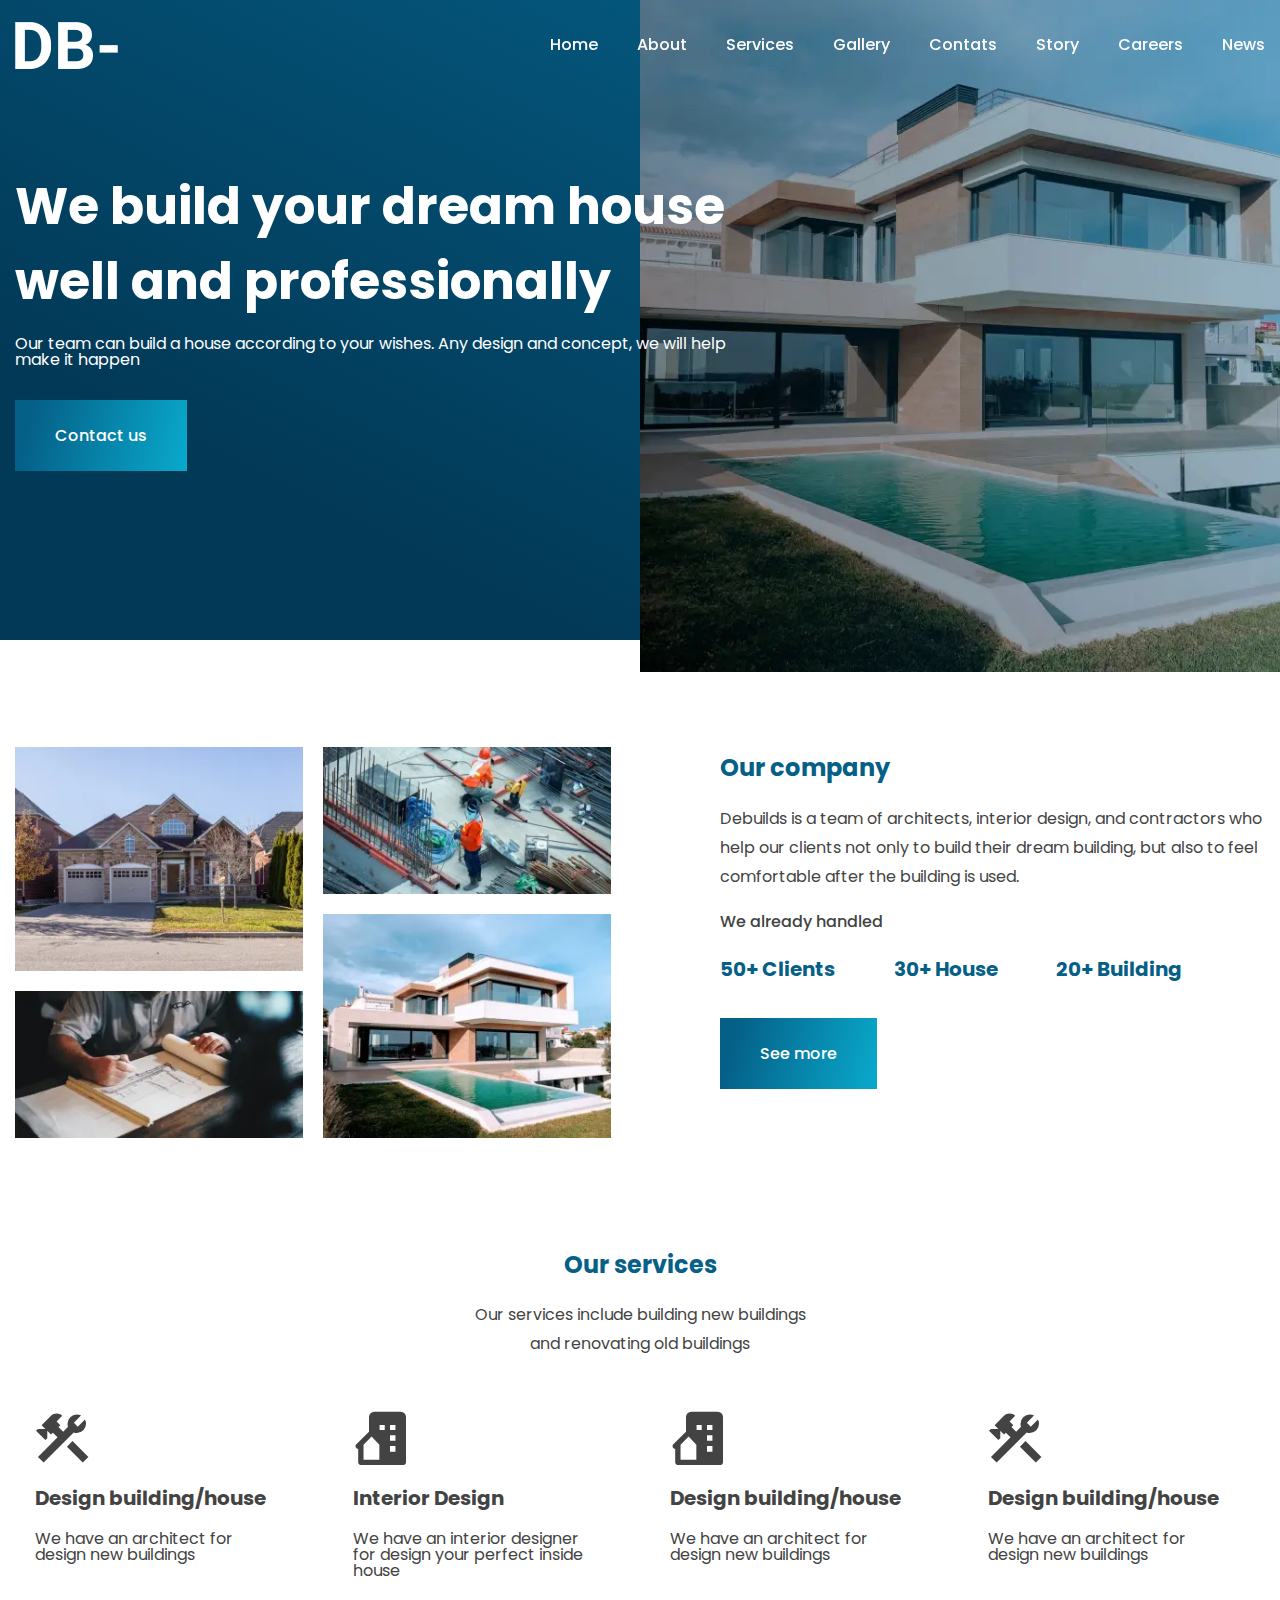
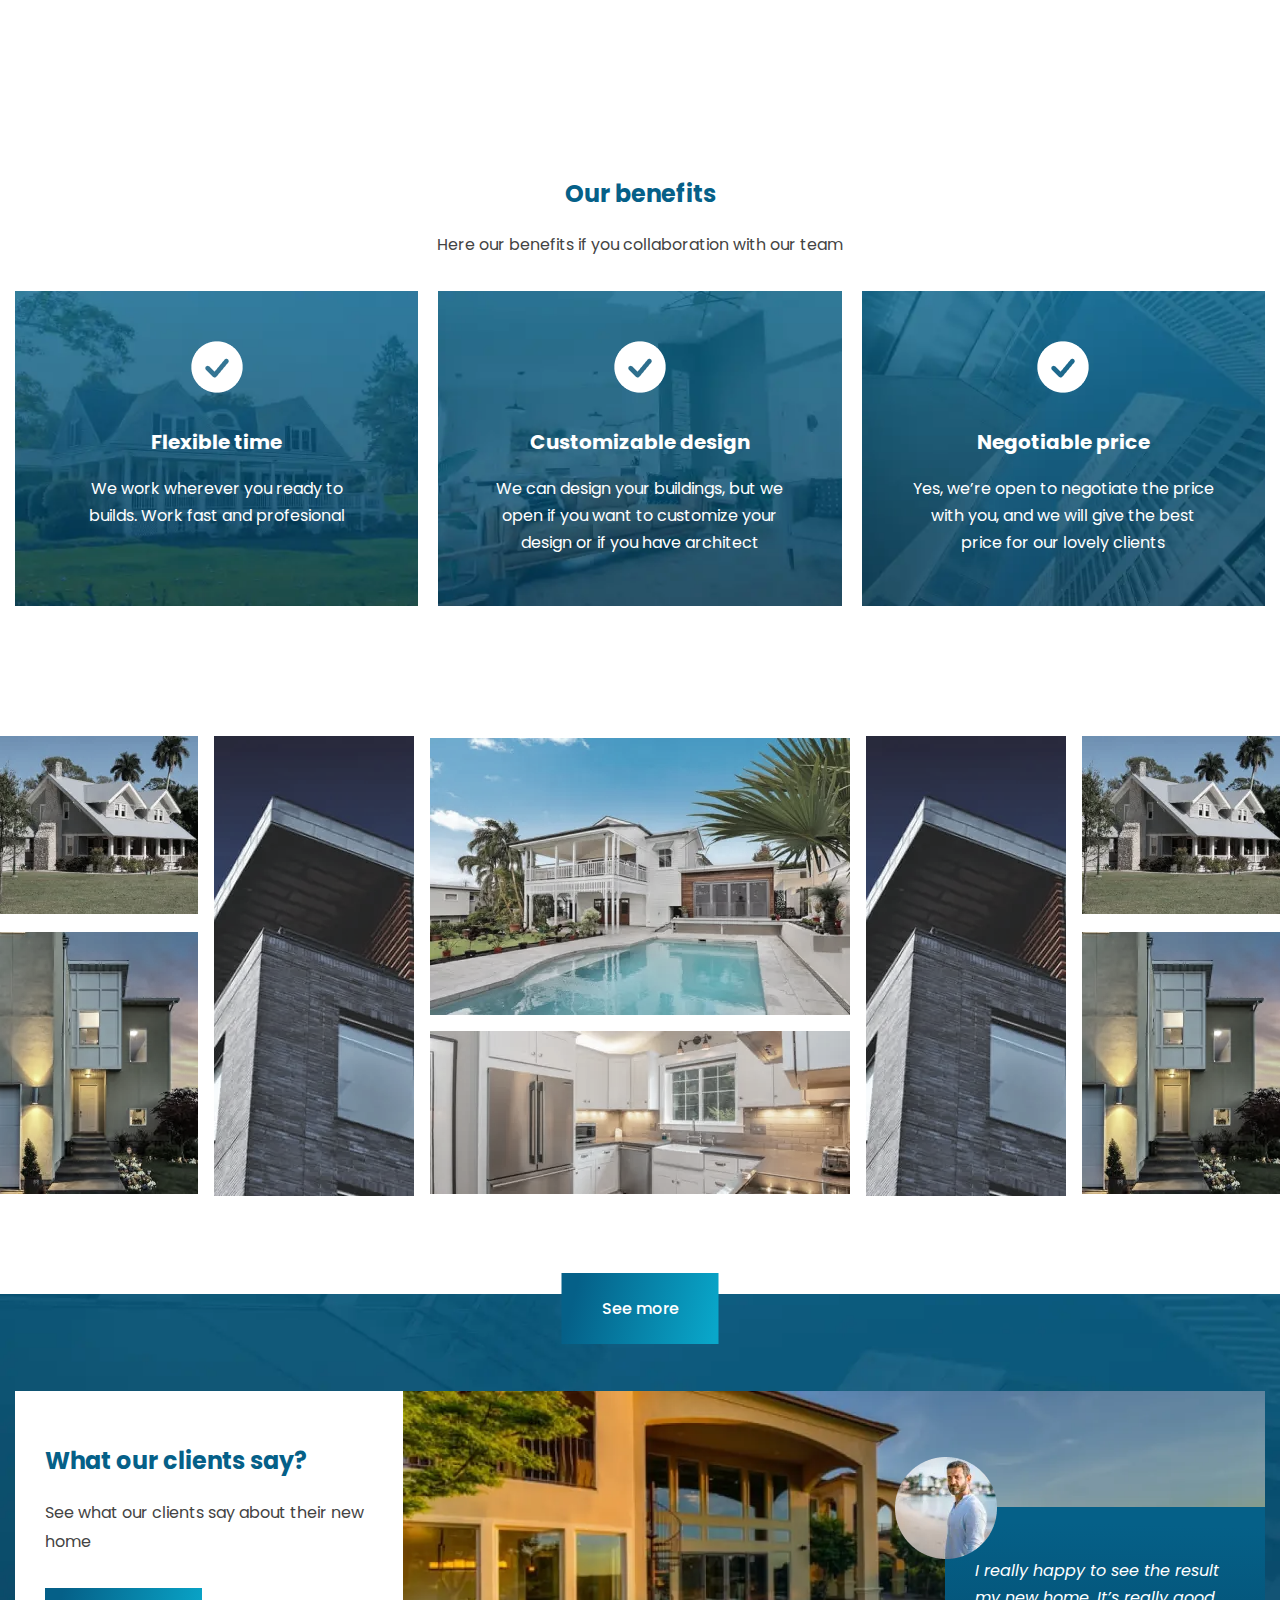
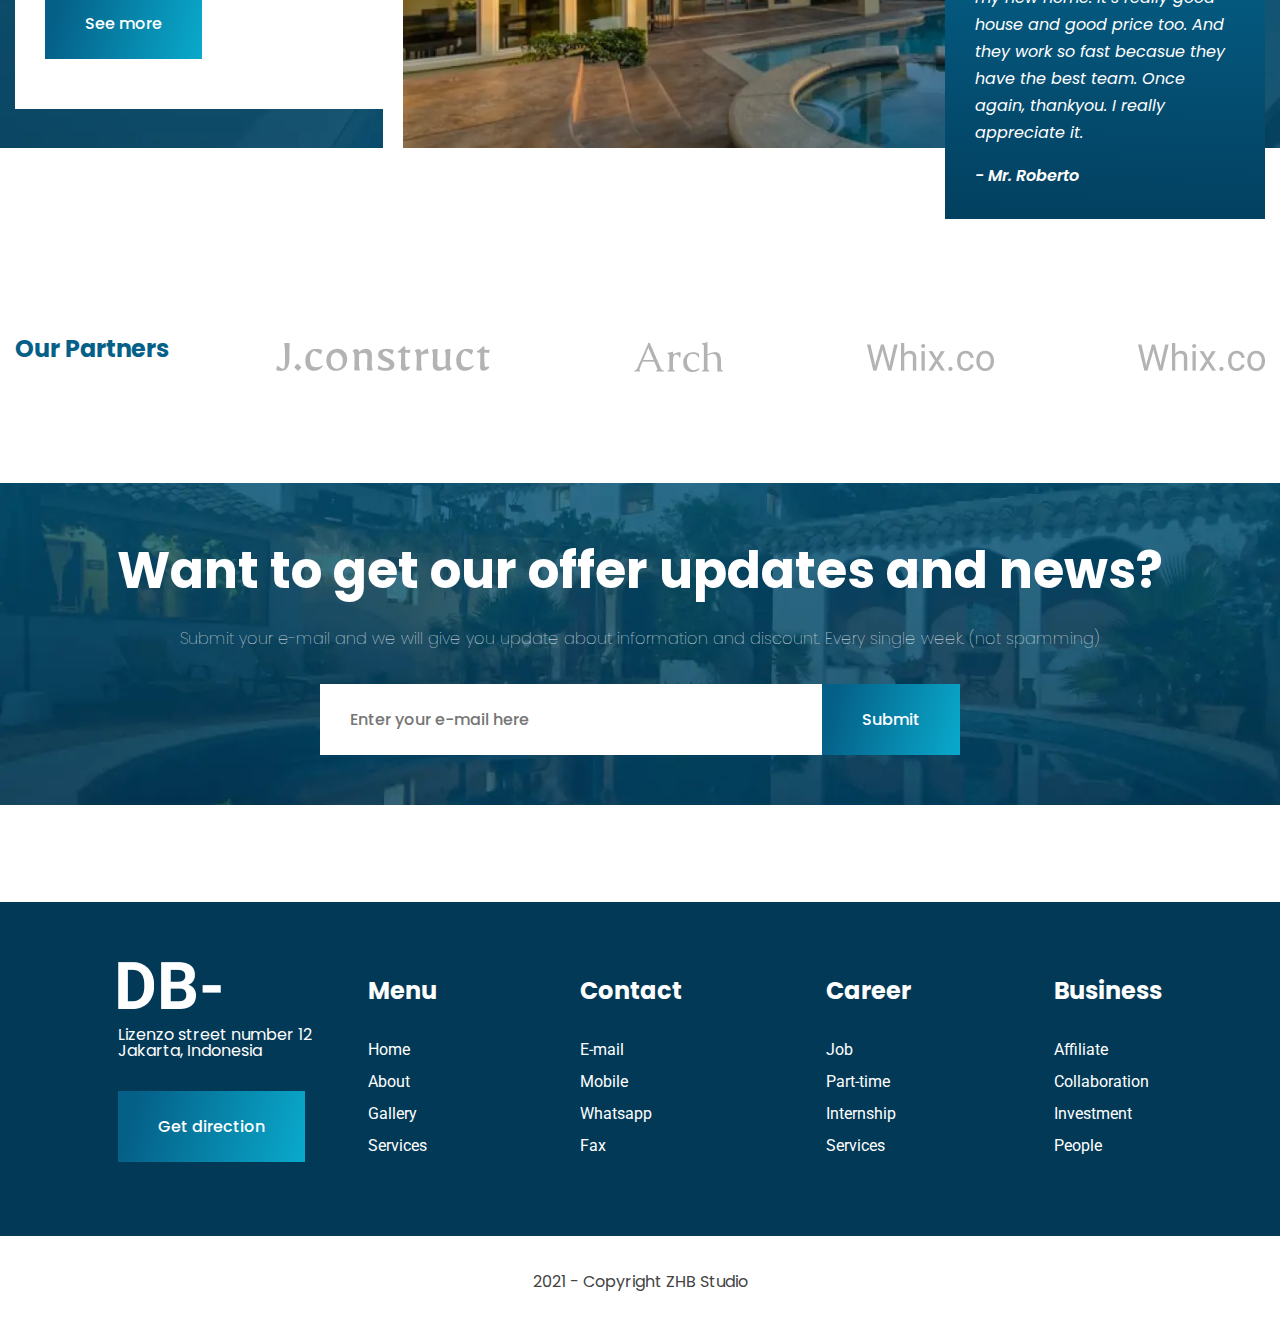
<file: index.html>
<!DOCTYPE html>
<html lang="en">

<head>
	<title>Home</title>
	<meta charset="UTF-8">
	<meta name="format-detection" content="telephone=no">
	<!-- <style>body{opacity: 0;}</style> -->
	<link rel="stylesheet" href="css/style.min.css?_v=20220711215304">
	<link rel="shortcut icon" href="favicon.ico">
	<!-- <meta name="robots" content="noindex, nofollow"> -->
	<meta name="viewport" content="width=device-width, initial-scale=1.0">
</head>

<body>
	<div class="wrapper">
		<header class="header">
			<div class="header__container">
				<div class="header__body">
					<div class="header__logo">
						<a href="" class="header__logo"><picture><source srcset="img/logo.webp" type="image/webp"><img src="img/logo.png" alt="logo"></picture></a>
					</div>
					<div class="header__menu menu">
						<nav class="menu__body">
							<ul class="menu__list">
								<li class="menu__item"><a target="_blank" href="home.html">Home</a></li>
								<li class="menu__item"><a target="_blank" href="about.html">About</a></li>
								<li class="menu__item"><a target="_blank" href="services.html">Services</a></li>
								<li class="menu__item"><a target="_blank" href="gallery.html">Gallery</a></li>
								<li class="menu__item"><a target="_blank" href="contacts.html">Contats</a></li>
								<li class="menu__item"><a target="_blank" href="story.html">Story</a></li>
								<li class="menu__item"><a target="_blank" href="career.html">Careers</a></li>
								<li class="menu__item"><a target="_blank" href="news.html">News</a></li>
							</ul>
						</nav>
						<button type="button" class="menu__icon icon-menu"><span></span></button>
					</div>
				</div>
			</div>
		</header>
		<main class="page">
			<section class="page__main-screen main-screen">
				<div class="main-screen__container">
					<div class="main-screen__body">
						<h1 class="main-screen__title title-main">We build your dream house well and professionally</h1>
						<div class="main-screen__subtitle">Our team can build a house according to your wishes. Any design and concept, we will help make it happen
						</div>
						<a href="" class="main-screen__button button"><span class="button-hover-gradient"></span>Contact us</a>
					</div>
				</div>
				<div class="main-screen__bg -ibg">
					<picture><source srcset="img/bg-02.webp" type="image/webp"><img src="img/bg-02.jpg" alt="Background"></picture>
				</div>
			</section>
			<section class="page__company company">
				<div class="company__container">
					<div class="company__body">
						<div class="company__images images-company">
							<div class="images-company__rows">
								<div class="images-company__row">
									<div class="images-company__image">
										<picture><source srcset="img/home/company/01.webp" type="image/webp"><img src="img/home/company/01.png" alt="image"></picture>
									</div>
									<div class="images-company__image">
										<picture><source srcset="img/home/company/03.webp" type="image/webp"><img src="img/home/company/03.png" alt="image"></picture>
									</div>
								</div>
								<div class="images-company__row">
									<div class="images-company__image">
										<picture><source srcset="img/home/company/02.webp" type="image/webp"><img src="img/home/company/02.png" alt="image"></picture>
									</div>
									<div class="images-company__image">
										<picture><source srcset="img/home/company/04.webp" type="image/webp"><img src="img/home/company/04.png" alt="image"></picture>
									</div>
								</div>
								<div class="images-company__decor">Pro licensed</div>
							</div>
						</div>
						<div class="company__content">
							<div class="company__content-top company-content-top">
								<h3 class="company-content-top__title title-blue">Our company</h3>
								<div class="company-content-top__text">Debuilds is a team of architects, interior design, and contractors who help our clients not only
									to build their dream building, but also to feel comfortable after the building is used.</div>
							</div>
							<div class="company__content-clients company-content-clients">
								<div class="company-content-clients__title">We already handled</div>
								<div class="company-content-clients__items">
									<div class="company-content-clients__item">50+ Clients</div>
									<div class="company-content-clients__item">30+ House</div>
									<div class="company-content-clients__item">20+ Building</div>
								</div>
							</div>
							<a href="" class="company__content-button button"><span class="button-hover-gradient"></span> See more</a>
						</div>
					</div>
				</div>
			</section>
			<section class="page__services services">
				<div class="services__container">
					<div class="services__body">
						<h3 class="services__title title-blue">Our services</h3>
						<div class="services__subtitle subtitle">Our services include building new buildings
							<br> and renovating old buildings
						</div>
						<div class="services__cards cards-services">
							<div class="cards-services__card">
								<div class="cards-services__content">
									<div class="cards-services__icon _icon-renovation"></div>
									<div class="cards-services__title">Design building/house</div>
									<div class="cards-services__text">We have an architect for design new buildings</div>
								</div>
								<div class="cards-services__image">
									<picture><source srcset="img/home/services/hover.webp" type="image/webp"><img src="img/home/services/hover.png" alt="image"></picture>
								</div>
							</div>
							<div class="cards-services__card">
								<div class="cards-services__content">
									<div class="cards-services__icon _icon-build"></div>
									<div class="cards-services__title">Interior Design</div>
									<div class="cards-services__text">We have an interior designer for design your perfect inside house</div>
								</div>
								<div class="cards-services__image">
									<picture><source srcset="img/home/services/hover.webp" type="image/webp"><img src="img/home/services/hover.png" alt="image"></picture>
								</div>
							</div>
							<div class="cards-services__card">
								<div class="cards-services__content">
									<div class="cards-services__icon _icon-build"></div>
									<div class="cards-services__title">Design building/house</div>
									<div class="cards-services__text">We have an architect for design new buildings</div>
								</div>
								<div class="cards-services__image">
									<picture><source srcset="img/home/services/hover.webp" type="image/webp"><img src="img/home/services/hover.png" alt="image"></picture>
								</div>
							</div>
							<div class="cards-services__card">
								<div class="cards-services__content">
									<div class="cards-services__icon _icon-renovation"></div>
									<div class="cards-services__title">Design building/house</div>
									<div class="cards-services__text">We have an architect for design new buildings</div>
								</div>
								<div class="cards-services__image">
									<picture><source srcset="img/home/services/hover.webp" type="image/webp"><img src="img/home/services/hover.png" alt="image"></picture>
								</div>
							</div>
						</div>
					</div>
				</div>
			</section>
			<section class="page__benefits benefits">
				<div class="benefits__container">
					<div class="benefits__body">
						<h3 class="benefits__title title-blue">Our benefits</h3>
						<div class="benefits__subtitle subtitle">Here our benefits if you collaboration with our team</div>
						<div class="benefits__items items-benefits">
							<div class="items-benefits__item">
								<div class="items-benefits__body">
									<div class="items-benefits__image -ibg">
										<picture><source srcset="img/home/benefits/card-01.webp" type="image/webp"><img src="img/home/benefits/card-01.png" alt="image"></picture>
									</div>
									<div class="items-benefits__icon">
										<picture><source srcset="img/home/benefits/check.webp" type="image/webp"><img src="img/home/benefits/check.png" alt="image"></picture>
									</div>
									<div class="items-benefits__title">Flexible time</div>
									<div class="items-benefits__text">We work wherever you ready to builds. Work fast and profesional</div>
								</div>
							</div>
							<div class="items-benefits__item">
								<div class="items-benefits__body">
									<div class="items-benefits__image -ibg">
										<picture><source srcset="img/home/benefits/card-02.webp" type="image/webp"><img src="img/home/benefits/card-02.png" alt="image"></picture>
									</div>
									<div class="items-benefits__icon">
										<picture><source srcset="img/home/benefits/check.webp" type="image/webp"><img src="img/home/benefits/check.png" alt="image"></picture>
									</div>
									<div class="items-benefits__title">Customizable design</div>
									<div class="items-benefits__text">We can design your buildings, but we open if you want to customize your design or if you have
										architect</div>
								</div>
							</div>
							<div class="items-benefits__item">
								<div class="items-benefits__body">
									<div class="items-benefits__image -ibg">
										<picture><source srcset="img/home/benefits/card-03.webp" type="image/webp"><img src="img/home/benefits/card-03.png" alt="image"></picture>
									</div>
									<div class="items-benefits__icon">
										<picture><source srcset="img/home/benefits/check.webp" type="image/webp"><img src="img/home/benefits/check.png" alt="image"></picture>
									</div>
									<div class="items-benefits__title">Negotiable price</div>
									<div class="items-benefits__text">Yes, we’re open to negotiate the price with you, and we will give the best price for our lovely
										clients</div>
								</div>
							</div>
						</div>
					</div>
				</div>
			</section>
			<section class="page__content content">
				<div class="content__container">
					<div class="content__body">
						<h2 class="content__title title-blue">Our Works</h2>
						<div class="content__subtitle subtitle">
							Here our some of the best the result when we build some buildings, houses, and also interior designs
						</div>
						<div class="content__works works-gallery">
							<div class="works-gallery__columns">
								<div class="works-gallery__column">
									<div class="works-gallery__row">
										<div class="works-gallery__image">
											<a href="img/home/works/01.png"><picture><source srcset="img/home/works/01.webp" type="image/webp"><img src="img/home/works/01.png" alt="Image"></picture></a>
										</div>
										<div class="works-gallery__image">
											<a href="img/home/works/02.png"><picture><source srcset="img/home/works/02.webp" type="image/webp"><img src="img/home/works/02.png" alt="Image"></picture></a>
										</div>
									</div>
									<div class="works-gallery__row">
										<div class="works-gallery__image">
											<a href="img/home/works/03.png"><picture><source srcset="img/home/works/03.webp" type="image/webp"><img src="img/home/works/03.png" alt="Image"></picture></a>
										</div>
									</div>
								</div>
								<div class="works-gallery__column">
									<div class="works-gallery__row">
										<div class="works-gallery__image">
											<a href="img/home/works/04.png"><picture><source srcset="img/home/works/04.webp" type="image/webp"><img src="img/home/works/04.png" alt="Image"></picture></a>
										</div>
										<div class="works-gallery__image">
											<a href="img/home/works/05.png"><picture><source srcset="img/home/works/05.webp" type="image/webp"><img src="img/home/works/05.png" alt="Image"></picture></a>
										</div>
									</div>
								</div>
								<div class="works-gallery__column">
									<div class="works-gallery__row">
										<div class="works-gallery__image">
											<a href="img/home/works/03.png"><picture><source srcset="img/home/works/03.webp" type="image/webp"><img src="img/home/works/03.png" alt="Image"></picture></a>
										</div>
									</div>
									<div class="works-gallery__row">
										<div class="works-gallery__image">
											<a href="img/home/works/01.png"><picture><source srcset="img/home/works/01.webp" type="image/webp"><img src="img/home/works/01.png" alt="Image"></picture></a>
										</div>
										<div class="works-gallery__image">
											<a href="img/home/works/02.png"><picture><source srcset="img/home/works/02.webp" type="image/webp"><img src="img/home/works/02.png" alt="Image"></picture></a>
										</div>
									</div>
								</div>
							</div>
						</div>
					</div>
					<a href="" class="content__button button"><span class="button-hover-gradient"></span>See more</a>
				</div>
			</section>
			<section class="content__testimonial content-testimonial">
				<div class="content-testimonial__container">
					<div class="content-testimonial__body">
						<div class="content-testimonial__text-block">
							<h3 class="content-testimonial__title title-blue">What our clients say?</h3>
							<div class="content-testimonial__text">See what our clients say about their new home</div>
							<a href="" class="content-testimonial__button button"><span class="button-hover-gradient"></span>See more</a>
						</div>
						<div class="content-testimonial__image">
							<picture><source srcset="img/home/clients/clients-bg.webp" type="image/webp"><img src="img/home/clients/clients-bg.png" alt="image"></picture>
						</div>
						<div class="content-testimonial__review review-content-testimonial">
							<div class="review-content-testimonial__body">
								<div class="review-content-testimonial__avatar">
									<picture><source srcset="img/home/clients/avatar.webp" type="image/webp"><img src="img/home/clients/avatar.png" alt="avatar"></picture>
								</div>
								<div class="review-content-testimonial__text">I really happy to see the result my new home. It’s really good house and good price
									too. And they work so fast becasue they have the best team. Once again, thankyou. I really appreciate it.</div>
								<div class="review-content-testimonial__name">- Mr. Roberto</div>
							</div>
						</div>
					</div>
				</div>

			</section>
			<div class="page__partners partners">
				<div class="partners__container">
					<div class="partners__body">
						<div class="partners__title title-blue">Our Partners</div>
						<div class="partners__logos">
							<div class="partners__img">
								<picture><source srcset="img/home/partners/j-construct.webp" type="image/webp"><img src="img/home/partners/j-construct.png" alt="images"></picture>
							</div>
							<div class="partners__img">
								<picture><source srcset="img/home/partners/arch.webp" type="image/webp"><img src="img/home/partners/arch.png" alt="images"></picture>
							</div>
							<div class="partners__img">
								<picture><source srcset="img/home/partners/whix-co.webp" type="image/webp"><img src="img/home/partners/whix-co.png" alt="images"></picture>
							</div>
							<div class="partners__img">
								<picture><source srcset="img/home/partners/whix-co.webp" type="image/webp"><img src="img/home/partners/whix-co.png" alt="images"></picture>
							</div>
						</div>
					</div>
				</div>
			</div>
			<section class="page__subscribe subscribe">
				<div class="subscribe__container">
					<div class="subscribe__body">
						<h3 class="subscribe__title title-main">Want to get our offer updates and news?</h3>
						<div class="subscribe__text">Submit your e-mail and we will give you update about information and discount. Every single week. (not spamming)
						</div>
						<form action="" class="subscribe__form form-subscribe">
							<div class="form-subscribe__item">
								<input autocomplete="off" type="email" name="form[]" data-error="Ошибка" placeholder="Enter your e-mail here" class="form-subscribe__input">
								<button type="submit" class="form-subscribe__button button">Submit</button>
							</div>
						</form>
					</div>
					<div class="subscribe__bg -ibg">
						<picture><source srcset="img/home/subscribe/subscribe-bg.webp" type="image/webp"><img src="img/home/subscribe/subscribe-bg.png" alt="Background"></picture>
					</div>
				</div>
			</section>
		</main>
		<footer class="footer">
			<div class="footer__container">
				<div class="footer__body">
					<div class="footer__main">
						<a href="" class="footer__logo"><picture><source srcset="img/logo.webp" type="image/webp"><img src="img/logo.png" alt="logo"></picture></a>
						<div class="footer__contacts contacts-footer">
							<div class="contacts-footer__location">
								Lizenzo street number 12
								<br>
								Jakarta, Indonesia
							</div>
							<a href="" class="contacts-footer__button button"><span class="button-hover-gradient"></span>Get direction</a>
						</div>
					</div>
					<div data-spollers="768,max" class="footer__menu menu-footer">
						<div class="menu-footer__column">
							<button type="button" data-spoller class="menu-footer__title">Menu</button>
							<div class="menu-footer__body">
								<ul class="menu-footer__list">
									<li><a target="_blank" href="home.html" class="menu-footer__link">Home</a></li>
									<li><a target="_blank" href="about.html" class="menu-footer__link">About</a></li>
									<li><a target="_blank" href="gallery.html" class="menu-footer__link">Gallery</a></li>
									<li><a target="_blank" href="services.html" class="menu-footer__link">Services</a></li>
								</ul>
							</div>
						</div>
						<div class="menu-footer__column">
							<button type="button" data-spoller class="menu-footer__title">Contact</button>
							<div class="menu-footer__body">
								<ul class="menu-footer__list">
									<li><a href="" class="menu-footer__link">E-mail</a></li>
									<li><a href="" class="menu-footer__link">Mobile</a></li>
									<li><a href="" class="menu-footer__link">Whatsapp</a></li>
									<li><a href="" class="menu-footer__link">Fax</a></li>
								</ul>
							</div>
						</div>
						<div class="menu-footer__column">
							<button type="button" data-spoller class="menu-footer__title">Career</button>
							<div class="menu-footer__body">
								<ul class="menu-footer__list">
									<li><a href="" class="menu-footer__link">Job</a></li>
									<li><a href="" class="menu-footer__link">Part-time</a></li>
									<li><a href="" class="menu-footer__link">Internship</a></li>
									<li><a target="_blank" href="services.html" class="menu-footer__link">Services</a></li>
								</ul>
							</div>
						</div>
						<div class="menu-footer__column">
							<button type="button" data-spoller class="menu-footer__title">Business</button>
							<div class="menu-footer__body">
								<ul class="menu-footer__list">
									<li><a href="" class="menu-footer__link">Affiliate</a></li>
									<li><a href="" class="menu-footer__link">Collaboration</a></li>
									<li><a href="" class="menu-footer__link">Investment</a></li>
									<li><a href="" class="menu-footer__link">People</a></li>
								</ul>
							</div>
						</div>
					</div>
				</div>
			</div>
			<div class="footer__copyright">2021 - Copyright ZHB Studio</div>
		</footer>
	</div>
	<!-- <div id="popup" aria-hidden="true" class="popup">
	<div class="popup__wrapper">
		<div class="popup__content">
			<button data-close type="button" class="popup__close">Закрыть</button>
			<div class="popup__text">
				Text
			</div>
		</div>
	</div>
</div> -->
	<script src="js/app.min.js?_v=20220711215304"></script>
</body>

</html>
</file>
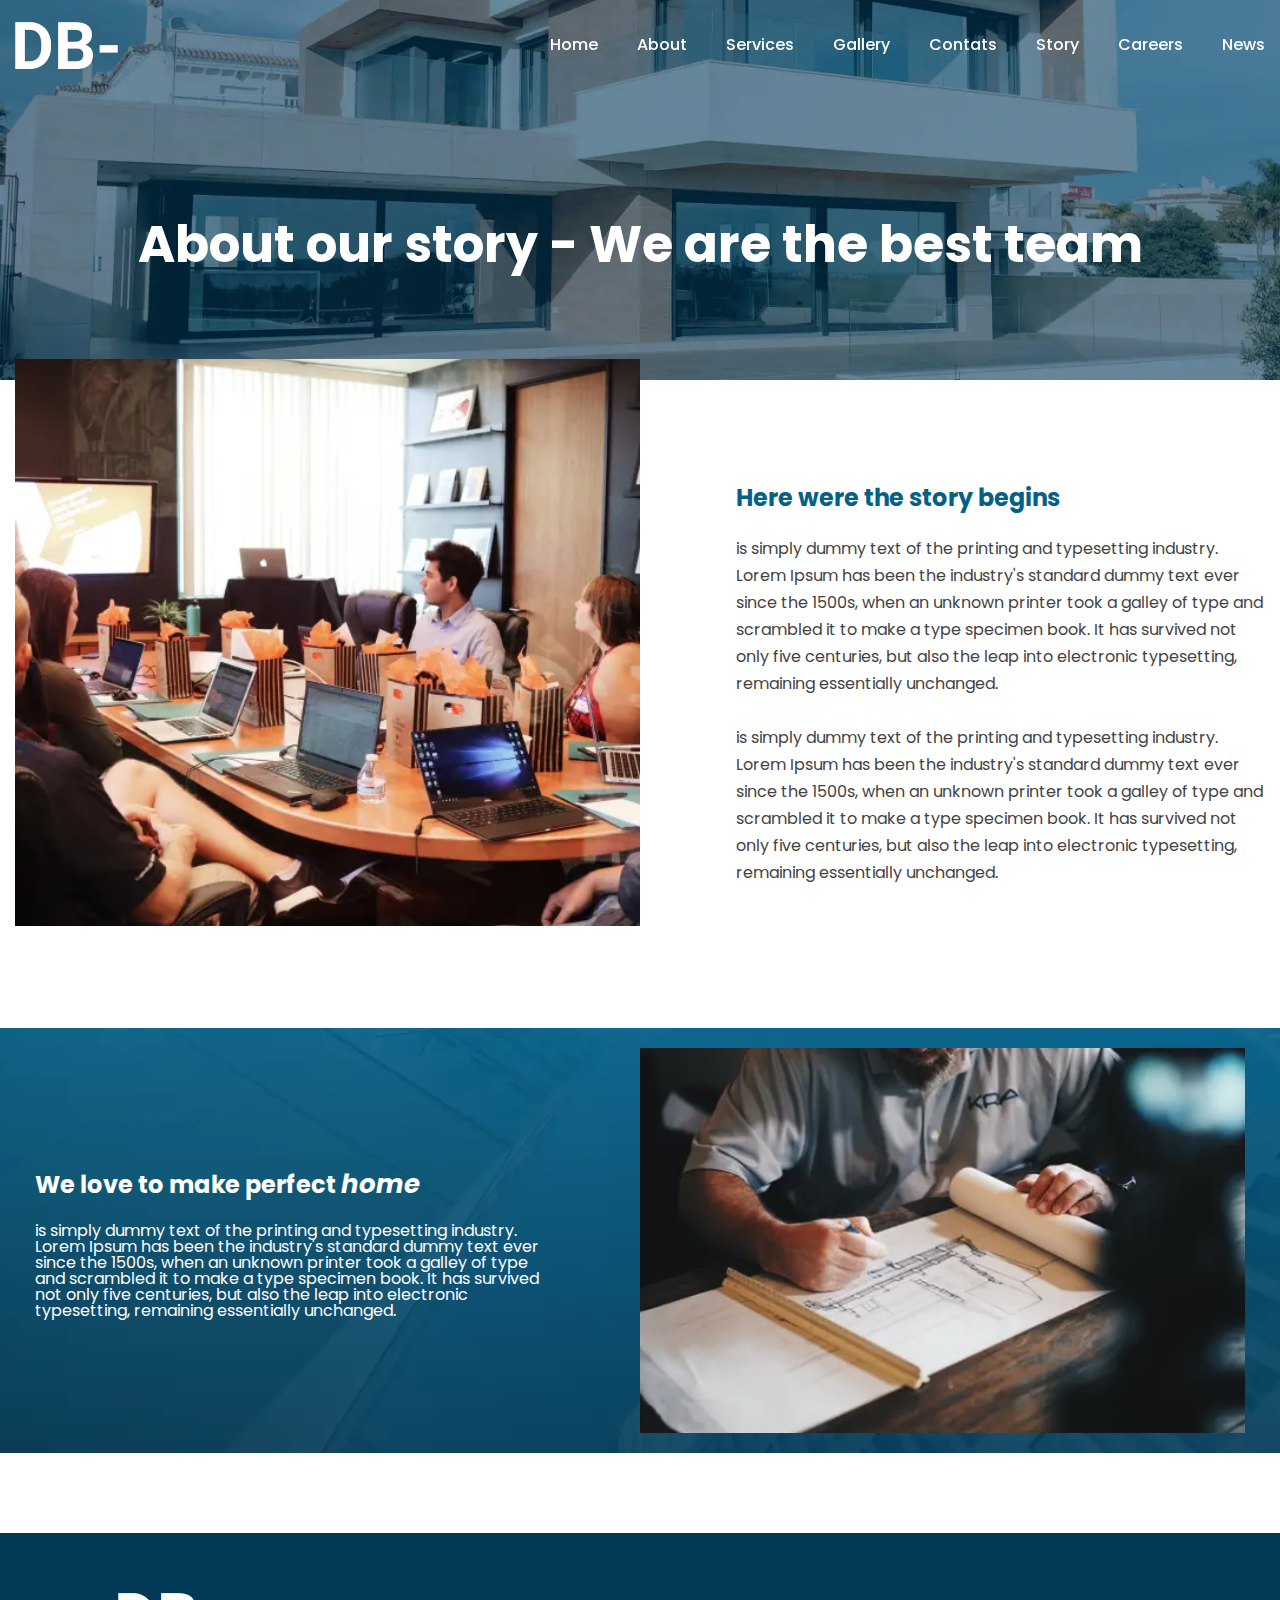
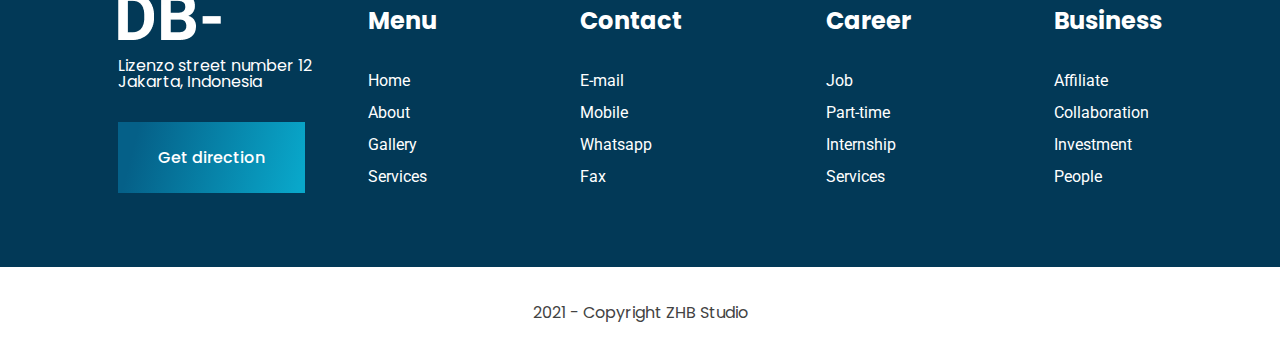
<file: about.html>
<!DOCTYPE html>
<html lang="ru">

<head>
	<title>About</title>
	<meta charset="UTF-8">
	<meta name="format-detection" content="telephone=no">
	<!-- <style>body{opacity: 0;}</style> -->
	<link rel="stylesheet" href="css/style.min.css?_v=20220705135800">
	<link rel="shortcut icon" href="favicon.ico">
	<!-- <meta name="robots" content="noindex, nofollow"> -->
	<meta name="viewport" content="width=device-width, initial-scale=1.0">
</head>

<body>
	<div class="wrapper">
		<header class="header">
			<div class="header__container">
				<div class="header__body">
					<div class="header__logo">
						<a href="" class="header__logo"><picture><source srcset="img/logo.webp" type="image/webp"><img src="img/logo.png" alt="logo"></picture></a>
					</div>
					<div class="header__menu menu">
						<nav class="menu__body">
							<ul class="menu__list">
								<li class="menu__item"><a target="_blank" href="home.html">Home</a></li>
								<li class="menu__item"><a target="_blank" href="about.html">About</a></li>
								<li class="menu__item"><a target="_blank" href="services.html">Services</a></li>
								<li class="menu__item"><a target="_blank" href="gallery.html">Gallery</a></li>
								<li class="menu__item"><a target="_blank" href="contacts.html">Contats</a></li>
								<li class="menu__item"><a target="_blank" href="story.html">Story</a></li>
								<li class="menu__item"><a target="_blank" href="career.html">Careers</a></li>
								<li class="menu__item"><a target="_blank" href="news.html">News</a></li>
							</ul>
						</nav>
						<button type="button" class="menu__icon icon-menu"><span></span></button>
					</div>
				</div>
			</div>
		</header>
		<main class="page__about about">
			<div class="banner">
				<div class="banner__image -ibg">
					<picture><source srcset="img/bg-03.webp" type="image/webp"><img src="img/bg-03.jpg" alt="Background"></picture>
				</div>
				<h2 class="banner__title title-main">About our story - We are the best team</h2>
			</div>
			<section class="about__story story-about">
				<div class="story-about__container">
					<div class="story-about__body">
						<div class="story-about__images">
							<div class="story-about__image">
								<picture><source srcset="img/about/01.webp" type="image/webp"><img src="img/about/01.png" alt="Image"></picture>
							</div>
							<div class="story-about__image">
								<picture><source srcset="img/about/02.webp" type="image/webp"><img src="img/about/02.png" alt="Image"></picture>
							</div>
						</div>
						<div class="story-about__content">
							<h3 class="story-about__title title-blue">Here were the story begins</h3>
							<div class="story-about__text">
								<p>is simply dummy text of the printing and typesetting industry. Lorem Ipsum has been the industry's standard dummy text ever since the
									1500s, when an unknown printer took a galley of type and scrambled it to make a type specimen book. It has survived not only five
									centuries, but also the leap into electronic typesetting, remaining essentially unchanged.</p>
								<br>
								<p>is simply dummy text of the printing and typesetting industry. Lorem Ipsum has been the industry's standard dummy text ever since the
									1500s, when an unknown printer took a galley of type and scrambled it to make a type specimen book. It has survived not only five
									centuries, but also the leap into electronic typesetting, remaining essentially unchanged.</p>
							</div>
						</div>
					</div>
				</div>
			</section>
			<section class="about__text-block about-text-block">
				<div class="about-text-block__container">
					<div class="about-text-block__body">
						<div class="about-text-block__content">
							<h4 class="about-text-block__title">We love to make perfect <span>home</span></h4>
							<div class="about-text-block__text">
								is simply dummy text of the printing and typesetting industry. Lorem Ipsum has been the industry's standard dummy text ever since the
								1500s, when an unknown printer took a galley of type and scrambled it to make a type specimen book. It has survived not only five
								centuries, but also the leap into electronic typesetting, remaining essentially unchanged.
							</div>
						</div>
						<div class="about-text-block__image">
							<picture><source srcset="img/about/03.webp" type="image/webp"><img src="img/about/03.png" alt=""></picture>
						</div>
					</div>
				</div>
				<div class="about-text-block__bg -ibg">
					<picture><source srcset="img/about/about-bg.webp" type="image/webp"><img src="img/about/about-bg.png" alt="Background"></picture>
				</div>
			</section>
		</main>
		<footer class="footer">
			<div class="footer__container">
				<div class="footer__body">
					<div class="footer__main">
						<a href="" class="footer__logo"><picture><source srcset="img/logo.webp" type="image/webp"><img src="img/logo.png" alt="logo"></picture></a>
						<div class="footer__contacts contacts-footer">
							<div class="contacts-footer__location">
								Lizenzo street number 12
								<br>
								Jakarta, Indonesia
							</div>
							<a href="" class="contacts-footer__button button"><span class="button-hover-gradient"></span>Get direction</a>
						</div>
					</div>
					<div data-spollers="768,max" class="footer__menu menu-footer">
						<div class="menu-footer__column">
							<button type="button" data-spoller class="menu-footer__title">Menu</button>
							<div class="menu-footer__body">
								<ul class="menu-footer__list">
									<li><a target="_blank" href="home.html" class="menu-footer__link">Home</a></li>
									<li><a target="_blank" href="about.html" class="menu-footer__link">About</a></li>
									<li><a target="_blank" href="gallery.html" class="menu-footer__link">Gallery</a></li>
									<li><a target="_blank" href="services.html" class="menu-footer__link">Services</a></li>
								</ul>
							</div>
						</div>
						<div class="menu-footer__column">
							<button type="button" data-spoller class="menu-footer__title">Contact</button>
							<div class="menu-footer__body">
								<ul class="menu-footer__list">
									<li><a href="" class="menu-footer__link">E-mail</a></li>
									<li><a href="" class="menu-footer__link">Mobile</a></li>
									<li><a href="" class="menu-footer__link">Whatsapp</a></li>
									<li><a href="" class="menu-footer__link">Fax</a></li>
								</ul>
							</div>
						</div>
						<div class="menu-footer__column">
							<button type="button" data-spoller class="menu-footer__title">Career</button>
							<div class="menu-footer__body">
								<ul class="menu-footer__list">
									<li><a href="" class="menu-footer__link">Job</a></li>
									<li><a href="" class="menu-footer__link">Part-time</a></li>
									<li><a href="" class="menu-footer__link">Internship</a></li>
									<li><a target="_blank" href="services.html" class="menu-footer__link">Services</a></li>
								</ul>
							</div>
						</div>
						<div class="menu-footer__column">
							<button type="button" data-spoller class="menu-footer__title">Business</button>
							<div class="menu-footer__body">
								<ul class="menu-footer__list">
									<li><a href="" class="menu-footer__link">Affiliate</a></li>
									<li><a href="" class="menu-footer__link">Collaboration</a></li>
									<li><a href="" class="menu-footer__link">Investment</a></li>
									<li><a href="" class="menu-footer__link">People</a></li>
								</ul>
							</div>
						</div>
					</div>
				</div>
			</div>
			<div class="footer__copyright">2021 - Copyright ZHB Studio</div>
		</footer>
	</div>
	<!-- <div id="popup" aria-hidden="true" class="popup">
	<div class="popup__wrapper">
		<div class="popup__content">
			<button data-close type="button" class="popup__close">Закрыть</button>
			<div class="popup__text">
				Text
			</div>
		</div>
	</div>
</div> -->
	<script src="js/app.min.js?_v=20220705135800"></script>
</body>

</html>
</file>
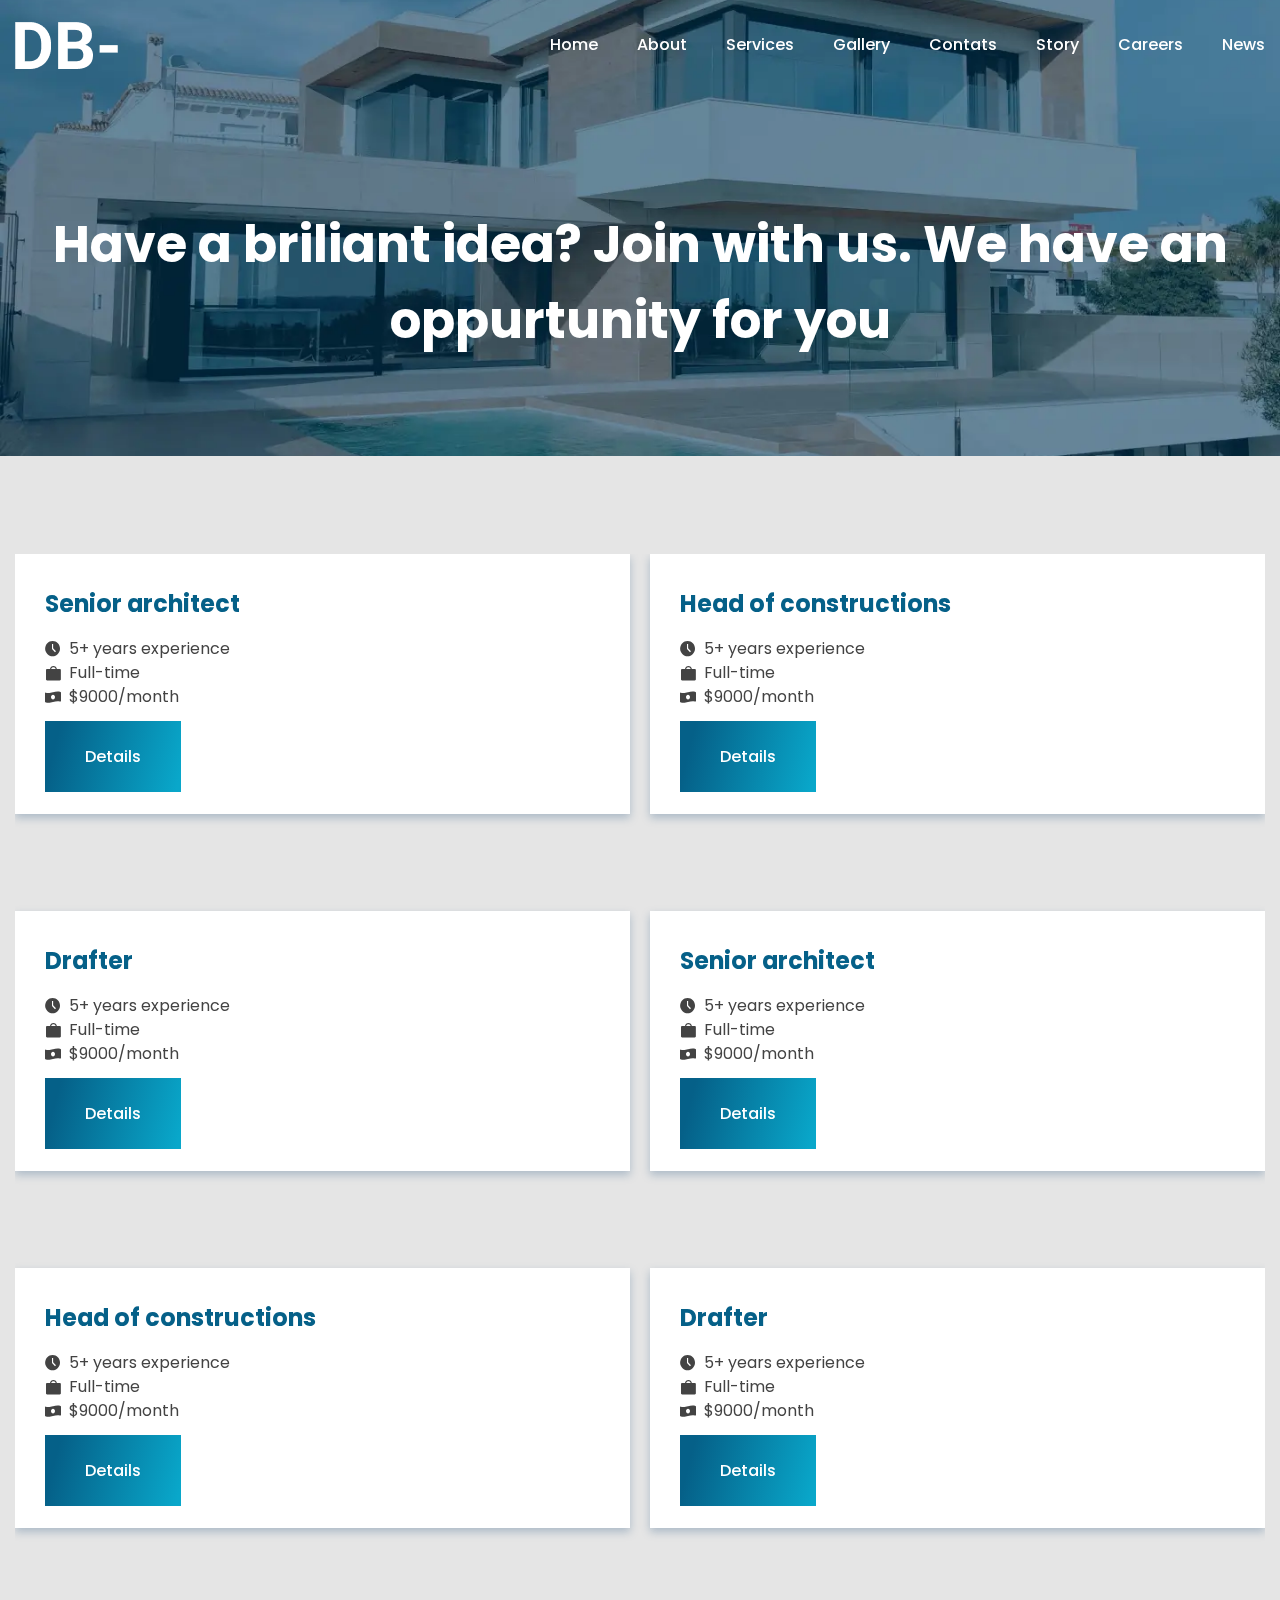
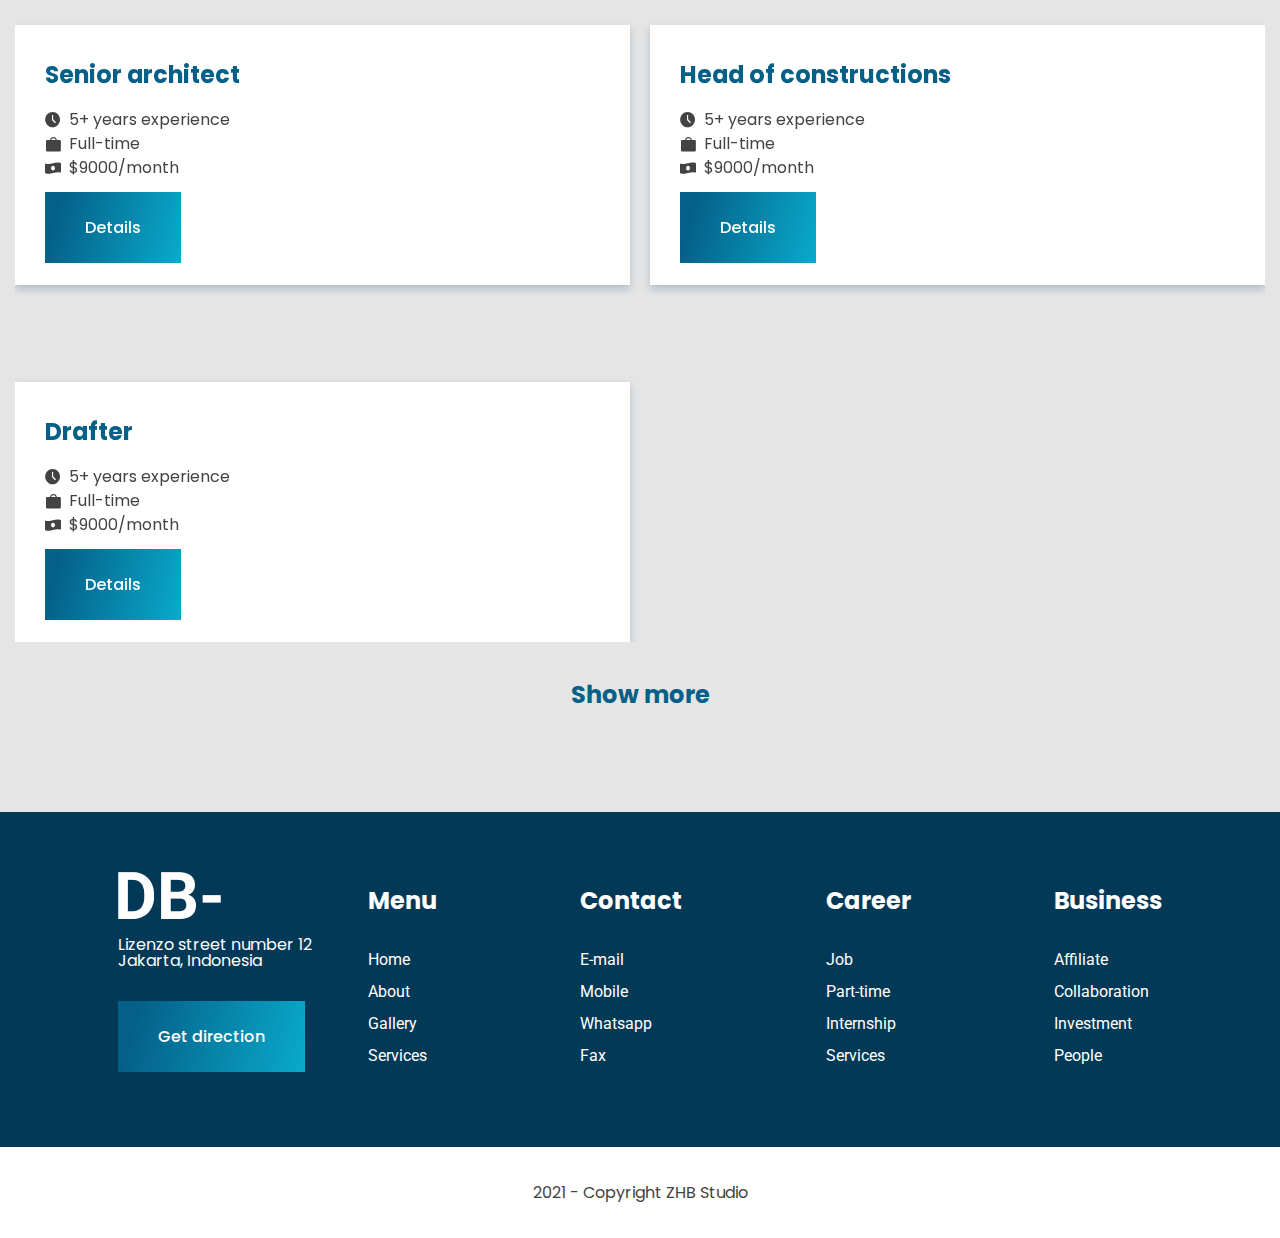
<file: career.html>
<!DOCTYPE html>
<html lang="ru">

<head>
	<title>Career</title>
	<meta charset="UTF-8">
	<meta name="format-detection" content="telephone=no">
	<!-- <style>body{opacity: 0;}</style> -->
	<link rel="stylesheet" href="css/style.min.css?_v=20220705135800">
	<link rel="shortcut icon" href="favicon.ico">
	<!-- <meta name="robots" content="noindex, nofollow"> -->
	<meta name="viewport" content="width=device-width, initial-scale=1.0">
</head>

<body>
	<div class="wrapper">
		<header class="header">
			<div class="header__container">
				<div class="header__body">
					<div class="header__logo">
						<a href="" class="header__logo"><picture><source srcset="img/logo.webp" type="image/webp"><img src="img/logo.png" alt="logo"></picture></a>
					</div>
					<div class="header__menu menu">
						<nav class="menu__body">
							<ul class="menu__list">
								<li class="menu__item"><a target="_blank" href="home.html">Home</a></li>
								<li class="menu__item"><a target="_blank" href="about.html">About</a></li>
								<li class="menu__item"><a target="_blank" href="services.html">Services</a></li>
								<li class="menu__item"><a target="_blank" href="gallery.html">Gallery</a></li>
								<li class="menu__item"><a target="_blank" href="contacts.html">Contats</a></li>
								<li class="menu__item"><a target="_blank" href="story.html">Story</a></li>
								<li class="menu__item"><a target="_blank" href="career.html">Careers</a></li>
								<li class="menu__item"><a target="_blank" href="news.html">News</a></li>
							</ul>
						</nav>
						<button type="button" class="menu__icon icon-menu"><span></span></button>
					</div>
				</div>
			</div>
		</header>
		<main class="page__career career">
			<div class="banner">
				<div class="banner__image -ibg">
					<picture><source srcset="img/bg-03.webp" type="image/webp"><img src="img/bg-03.jpg" alt="Background"></picture>
				</div>
				<h2 class="banner__title title-main">Have a briliant idea? Join with us. We have an oppurtunity for you</h2>
			</div>
			<div class="career">
				<div class="career__container">
					<div data-showmore="items" class="career__body">
						<ul data-showmore-content="1" class="career__cards">
							<li class="career__row">
								<div class="career__card">
									<div class="career__content">
										<h3 class="career__title title-blue">Senior architect</h3>
										<div class="career__info">
											<div class="career__experience _icon-clock">5+ years experience</div>
											<div class="career__job _icon-case">Full-time</div>
											<div class="career__sellary _icon-sellery">$9000/month</div>
										</div>
										<a href="" class="career__button button"><span class="button-hover-gradient"></span>Details</a>
									</div>
								</div>
								<div class="career__card">
									<div class="career__content">
										<h3 class="career__title title-blue">Head of constructions</h3>
										<div class="career__info">
											<div class="career__experience _icon-clock">5+ years experience</div>
											<div class="career__job _icon-case">Full-time</div>
											<div class="career__sellary _icon-sellery">$9000/month</div>
										</div>
										<a href="" class="career__button button"><span class="button-hover-gradient"></span>Details</a>
									</div>
								</div>
								<div class="career__card">
									<div class="career__content">
										<h3 class="career__title title-blue">Drafter</h3>
										<div class="career__info">
											<div class="career__experience _icon-clock">5+ years experience</div>
											<div class="career__job _icon-case">Full-time</div>
											<div class="career__sellary _icon-sellery">$9000/month</div>
										</div>
										<a href="" class="career__button button"><span class="button-hover-gradient"></span>Details</a>
									</div>
								</div>
								<div class="career__card">
									<div class="career__content">
										<h3 class="career__title title-blue">Senior architect</h3>
										<div class="career__info">
											<div class="career__experience _icon-clock">5+ years experience</div>
											<div class="career__job _icon-case">Full-time</div>
											<div class="career__sellary _icon-sellery">$9000/month</div>
										</div>
										<a href="" class="career__button button"><span class="button-hover-gradient"></span>Details</a>
									</div>
								</div>
								<div class="career__card">
									<div class="career__content">
										<h3 class="career__title title-blue">Head of constructions</h3>
										<div class="career__info">
											<div class="career__experience _icon-clock">5+ years experience</div>
											<div class="career__job _icon-case">Full-time</div>
											<div class="career__sellary _icon-sellery">$9000/month</div>
										</div>
										<a href="" class="career__button button"><span class="button-hover-gradient"></span>Details</a>
									</div>
								</div>
								<div class="career__card">
									<div class="career__content">
										<h3 class="career__title title-blue">Drafter</h3>
										<div class="career__info">
											<div class="career__experience _icon-clock">5+ years experience</div>
											<div class="career__job _icon-case">Full-time</div>
											<div class="career__sellary _icon-sellery">$9000/month</div>
										</div>
										<a href="" class="career__button button"><span class="button-hover-gradient"></span>Details</a>
									</div>
								</div>
								<div class="career__card">
									<div class="career__content">
										<h3 class="career__title title-blue">Senior architect</h3>
										<div class="career__info">
											<div class="career__experience _icon-clock">5+ years experience</div>
											<div class="career__job _icon-case">Full-time</div>
											<div class="career__sellary _icon-sellery">$9000/month</div>
										</div>
										<a href="" class="career__button button"><span class="button-hover-gradient"></span>Details</a>
									</div>
								</div>
								<div class="career__card">
									<div class="career__content">
										<h3 class="career__title title-blue">Head of constructions</h3>
										<div class="career__info">
											<div class="career__experience _icon-clock">5+ years experience</div>
											<div class="career__job _icon-case">Full-time</div>
											<div class="career__sellary _icon-sellery">$9000/month</div>
										</div>
										<a href="" class="career__button button"><span class="button-hover-gradient"></span>Details</a>
									</div>
								</div>
								<div class="career__card">
									<div class="career__content">
										<h3 class="career__title title-blue">Drafter</h3>
										<div class="career__info">
											<div class="career__experience _icon-clock">5+ years experience</div>
											<div class="career__job _icon-case">Full-time</div>
											<div class="career__sellary _icon-sellery">$9000/month</div>
										</div>
										<a href="" class="career__button button"><span class="button-hover-gradient"></span>Details</a>
									</div>
								</div>
							</li>
							<li class="career__row">
								<div class="career__card">
									<div class="career__content">
										<h3 class="career__title title-blue">Senior architect</h3>
										<div class="career__info">
											<div class="career__experience _icon-clock">5+ years experience</div>
											<div class="career__job _icon-case">Full-time</div>
											<div class="career__sellary _icon-sellery">$9000/month</div>
										</div>
										<a href="" class="career__button button"><span class="button-hover-gradient"></span>Details</a>
									</div>
								</div>
								<div class="career__card">
									<div class="career__content">
										<h3 class="career__title title-blue">Head of constructions</h3>
										<div class="career__info">
											<div class="career__experience _icon-clock">5+ years experience</div>
											<div class="career__job _icon-case">Full-time</div>
											<div class="career__sellary _icon-sellery">$9000/month</div>
										</div>
										<a href="" class="career__button button"><span class="button-hover-gradient"></span>Details</a>
									</div>
								</div>
								<div class="career__card">
									<div class="career__content">
										<h3 class="career__title title-blue">Drafter</h3>
										<div class="career__info">
											<div class="career__experience _icon-clock">5+ years experience</div>
											<div class="career__job _icon-case">Full-time</div>
											<div class="career__sellary _icon-sellery">$9000/month</div>
										</div>
										<a href="" class="career__button button"><span class="button-hover-gradient"></span>Details</a>
									</div>
								</div>
								<div class="career__card">
									<div class="career__content">
										<h3 class="career__title title-blue">Senior architect</h3>
										<div class="career__info">
											<div class="career__experience _icon-clock">5+ years experience</div>
											<div class="career__job _icon-case">Full-time</div>
											<div class="career__sellary _icon-sellery">$9000/month</div>
										</div>
										<a href="" class="career__button button"><span class="button-hover-gradient"></span>Details</a>
									</div>
								</div>
								<div class="career__card">
									<div class="career__content">
										<h3 class="career__title title-blue">Head of constructions</h3>
										<div class="career__info">
											<div class="career__experience _icon-clock">5+ years experience</div>
											<div class="career__job _icon-case">Full-time</div>
											<div class="career__sellary _icon-sellery">$9000/month</div>
										</div>
										<a href="" class="career__button button"><span class="button-hover-gradient"></span>Details</a>
									</div>
								</div>
								<div class="career__card">
									<div class="career__content">
										<h3 class="career__title title-blue">Drafter</h3>
										<div class="career__info">
											<div class="career__experience _icon-clock">5+ years experience</div>
											<div class="career__job _icon-case">Full-time</div>
											<div class="career__sellary _icon-sellery">$9000/month</div>
										</div>
										<a href="" class="career__button button"><span class="button-hover-gradient"></span>Details</a>
									</div>
								</div>
							</li>
						</ul>
						<button hidden data-showmore-button type="button" class="career__showmore-button block__more"><span>Show
								more</span><span>Hide</span></button>
					</div>
				</div>
			</div>
		</main>
	</div>
	<footer class="footer">
		<div class="footer__container">
			<div class="footer__body">
				<div class="footer__main">
					<a href="" class="footer__logo"><picture><source srcset="img/logo.webp" type="image/webp"><img src="img/logo.png" alt="logo"></picture></a>
					<div class="footer__contacts contacts-footer">
						<div class="contacts-footer__location">
							Lizenzo street number 12
							<br>
							Jakarta, Indonesia
						</div>
						<a href="" class="contacts-footer__button button"><span class="button-hover-gradient"></span>Get direction</a>
					</div>
				</div>
				<div data-spollers="768,max" class="footer__menu menu-footer">
					<div class="menu-footer__column">
						<button type="button" data-spoller class="menu-footer__title">Menu</button>
						<div class="menu-footer__body">
							<ul class="menu-footer__list">
								<li><a target="_blank" href="home.html" class="menu-footer__link">Home</a></li>
								<li><a target="_blank" href="about.html" class="menu-footer__link">About</a></li>
								<li><a target="_blank" href="gallery.html" class="menu-footer__link">Gallery</a></li>
								<li><a target="_blank" href="services.html" class="menu-footer__link">Services</a></li>
							</ul>
						</div>
					</div>
					<div class="menu-footer__column">
						<button type="button" data-spoller class="menu-footer__title">Contact</button>
						<div class="menu-footer__body">
							<ul class="menu-footer__list">
								<li><a href="" class="menu-footer__link">E-mail</a></li>
								<li><a href="" class="menu-footer__link">Mobile</a></li>
								<li><a href="" class="menu-footer__link">Whatsapp</a></li>
								<li><a href="" class="menu-footer__link">Fax</a></li>
							</ul>
						</div>
					</div>
					<div class="menu-footer__column">
						<button type="button" data-spoller class="menu-footer__title">Career</button>
						<div class="menu-footer__body">
							<ul class="menu-footer__list">
								<li><a href="" class="menu-footer__link">Job</a></li>
								<li><a href="" class="menu-footer__link">Part-time</a></li>
								<li><a href="" class="menu-footer__link">Internship</a></li>
								<li><a target="_blank" href="services.html" class="menu-footer__link">Services</a></li>
							</ul>
						</div>
					</div>
					<div class="menu-footer__column">
						<button type="button" data-spoller class="menu-footer__title">Business</button>
						<div class="menu-footer__body">
							<ul class="menu-footer__list">
								<li><a href="" class="menu-footer__link">Affiliate</a></li>
								<li><a href="" class="menu-footer__link">Collaboration</a></li>
								<li><a href="" class="menu-footer__link">Investment</a></li>
								<li><a href="" class="menu-footer__link">People</a></li>
							</ul>
						</div>
					</div>
				</div>
			</div>
		</div>
		<div class="footer__copyright">2021 - Copyright ZHB Studio</div>
	</footer>
	</div>
	<!-- <div id="popup" aria-hidden="true" class="popup">
	<div class="popup__wrapper">
		<div class="popup__content">
			<button data-close type="button" class="popup__close">Закрыть</button>
			<div class="popup__text">
				Text
			</div>
		</div>
	</div>
</div> -->
	<script src="js/app.min.js?_v=20220705135800"></script>
</body>

</html>
</file>
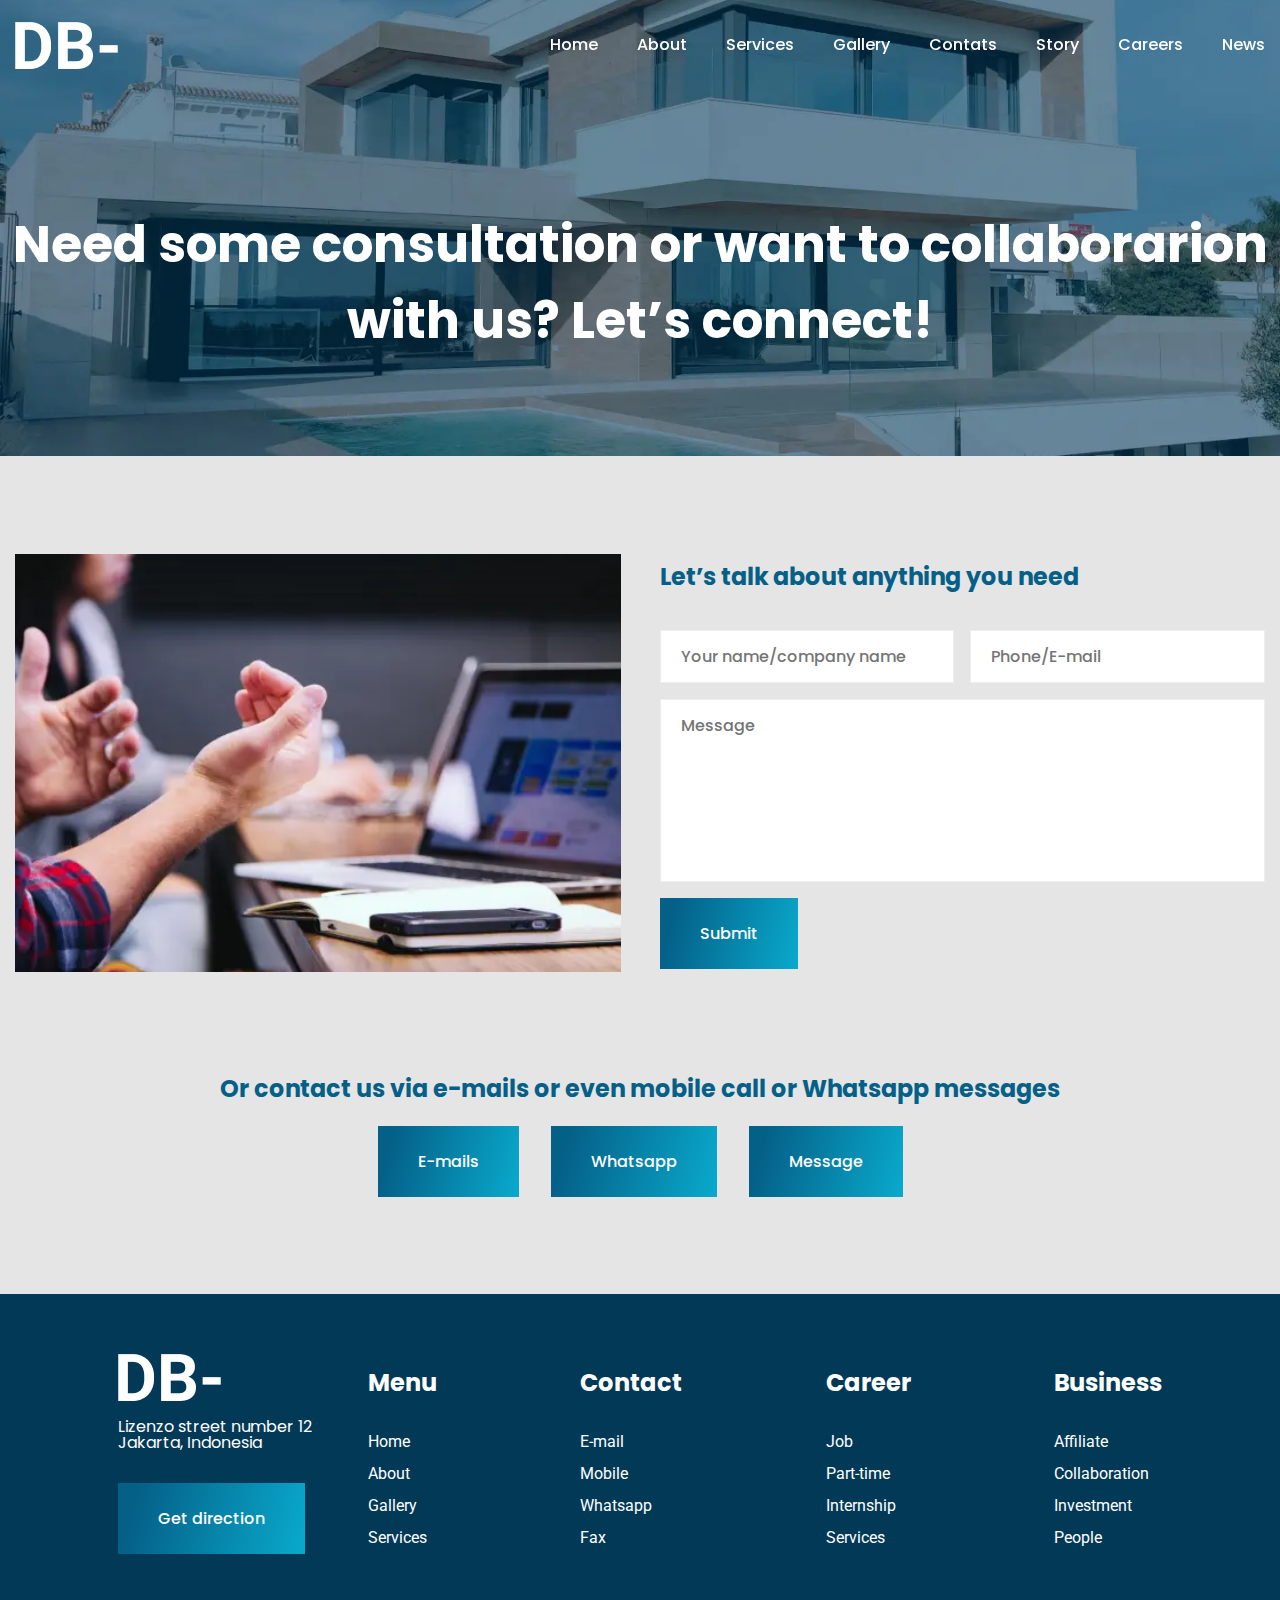
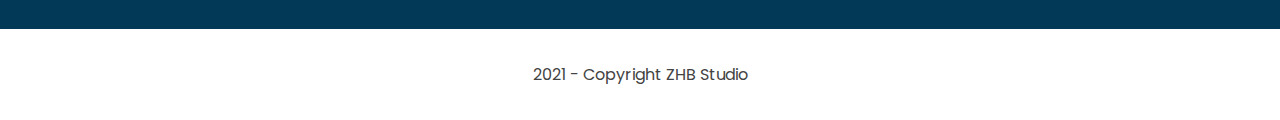
<file: contacts.html>
<!DOCTYPE html>
<html lang="ru">

<head>
	<title>Contacts</title>
	<meta charset="UTF-8">
	<meta name="format-detection" content="telephone=no">
	<!-- <style>body{opacity: 0;}</style> -->
	<link rel="stylesheet" href="css/style.min.css?_v=20220705135800">
	<link rel="shortcut icon" href="favicon.ico">
	<!-- <meta name="robots" content="noindex, nofollow"> -->
	<meta name="viewport" content="width=device-width, initial-scale=1.0">
</head>

<body>
	<div class="wrapper">
		<header class="header">
			<div class="header__container">
				<div class="header__body">
					<div class="header__logo">
						<a href="" class="header__logo"><picture><source srcset="img/logo.webp" type="image/webp"><img src="img/logo.png" alt="logo"></picture></a>
					</div>
					<div class="header__menu menu">
						<nav class="menu__body">
							<ul class="menu__list">
								<li class="menu__item"><a target="_blank" href="home.html">Home</a></li>
								<li class="menu__item"><a target="_blank" href="about.html">About</a></li>
								<li class="menu__item"><a target="_blank" href="services.html">Services</a></li>
								<li class="menu__item"><a target="_blank" href="gallery.html">Gallery</a></li>
								<li class="menu__item"><a target="_blank" href="contacts.html">Contats</a></li>
								<li class="menu__item"><a target="_blank" href="story.html">Story</a></li>
								<li class="menu__item"><a target="_blank" href="career.html">Careers</a></li>
								<li class="menu__item"><a target="_blank" href="news.html">News</a></li>
							</ul>
						</nav>
						<button type="button" class="menu__icon icon-menu"><span></span></button>
					</div>
				</div>
			</div>
		</header>
		<main class="page__contacts contacts">
			<div class="banner">
				<div class="banner__image -ibg">
					<picture><source srcset="img/bg-03.webp" type="image/webp"><img src="img/bg-03.jpg" alt="Background"></picture>
				</div>
				<h2 class="banner__title title-main">Need some consultation or want to collaborarion with us? Let’s connect!</h2>
			</div>
			<section class="contacts">
				<div class="contacts__container">
					<div class="contacts__body">
						<div class="contacts__image -ibg">
							<picture><source srcset="img/contacts/01.webp" type="image/webp"><img src="img/contacts/01.png" alt="Image"></picture>
						</div>
						<form action="" class="contacts__form">
							<div class="contacts__title title-blue">Let’s talk about anything you need</div>
							<div class="contacts__item">
								<input autocomplete="off" type="text" name="form[]" data-error="Ошибка" placeholder="Your name/company name" class="contacts__input input">
								<input autocomplete="off" type="text" name="form[]" data-error="Ошибка" placeholder="Phone/E-mail" class="contacts__input input">
							</div>
							<textarea autocomplete="off" name="form[]" placeholder="Message" data-error="Ошибка" class="contacts__input input"></textarea>
							<button type="submit" class="contacts__button button">Submit</button>
						</form>
					</div>
					<div class="contacts__social contacts-social">
						<h3 class="contacts-social__title title-blue">Or contact us via e-mails or even mobile call or Whatsapp messages</h3>
						<div class="contacts-social__row">
							<a href="" class="contacts-social__link button"><span class="button-hover-gradient"></span> E-mails</a>
							<a href="" class="contacts-social__link button"><span class="button-hover-gradient"></span> Whatsapp</a>
							<a href="" class="contacts-social__link button"><span class="button-hover-gradient"></span> Message</a>
						</div>
					</div>
				</div>
			</section>
		</main>
		<footer class="footer">
			<div class="footer__container">
				<div class="footer__body">
					<div class="footer__main">
						<a href="" class="footer__logo"><picture><source srcset="img/logo.webp" type="image/webp"><img src="img/logo.png" alt="logo"></picture></a>
						<div class="footer__contacts contacts-footer">
							<div class="contacts-footer__location">
								Lizenzo street number 12
								<br>
								Jakarta, Indonesia
							</div>
							<a href="" class="contacts-footer__button button"><span class="button-hover-gradient"></span>Get direction</a>
						</div>
					</div>
					<div data-spollers="768,max" class="footer__menu menu-footer">
						<div class="menu-footer__column">
							<button type="button" data-spoller class="menu-footer__title">Menu</button>
							<div class="menu-footer__body">
								<ul class="menu-footer__list">
									<li><a target="_blank" href="home.html" class="menu-footer__link">Home</a></li>
									<li><a target="_blank" href="about.html" class="menu-footer__link">About</a></li>
									<li><a target="_blank" href="gallery.html" class="menu-footer__link">Gallery</a></li>
									<li><a target="_blank" href="services.html" class="menu-footer__link">Services</a></li>
								</ul>
							</div>
						</div>
						<div class="menu-footer__column">
							<button type="button" data-spoller class="menu-footer__title">Contact</button>
							<div class="menu-footer__body">
								<ul class="menu-footer__list">
									<li><a href="" class="menu-footer__link">E-mail</a></li>
									<li><a href="" class="menu-footer__link">Mobile</a></li>
									<li><a href="" class="menu-footer__link">Whatsapp</a></li>
									<li><a href="" class="menu-footer__link">Fax</a></li>
								</ul>
							</div>
						</div>
						<div class="menu-footer__column">
							<button type="button" data-spoller class="menu-footer__title">Career</button>
							<div class="menu-footer__body">
								<ul class="menu-footer__list">
									<li><a href="" class="menu-footer__link">Job</a></li>
									<li><a href="" class="menu-footer__link">Part-time</a></li>
									<li><a href="" class="menu-footer__link">Internship</a></li>
									<li><a target="_blank" href="services.html" class="menu-footer__link">Services</a></li>
								</ul>
							</div>
						</div>
						<div class="menu-footer__column">
							<button type="button" data-spoller class="menu-footer__title">Business</button>
							<div class="menu-footer__body">
								<ul class="menu-footer__list">
									<li><a href="" class="menu-footer__link">Affiliate</a></li>
									<li><a href="" class="menu-footer__link">Collaboration</a></li>
									<li><a href="" class="menu-footer__link">Investment</a></li>
									<li><a href="" class="menu-footer__link">People</a></li>
								</ul>
							</div>
						</div>
					</div>
				</div>
			</div>
			<div class="footer__copyright">2021 - Copyright ZHB Studio</div>
		</footer>
	</div>
	<!-- <div id="popup" aria-hidden="true" class="popup">
	<div class="popup__wrapper">
		<div class="popup__content">
			<button data-close type="button" class="popup__close">Закрыть</button>
			<div class="popup__text">
				Text
			</div>
		</div>
	</div>
</div> -->
	<script src="js/app.min.js?_v=20220705135800"></script>
</body>

</html>
</file>
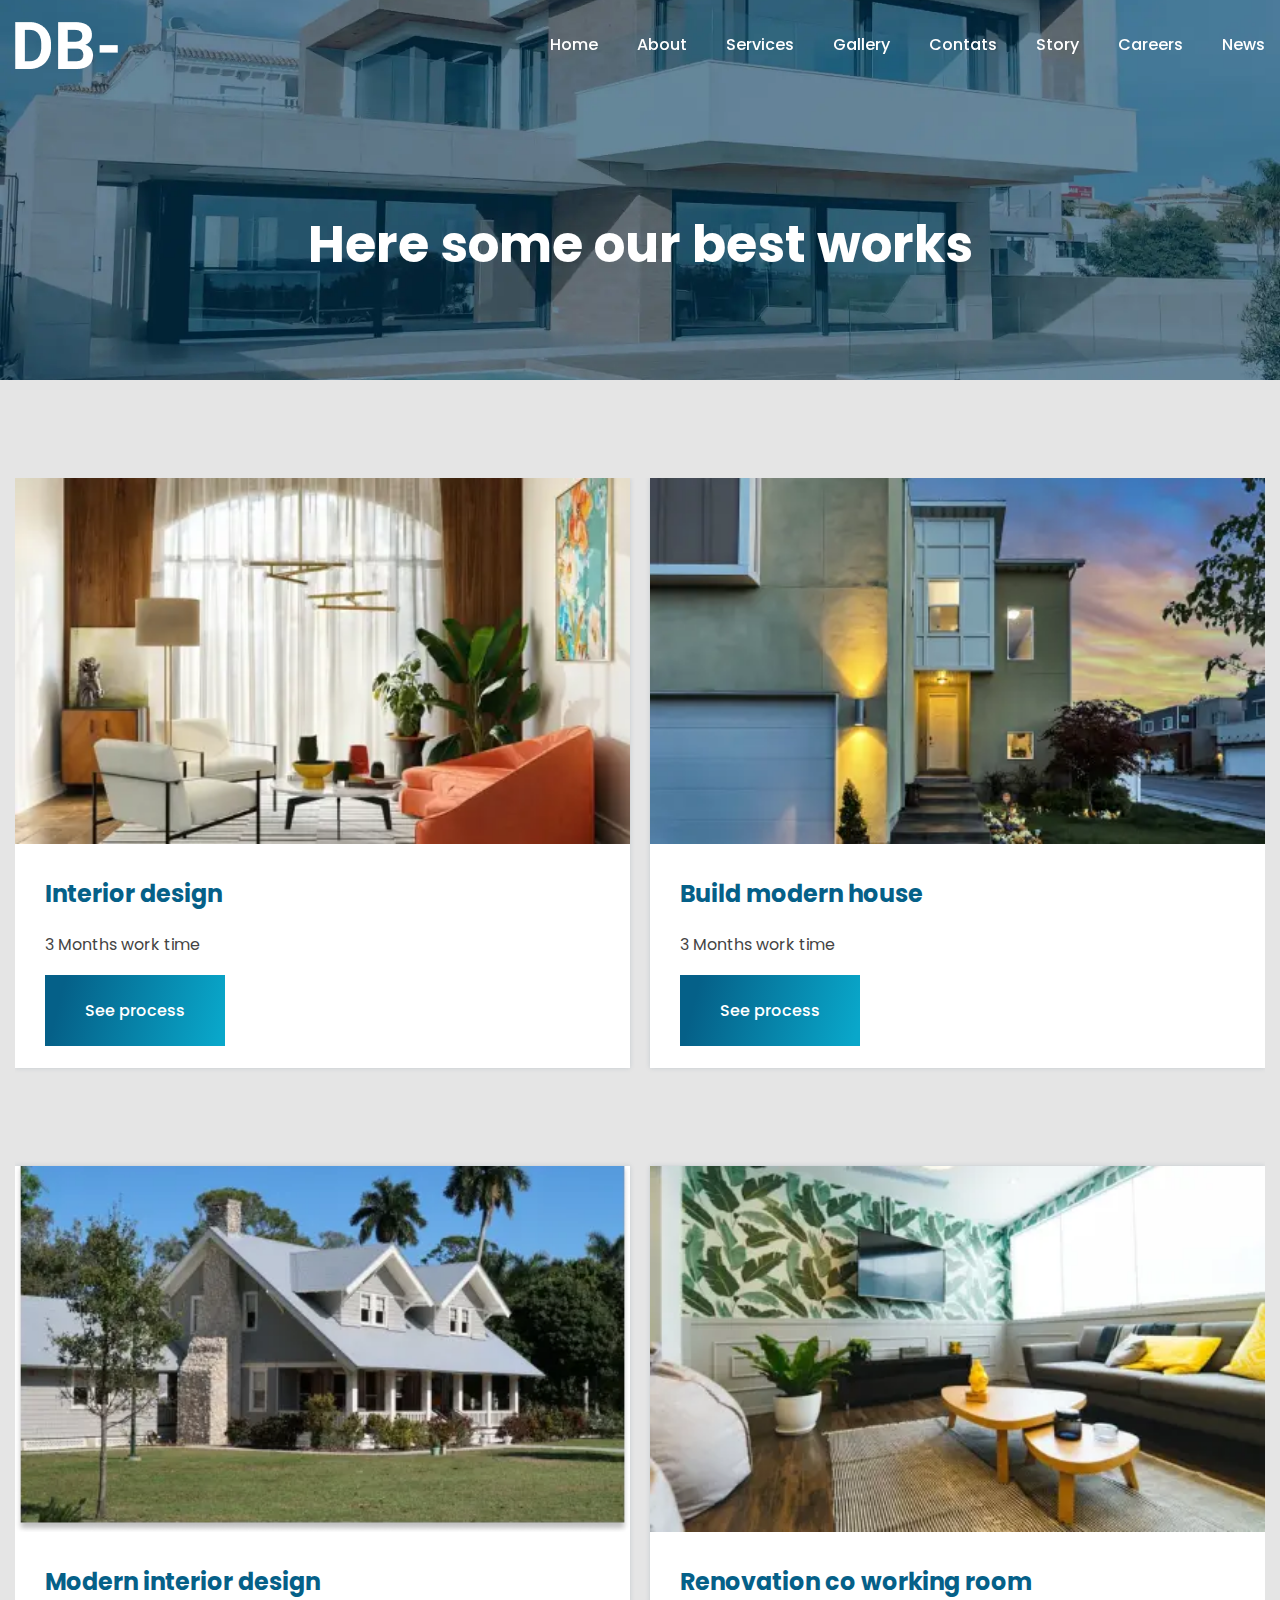
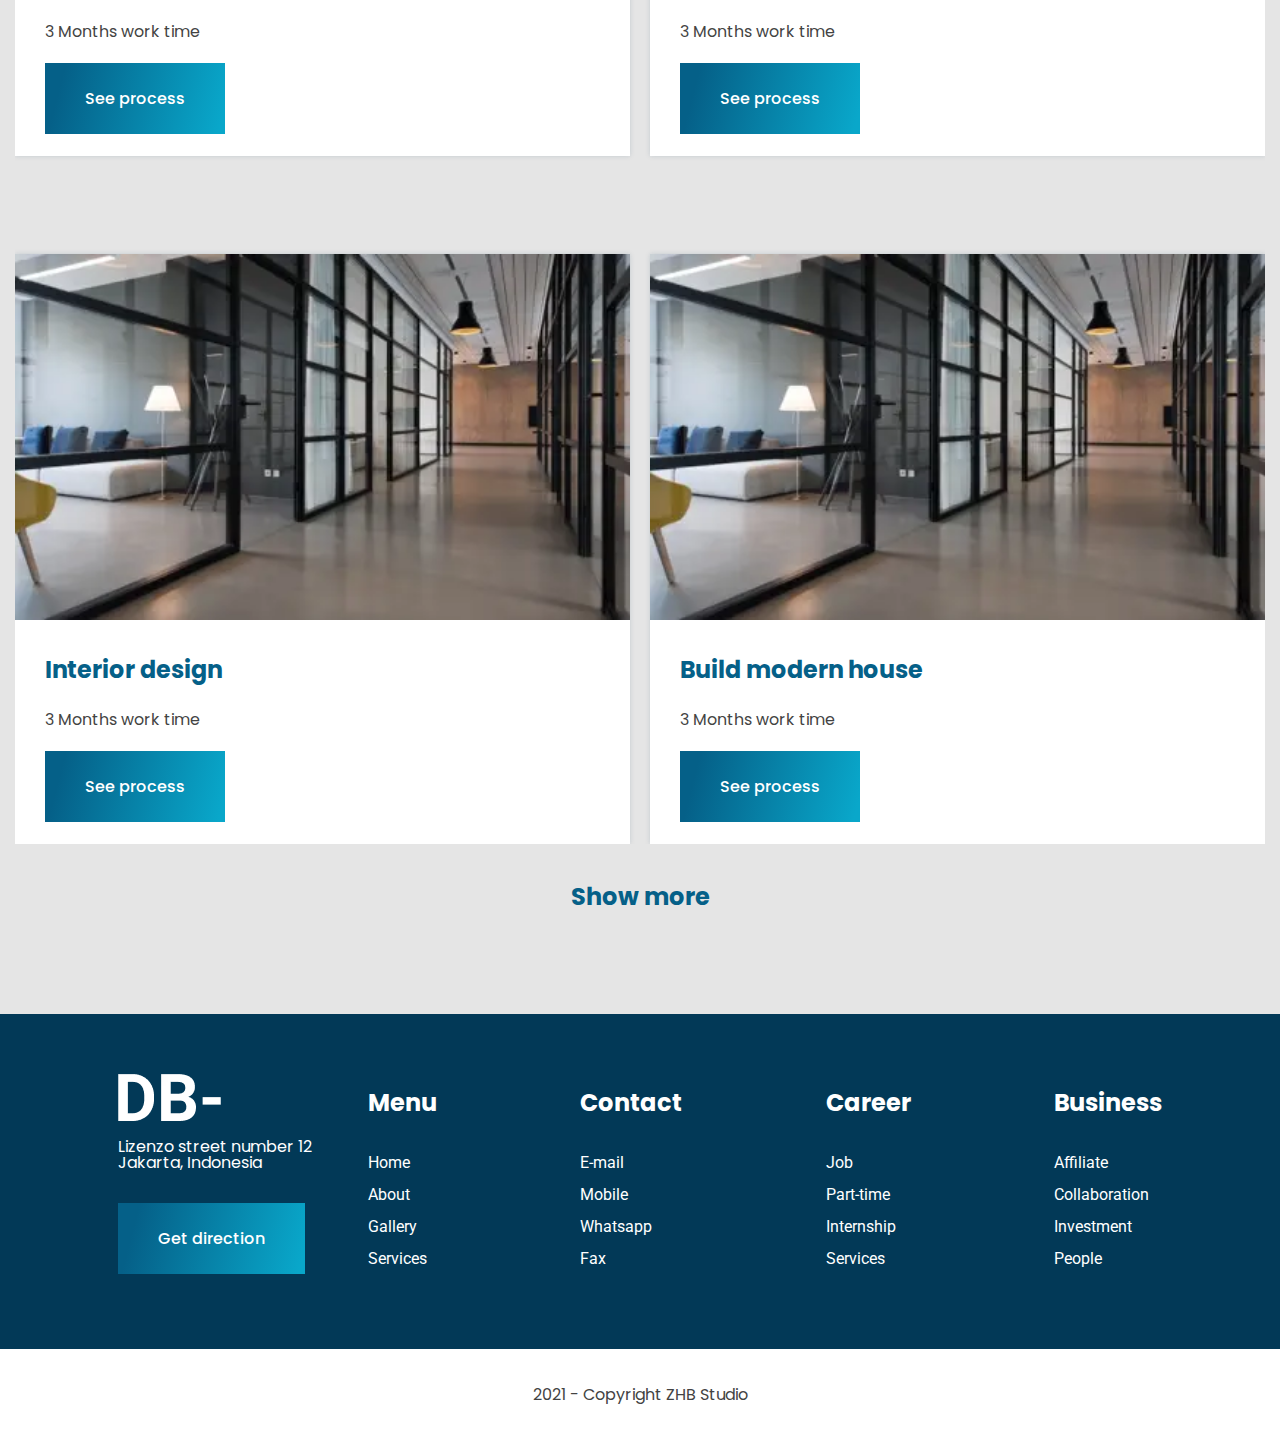
<file: gallery.html>
<!DOCTYPE html>
<html lang="ru">

<head>
	<title>Gallery</title>
	<meta charset="UTF-8">
	<meta name="format-detection" content="telephone=no">
	<!-- <style>body{opacity: 0;}</style> -->
	<link rel="stylesheet" href="css/style.min.css?_v=20220705135800">
	<link rel="shortcut icon" href="favicon.ico">
	<!-- <meta name="robots" content="noindex, nofollow"> -->
	<meta name="viewport" content="width=device-width, initial-scale=1.0">
</head>

<body>
	<div class="wrapper">
		<header class="header">
			<div class="header__container">
				<div class="header__body">
					<div class="header__logo">
						<a href="" class="header__logo"><picture><source srcset="img/logo.webp" type="image/webp"><img src="img/logo.png" alt="logo"></picture></a>
					</div>
					<div class="header__menu menu">
						<nav class="menu__body">
							<ul class="menu__list">
								<li class="menu__item"><a target="_blank" href="home.html">Home</a></li>
								<li class="menu__item"><a target="_blank" href="about.html">About</a></li>
								<li class="menu__item"><a target="_blank" href="services.html">Services</a></li>
								<li class="menu__item"><a target="_blank" href="gallery.html">Gallery</a></li>
								<li class="menu__item"><a target="_blank" href="contacts.html">Contats</a></li>
								<li class="menu__item"><a target="_blank" href="story.html">Story</a></li>
								<li class="menu__item"><a target="_blank" href="career.html">Careers</a></li>
								<li class="menu__item"><a target="_blank" href="news.html">News</a></li>
							</ul>
						</nav>
						<button type="button" class="menu__icon icon-menu"><span></span></button>
					</div>
				</div>
			</div>
		</header>
		<main class="page__gallery gallery">
			<div class="banner">
				<div class="banner__image -ibg">
					<picture><source srcset="img/bg-03.webp" type="image/webp"><img src="img/bg-03.jpg" alt="Background"></picture>
				</div>
				<h2 class="banner__title title-main">Here some our best works</h2>
			</div>
			<div class="gallery">
				<div class="gallery__container">
					<div data-showmore="items" class="gallery__body">
						<ul data-showmore-content="1" class="gallery__cards">
							<li class="gallery__row">
								<div class="gallery__card">
									<div class="gallery__image -ibg">
										<picture><source srcset="img/gallery/01.webp" type="image/webp"><img src="img/gallery/01.png" alt="Imgae"></picture>
									</div>
									<div class="gallery__content">
										<h2 class="gallery__title title-blue">Interior design</h2>
										<div class="gallery__info subtitle">3 Months work time</div>
										<a href="" class="gallery__button button"><span class="button-hover-gradient"></span>See process</a>
									</div>
								</div>
								<div class="gallery__card">
									<div class="gallery__image -ibg">
										<picture><source srcset="img/gallery/02.webp" type="image/webp"><img src="img/gallery/02.png" alt="Imgae"></picture>
									</div>
									<div class="gallery__content">
										<h2 class="gallery__title title-blue">Build modern house</h2>
										<div class="gallery__info subtitle">3 Months work time</div>
										<a href="" class="gallery__button button"><span class="button-hover-gradient"></span>See process</a>
									</div>
								</div>
								<div class="gallery__card">
									<div class="gallery__image -ibg">
										<picture><source srcset="img/gallery/03.webp" type="image/webp"><img src="img/gallery/03.png" alt="Imgae"></picture>
									</div>
									<div class="gallery__content">
										<h2 class="gallery__title title-blue">Modern interior design</h2>
										<div class="gallery__info subtitle">3 Months work time</div>
										<a href="" class="gallery__button button"><span class="button-hover-gradient"></span>See process</a>
									</div>
								</div>
								<div class="gallery__card">
									<div class="gallery__image -ibg">
										<picture><source srcset="img/gallery/04.webp" type="image/webp"><img src="img/gallery/04.png" alt="Imgae"></picture>
									</div>
									<div class="gallery__content">
										<h2 class="gallery__title title-blue">Renovation co working room</h2>
										<div class="gallery__info subtitle">3 Months work time</div>
										<a href="" class="gallery__button button"><span class="button-hover-gradient"></span>See process</a>
									</div>
								</div>
								<div class="gallery__card">
									<div class="gallery__image -ibg">
										<picture><source srcset="img/gallery/05.webp" type="image/webp"><img src="img/gallery/05.png" alt="Imgae"></picture>
									</div>
									<div class="gallery__content">
										<h2 class="gallery__title title-blue">Interior design</h2>
										<div class="gallery__info subtitle">3 Months work time</div>
										<a href="" class="gallery__button button"><span class="button-hover-gradient"></span>See process</a>
									</div>
								</div>
								<div class="gallery__card">
									<div class="gallery__image -ibg">
										<picture><source srcset="img/gallery/05.webp" type="image/webp"><img src="img/gallery/05.png" alt="Imgae"></picture>
									</div>
									<div class="gallery__content">
										<h2 class="gallery__title title-blue">Build modern house</h2>
										<div class="gallery__info subtitle">3 Months work time</div>
										<a href="" class="gallery__button button"><span class="button-hover-gradient"></span>See process</a>
									</div>
								</div>
							</li>
							<li class="gallery__row">
								<div class="gallery__card">
									<div class="gallery__image -ibg">
										<picture><source srcset="img/gallery/06.webp" type="image/webp"><img src="img/gallery/06.png" alt="Imgae"></picture>
									</div>
									<div class="gallery__content">
										<h2 class="gallery__title title-blue">Build villa two floors</h2>
										<div class="gallery__info subtitle">3 Months work time</div>
										<a href="" class="gallery__button button"><span class="button-hover-gradient"></span>See process</a>
									</div>
								</div>
								<div class="gallery__card">
									<div class="gallery__image -ibg">
										<picture><source srcset="img/gallery/01.webp" type="image/webp"><img src="img/gallery/01.png" alt="Imgae"></picture>
									</div>
									<div class="gallery__content">
										<h2 class="gallery__title title-blue">Modern interior design</h2>
										<div class="gallery__info subtitle">3 Months work time</div>
										<a href="" class="gallery__button button"><span class="button-hover-gradient"></span>See process</a>
									</div>
								</div>
								<div class="gallery__card">
									<div class="gallery__image -ibg">
										<picture><source srcset="img/gallery/02.webp" type="image/webp"><img src="img/gallery/02.png" alt="Imgae"></picture>
									</div>
									<div class="gallery__content">
										<h2 class="gallery__title title-blue">Renovation co working room</h2>
										<div class="gallery__info subtitle">3 Months work time</div>
										<a href="" class="gallery__button button"><span class="button-hover-gradient"></span>See process</a>
									</div>
								</div>
								<div class="gallery__card">
									<div class="gallery__image -ibg">
										<picture><source srcset="img/gallery/06.webp" type="image/webp"><img src="img/gallery/06.png" alt="Imgae"></picture>
									</div>
									<div class="gallery__content">
										<h2 class="gallery__title title-blue">Build villa two floors</h2>
										<div class="gallery__info subtitle">3 Months work time</div>
										<a href="" class="gallery__button button"><span class="button-hover-gradient"></span>See process</a>
									</div>
								</div>
								<div class="gallery__card">
									<div class="gallery__image -ibg">
										<picture><source srcset="img/gallery/01.webp" type="image/webp"><img src="img/gallery/01.png" alt="Imgae"></picture>
									</div>
									<div class="gallery__content">
										<h2 class="gallery__title title-blue">Modern interior design</h2>
										<div class="gallery__info subtitle">3 Months work time</div>
										<a href="" class="gallery__button button"><span class="button-hover-gradient"></span>See process</a>
									</div>
								</div>
								<div class="gallery__card">
									<div class="gallery__image -ibg">
										<picture><source srcset="img/gallery/02.webp" type="image/webp"><img src="img/gallery/02.png" alt="Imgae"></picture>
									</div>
									<div class="gallery__content">
										<h2 class="gallery__title title-blue">Renovation co working room</h2>
										<div class="gallery__info subtitle">3 Months work time</div>
										<a href="" class="gallery__button button"><span class="button-hover-gradient"></span>See process</a>
									</div>
								</div>
							</li>
							<li class="gallery__row">
								<div class="gallery__card">
									<div class="gallery__image -ibg">
										<picture><source srcset="img/gallery/06.webp" type="image/webp"><img src="img/gallery/06.png" alt="Imgae"></picture>
									</div>
									<div class="gallery__content">
										<h2 class="gallery__title title-blue">Build villa two floors</h2>
										<div class="gallery__info subtitle">3 Months work time</div>
										<a href="" class="gallery__button button"><span class="button-hover-gradient"></span>See process</a>
									</div>
								</div>
								<div class="gallery__card">
									<div class="gallery__image -ibg">
										<picture><source srcset="img/gallery/01.webp" type="image/webp"><img src="img/gallery/01.png" alt="Imgae"></picture>
									</div>
									<div class="gallery__content">
										<h2 class="gallery__title title-blue">Modern interior design</h2>
										<div class="gallery__info subtitle">3 Months work time</div>
										<a href="" class="gallery__button button"><span class="button-hover-gradient"></span>See process</a>
									</div>
								</div>
								<div class="gallery__card">
									<div class="gallery__image -ibg">
										<picture><source srcset="img/gallery/02.webp" type="image/webp"><img src="img/gallery/02.png" alt="Imgae"></picture>
									</div>
									<div class="gallery__content">
										<h2 class="gallery__title title-blue">Renovation co working room</h2>
										<div class="gallery__info subtitle">3 Months work time</div>
										<a href="" class="gallery__button button"><span class="button-hover-gradient"></span>See process</a>
									</div>
								</div>
								<div class="gallery__card">
									<div class="gallery__image -ibg">
										<picture><source srcset="img/gallery/06.webp" type="image/webp"><img src="img/gallery/06.png" alt="Imgae"></picture>
									</div>
									<div class="gallery__content">
										<h2 class="gallery__title title-blue">Build villa two floors</h2>
										<div class="gallery__info subtitle">3 Months work time</div>
										<a href="" class="gallery__button button"><span class="button-hover-gradient"></span>See process</a>
									</div>
								</div>
								<div class="gallery__card">
									<div class="gallery__image -ibg">
										<picture><source srcset="img/gallery/01.webp" type="image/webp"><img src="img/gallery/01.png" alt="Imgae"></picture>
									</div>
									<div class="gallery__content">
										<h2 class="gallery__title title-blue">Modern interior design</h2>
										<div class="gallery__info subtitle">3 Months work time</div>
										<a href="" class="gallery__button button"><span class="button-hover-gradient"></span>See process</a>
									</div>
								</div>
								<div class="gallery__card">
									<div class="gallery__image -ibg">
										<picture><source srcset="img/gallery/02.webp" type="image/webp"><img src="img/gallery/02.png" alt="Imgae"></picture>
									</div>
									<div class="gallery__content">
										<h2 class="gallery__title title-blue">Renovation co working room</h2>
										<div class="gallery__info subtitle">3 Months work time</div>
										<a href="" class="gallery__button button"><span class="button-hover-gradient"></span>See process</a>
									</div>
								</div>
							</li>
						</ul>
						<button hidden data-showmore-button type="button" class="gallery__showmore-button block__more"><span>Show
								more</span><span>Hide</span></button>
					</div>
				</div>
			</div>
		</main>
		<footer class="footer">
			<div class="footer__container">
				<div class="footer__body">
					<div class="footer__main">
						<a href="" class="footer__logo"><picture><source srcset="img/logo.webp" type="image/webp"><img src="img/logo.png" alt="logo"></picture></a>
						<div class="footer__contacts contacts-footer">
							<div class="contacts-footer__location">
								Lizenzo street number 12
								<br>
								Jakarta, Indonesia
							</div>
							<a href="" class="contacts-footer__button button"><span class="button-hover-gradient"></span>Get direction</a>
						</div>
					</div>
					<div data-spollers="768,max" class="footer__menu menu-footer">
						<div class="menu-footer__column">
							<button type="button" data-spoller class="menu-footer__title">Menu</button>
							<div class="menu-footer__body">
								<ul class="menu-footer__list">
									<li><a target="_blank" href="home.html" class="menu-footer__link">Home</a></li>
									<li><a target="_blank" href="about.html" class="menu-footer__link">About</a></li>
									<li><a target="_blank" href="gallery.html" class="menu-footer__link">Gallery</a></li>
									<li><a target="_blank" href="services.html" class="menu-footer__link">Services</a></li>
								</ul>
							</div>
						</div>
						<div class="menu-footer__column">
							<button type="button" data-spoller class="menu-footer__title">Contact</button>
							<div class="menu-footer__body">
								<ul class="menu-footer__list">
									<li><a href="" class="menu-footer__link">E-mail</a></li>
									<li><a href="" class="menu-footer__link">Mobile</a></li>
									<li><a href="" class="menu-footer__link">Whatsapp</a></li>
									<li><a href="" class="menu-footer__link">Fax</a></li>
								</ul>
							</div>
						</div>
						<div class="menu-footer__column">
							<button type="button" data-spoller class="menu-footer__title">Career</button>
							<div class="menu-footer__body">
								<ul class="menu-footer__list">
									<li><a href="" class="menu-footer__link">Job</a></li>
									<li><a href="" class="menu-footer__link">Part-time</a></li>
									<li><a href="" class="menu-footer__link">Internship</a></li>
									<li><a target="_blank" href="services.html" class="menu-footer__link">Services</a></li>
								</ul>
							</div>
						</div>
						<div class="menu-footer__column">
							<button type="button" data-spoller class="menu-footer__title">Business</button>
							<div class="menu-footer__body">
								<ul class="menu-footer__list">
									<li><a href="" class="menu-footer__link">Affiliate</a></li>
									<li><a href="" class="menu-footer__link">Collaboration</a></li>
									<li><a href="" class="menu-footer__link">Investment</a></li>
									<li><a href="" class="menu-footer__link">People</a></li>
								</ul>
							</div>
						</div>
					</div>
				</div>
			</div>
			<div class="footer__copyright">2021 - Copyright ZHB Studio</div>
		</footer>
	</div>
	<!-- <div id="popup" aria-hidden="true" class="popup">
	<div class="popup__wrapper">
		<div class="popup__content">
			<button data-close type="button" class="popup__close">Закрыть</button>
			<div class="popup__text">
				Text
			</div>
		</div>
	</div>
</div> -->
	<script src="js/app.min.js?_v=20220705135800"></script>
</body>

</html>
</file>
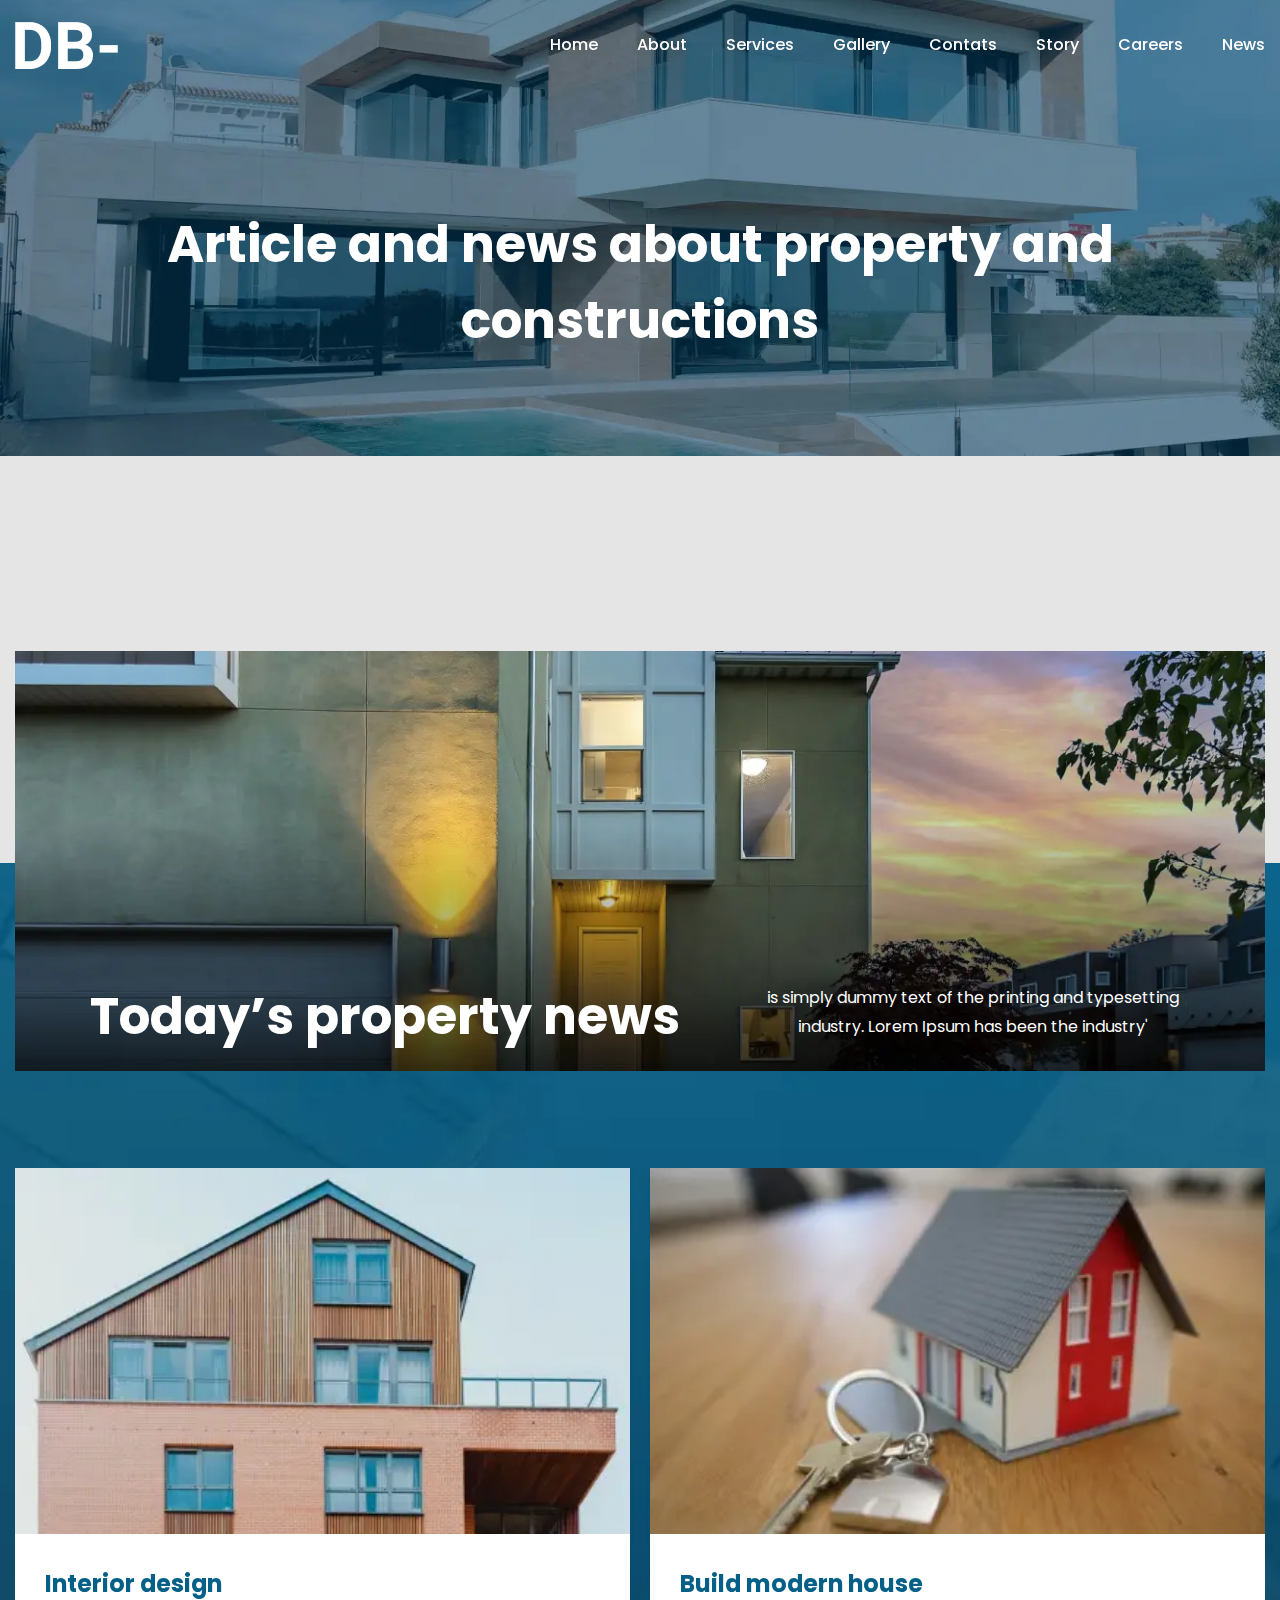
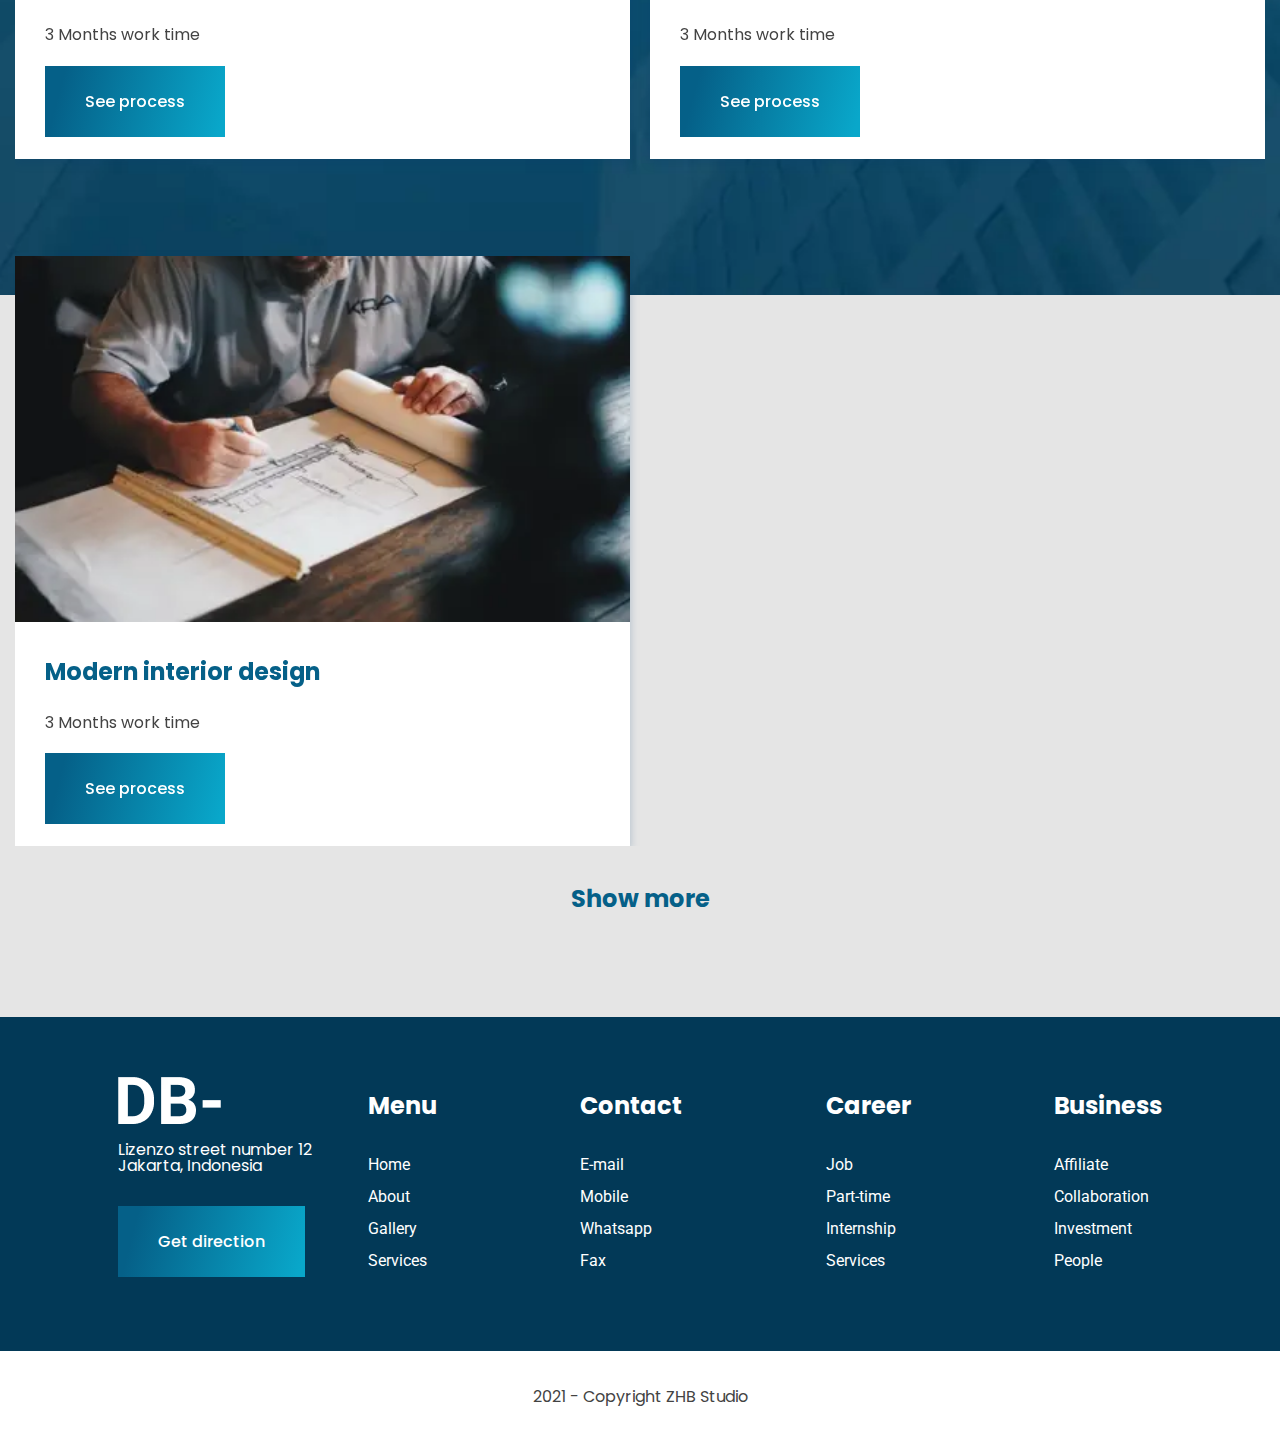
<file: news.html>
<!DOCTYPE html>
<html lang="ru">

<head>
	<title>News</title>
	<meta charset="UTF-8">
	<meta name="format-detection" content="telephone=no">
	<!-- <style>body{opacity: 0;}</style> -->
	<link rel="stylesheet" href="css/style.min.css?_v=20220705135800">
	<link rel="shortcut icon" href="favicon.ico">
	<!-- <meta name="robots" content="noindex, nofollow"> -->
	<meta name="viewport" content="width=device-width, initial-scale=1.0">
</head>

<body>
	<div class="wrapper">
		<header class="header">
			<div class="header__container">
				<div class="header__body">
					<div class="header__logo">
						<a href="" class="header__logo"><picture><source srcset="img/logo.webp" type="image/webp"><img src="img/logo.png" alt="logo"></picture></a>
					</div>
					<div class="header__menu menu">
						<nav class="menu__body">
							<ul class="menu__list">
								<li class="menu__item"><a target="_blank" href="home.html">Home</a></li>
								<li class="menu__item"><a target="_blank" href="about.html">About</a></li>
								<li class="menu__item"><a target="_blank" href="services.html">Services</a></li>
								<li class="menu__item"><a target="_blank" href="gallery.html">Gallery</a></li>
								<li class="menu__item"><a target="_blank" href="contacts.html">Contats</a></li>
								<li class="menu__item"><a target="_blank" href="story.html">Story</a></li>
								<li class="menu__item"><a target="_blank" href="career.html">Careers</a></li>
								<li class="menu__item"><a target="_blank" href="news.html">News</a></li>
							</ul>
						</nav>
						<button type="button" class="menu__icon icon-menu"><span></span></button>
					</div>
				</div>
			</div>
		</header>
		<main class="page__news news">
			<div class="banner">
				<div class="banner__image -ibg">
					<picture><source srcset="img/bg-03.webp" type="image/webp"><img src="img/bg-03.jpg" alt="Background"></picture>
				</div>
				<h2 class="banner__title title-main">Article and news about property and constructions</h2>
			</div>
			<div class="news">
				<div class="news__box">
					<div class="news__container">
						<div class="news__top">
							<div class="news__image-top">
								<picture><source srcset="img/news/news-top.webp" type="image/webp"><img src="img/news/news-top.png" alt="Image"></picture>
							</div>
							<div class="news__text">
								<h2 class="news__top-title title-main">Today’s property news</h2>
								<div class="news__subtitle subtitle">
									is simply dummy text of the printing and typesetting industry. Lorem Ipsum has been the industry'
								</div>
							</div>
						</div>
						<div data-showmore="items" class="news__body">
							<ul data-showmore-content="1" class="news__cards">
								<li class="news__row">
									<div class="news__card">
										<div class="news__image -ibg">
											<picture><source srcset="img/news/01.webp" type="image/webp"><img src="img/news/01.png" alt="Image"></picture>
										</div>
										<div class="news__content">
											<h2 class="news__title title-blue">Interior design</h2>
											<div class="news__info subtitle">3 Months work time</div>
											<a href="" class="news__button button"><span class="button-hover-gradient"></span>See process</a>
										</div>
									</div>
									<div class="news__card">
										<div class="news__image -ibg">
											<picture><source srcset="img/news/02.webp" type="image/webp"><img src="img/news/02.png" alt="Image"></picture>
										</div>
										<div class="news__content">
											<h2 class="news__title title-blue">Build modern house</h2>
											<div class="news__info subtitle">3 Months work time</div>
											<a href="" class="news__button button"><span class="button-hover-gradient"></span>See process</a>
										</div>
									</div>
									<div class="news__card">
										<div class="news__image -ibg">
											<picture><source srcset="img/news/03.webp" type="image/webp"><img src="img/news/03.png" alt="Image"></picture>
										</div>
										<div class="news__content">
											<h2 class="news__title title-blue">Modern interior design</h2>
											<div class="news__info subtitle">3 Months work time</div>
											<a href="" class="news__button button"><span class="button-hover-gradient"></span>See process</a>
										</div>
									</div>
								</li>
								<li class="news__row">
									<div class="news__card">
										<div class="news__image -ibg">
											<picture><source srcset="img/news/01.webp" type="image/webp"><img src="img/news/01.png" alt="Image"></picture>
										</div>
										<div class="news__content">
											<h2 class="news__title title-blue">Build villa two floors</h2>
											<div class="news__info subtitle">3 Months work time</div>
											<a href="" class="news__button button"><span class="button-hover-gradient"></span>See process</a>
										</div>
									</div>
									<div class="news__card">
										<div class="news__image -ibg">
											<picture><source srcset="img/news/02.webp" type="image/webp"><img src="img/news/02.png" alt="Image"></picture>
										</div>
										<div class="news__content">
											<h2 class="news__title title-blue">Modern interior design</h2>
											<div class="news__info subtitle">3 Months work time</div>
											<a href="" class="news__button button"><span class="button-hover-gradient"></span>See process</a>
										</div>
									</div>
									<div class="news__card">
										<div class="news__image -ibg">
											<picture><source srcset="img/news/03.webp" type="image/webp"><img src="img/news/03.png" alt="Image"></picture>
										</div>
										<div class="news__content">
											<h2 class="news__title title-blue">Renovation co working room</h2>
											<div class="news__info subtitle">3 Months work time</div>
											<a href="" class="news__button button"><span class="button-hover-gradient"></span>See process</a>
										</div>
									</div>
								</li>
							</ul>
							<button hidden data-showmore-button type="button" class="news__showmore-button block__more"><span>Show
									more</span><span>Hide</span></button>
						</div>
						<div class="news__bg -ibg">
							<picture><source srcset="img/news/news.webp" type="image/webp"><img src="img/news/news.jpg" alt="Background"></picture>
						</div>
					</div>
				</div>
			</div>
		</main>
	</div>
	<footer class="footer">
		<div class="footer__container">
			<div class="footer__body">
				<div class="footer__main">
					<a href="" class="footer__logo"><picture><source srcset="img/logo.webp" type="image/webp"><img src="img/logo.png" alt="logo"></picture></a>
					<div class="footer__contacts contacts-footer">
						<div class="contacts-footer__location">
							Lizenzo street number 12
							<br>
							Jakarta, Indonesia
						</div>
						<a href="" class="contacts-footer__button button"><span class="button-hover-gradient"></span>Get direction</a>
					</div>
				</div>
				<div data-spollers="768,max" class="footer__menu menu-footer">
					<div class="menu-footer__column">
						<button type="button" data-spoller class="menu-footer__title">Menu</button>
						<div class="menu-footer__body">
							<ul class="menu-footer__list">
								<li><a target="_blank" href="home.html" class="menu-footer__link">Home</a></li>
								<li><a target="_blank" href="about.html" class="menu-footer__link">About</a></li>
								<li><a target="_blank" href="gallery.html" class="menu-footer__link">Gallery</a></li>
								<li><a target="_blank" href="services.html" class="menu-footer__link">Services</a></li>
							</ul>
						</div>
					</div>
					<div class="menu-footer__column">
						<button type="button" data-spoller class="menu-footer__title">Contact</button>
						<div class="menu-footer__body">
							<ul class="menu-footer__list">
								<li><a href="" class="menu-footer__link">E-mail</a></li>
								<li><a href="" class="menu-footer__link">Mobile</a></li>
								<li><a href="" class="menu-footer__link">Whatsapp</a></li>
								<li><a href="" class="menu-footer__link">Fax</a></li>
							</ul>
						</div>
					</div>
					<div class="menu-footer__column">
						<button type="button" data-spoller class="menu-footer__title">Career</button>
						<div class="menu-footer__body">
							<ul class="menu-footer__list">
								<li><a href="" class="menu-footer__link">Job</a></li>
								<li><a href="" class="menu-footer__link">Part-time</a></li>
								<li><a href="" class="menu-footer__link">Internship</a></li>
								<li><a target="_blank" href="services.html" class="menu-footer__link">Services</a></li>
							</ul>
						</div>
					</div>
					<div class="menu-footer__column">
						<button type="button" data-spoller class="menu-footer__title">Business</button>
						<div class="menu-footer__body">
							<ul class="menu-footer__list">
								<li><a href="" class="menu-footer__link">Affiliate</a></li>
								<li><a href="" class="menu-footer__link">Collaboration</a></li>
								<li><a href="" class="menu-footer__link">Investment</a></li>
								<li><a href="" class="menu-footer__link">People</a></li>
							</ul>
						</div>
					</div>
				</div>
			</div>
		</div>
		<div class="footer__copyright">2021 - Copyright ZHB Studio</div>
	</footer>
	</div>
	<!-- <div id="popup" aria-hidden="true" class="popup">
	<div class="popup__wrapper">
		<div class="popup__content">
			<button data-close type="button" class="popup__close">Закрыть</button>
			<div class="popup__text">
				Text
			</div>
		</div>
	</div>
</div> -->
	<script src="js/app.min.js?_v=20220705135800"></script>
</body>

</html>
</file>
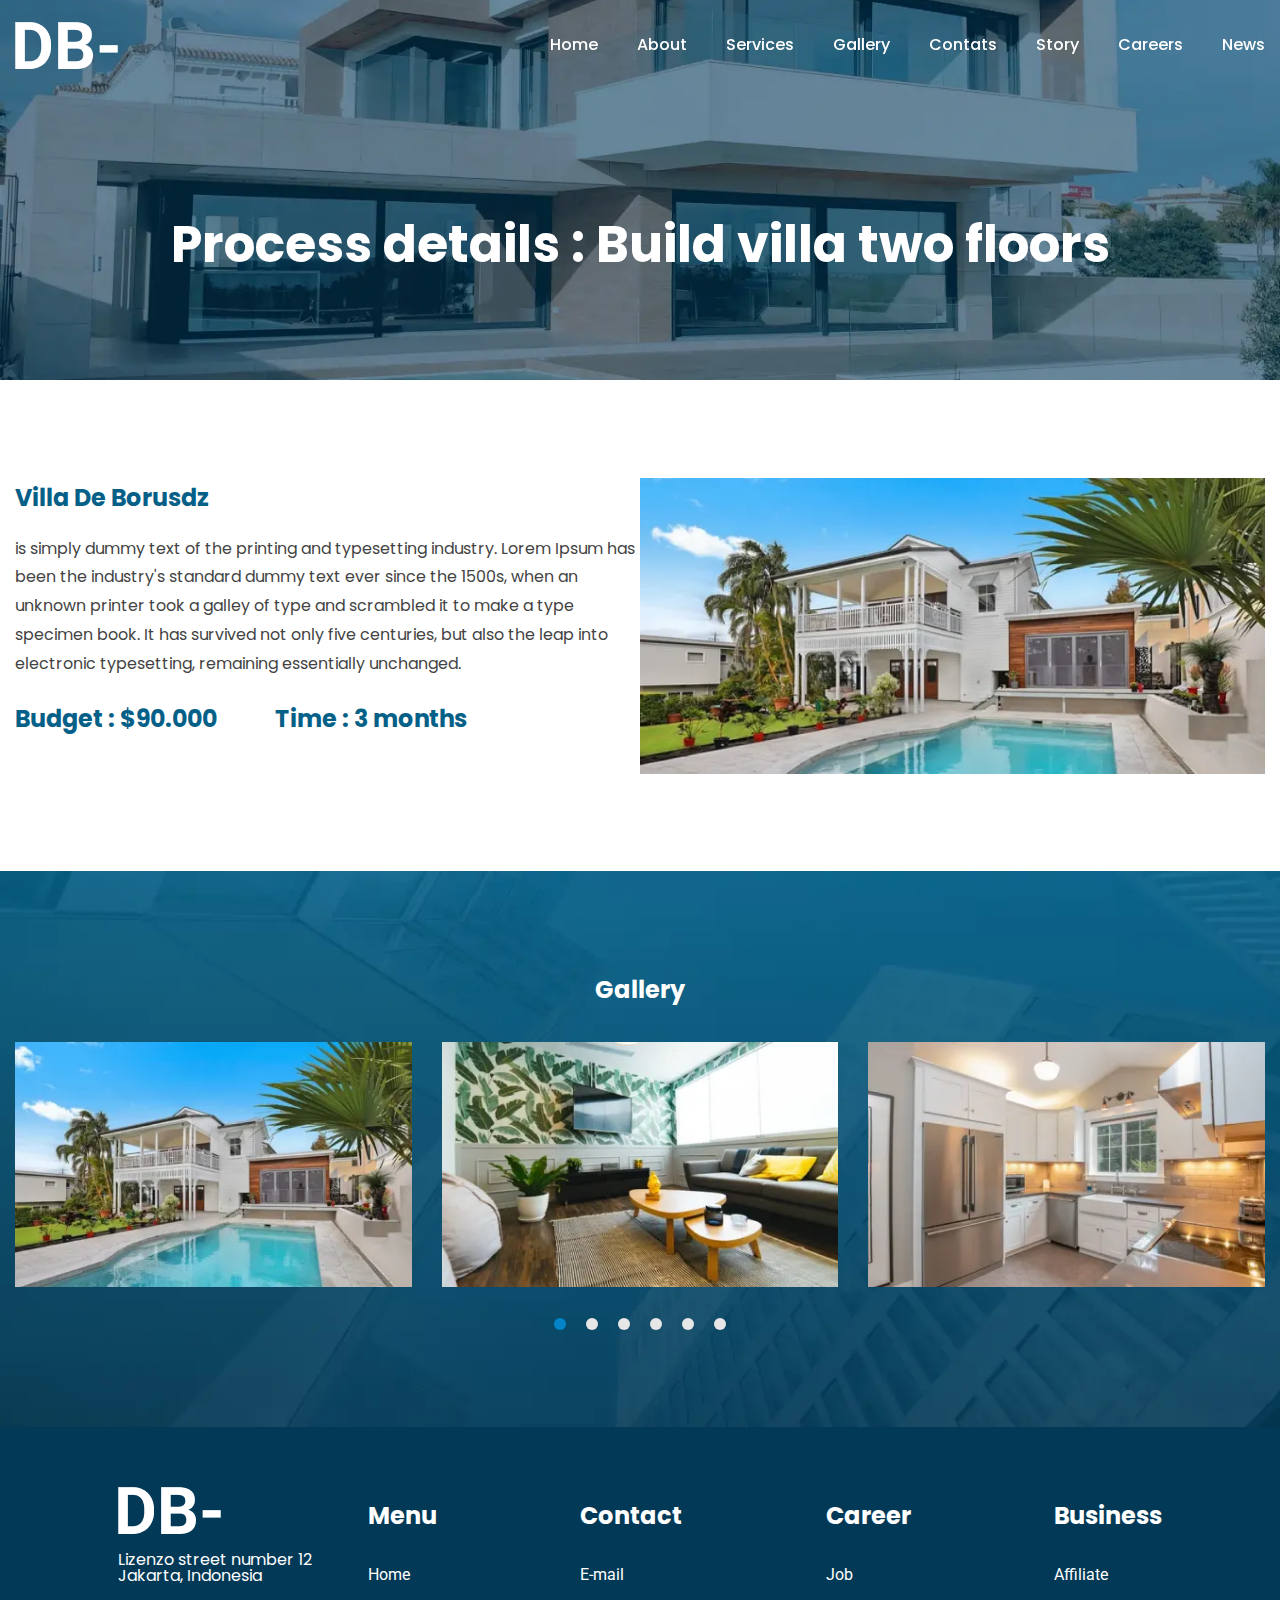
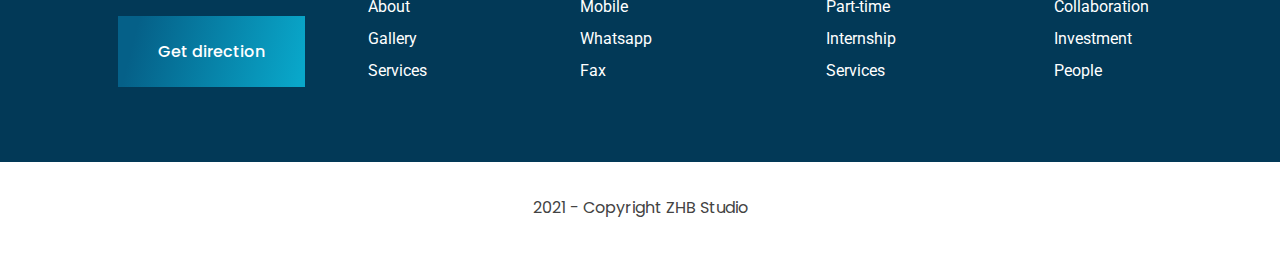
<file: process.html>
<!DOCTYPE html>
<html lang="ru">

<head>
	<title>Process</title>
	<meta charset="UTF-8">
	<meta name="format-detection" content="telephone=no">
	<!-- <style>body{opacity: 0;}</style> -->
	<link rel="stylesheet" href="css/style.min.css?_v=20220705135800">
	<link rel="shortcut icon" href="favicon.ico">
	<!-- <meta name="robots" content="noindex, nofollow"> -->
	<meta name="viewport" content="width=device-width, initial-scale=1.0">
</head>

<body>
	<div class="wrapper">
		<header class="header">
			<div class="header__container">
				<div class="header__body">
					<div class="header__logo">
						<a href="" class="header__logo"><picture><source srcset="img/logo.webp" type="image/webp"><img src="img/logo.png" alt="logo"></picture></a>
					</div>
					<div class="header__menu menu">
						<nav class="menu__body">
							<ul class="menu__list">
								<li class="menu__item"><a target="_blank" href="home.html">Home</a></li>
								<li class="menu__item"><a target="_blank" href="about.html">About</a></li>
								<li class="menu__item"><a target="_blank" href="services.html">Services</a></li>
								<li class="menu__item"><a target="_blank" href="gallery.html">Gallery</a></li>
								<li class="menu__item"><a target="_blank" href="contacts.html">Contats</a></li>
								<li class="menu__item"><a target="_blank" href="story.html">Story</a></li>
								<li class="menu__item"><a target="_blank" href="career.html">Careers</a></li>
								<li class="menu__item"><a target="_blank" href="news.html">News</a></li>
							</ul>
						</nav>
						<button type="button" class="menu__icon icon-menu"><span></span></button>
					</div>
				</div>
			</div>
		</header>
		<main class="page__process process">
			<div class="banner">
				<div class="banner__image -ibg">
					<picture><source srcset="img/bg-03.webp" type="image/webp"><img src="img/bg-03.jpg" alt="Background"></picture>
				</div>
				<h2 class="banner__title title-main">Process details : Build villa two floors</h2>
			</div>
			<section class="process__description">
				<div class="description__container">
					<div class="description__body">
						<div class="description__content">
							<h3 class="description__title title-blue">Villa De Borusdz</h3>
							<div class="description__text subtitle">is simply dummy text of the printing and typesetting industry. Lorem Ipsum has been the industry's
								standard dummy text ever since the 1500s, when an unknown printer took a galley of type and scrambled it to make a type specimen book.
								It has survived not only five centuries, but also the leap into electronic typesetting, remaining essentially unchanged.</div>
							<div class="description__info">
								<div class="description__budget title-blue">Budget : $90.000</div>
								<div class="description__time title-blue">Time : 3 months</div>
							</div>
						</div>
						<div class="description__image">
							<picture><source srcset="img/process/01.webp" type="image/webp"><img src="img/process/01.png" alt="Image"></picture>
						</div>
					</div>
				</div>
			</section>
			<div class="process__gallery-slider gallery-slider">
				<div class="gallery-slider__container">
					<div class="gallery-slider__title">Gallery</div>
					<!-- Оболочка слайдера -->
					<div class="gallery-slider__slider swiper">
						<!-- Двигающееся часть слайдера -->
						<div class="gallery-slider__wrapper swiper-wrapper">
							<!-- Слайд -->
							<div class="gallery-slider__slide swiper-slide">
								<div class="swiper-slide__image">
									<picture><source srcset="img/process/slide-01.webp" type="image/webp"><img src="img/process/slide-01.png" alt="Slide"></picture>
								</div>
							</div>
							<div class="gallery-slider__slide swiper-slide">
								<div class="swiper-slide__image">
									<picture><source srcset="img/process/slide-02.webp" type="image/webp"><img src="img/process/slide-02.png" alt="Slide"></picture>
								</div>
							</div>
							<div class="gallery-slider__slide swiper-slide">
								<div class="swiper-slide__image">
									<picture><source srcset="img/process/slide-03.webp" type="image/webp"><img src="img/process/slide-03.png" alt="Slide"></picture>
								</div>
							</div>
							<div class="gallery-slider__slide swiper-slide">
								<div class="swiper-slide__image">
									<picture><source srcset="img/process/slide-01.webp" type="image/webp"><img src="img/process/slide-01.png" alt="Slide"></picture>
								</div>
							</div>
							<div class="gallery-slider__slide swiper-slide">
								<div class="swiper-slide__image">
									<picture><source srcset="img/process/slide-02.webp" type="image/webp"><img src="img/process/slide-02.png" alt="Slide"></picture>
								</div>
							</div>
							<div class="gallery-slider__slide swiper-slide">
								<div class="swiper-slide__image">
									<picture><source srcset="img/process/slide-03.webp" type="image/webp"><img src="img/process/slide-03.png" alt="Slide"></picture>
								</div>
							</div>
						</div>
						<!-- Если нужна пагинация -->
						<div class="swiper-pagination"></div>
					</div>
				</div>
				<div class="gallery-slider__bg -ibg">
					<picture><source srcset="img/news/news.webp" type="image/webp"><img src="img/news/news.jpg" alt="Bg"></picture>
				</div>
			</div>
		</main>
	</div>
	<footer class="footer">
		<div class="footer__container">
			<div class="footer__body">
				<div class="footer__main">
					<a href="" class="footer__logo"><picture><source srcset="img/logo.webp" type="image/webp"><img src="img/logo.png" alt="logo"></picture></a>
					<div class="footer__contacts contacts-footer">
						<div class="contacts-footer__location">
							Lizenzo street number 12
							<br>
							Jakarta, Indonesia
						</div>
						<a href="" class="contacts-footer__button button"><span class="button-hover-gradient"></span>Get direction</a>
					</div>
				</div>
				<div data-spollers="768,max" class="footer__menu menu-footer">
					<div class="menu-footer__column">
						<button type="button" data-spoller class="menu-footer__title">Menu</button>
						<div class="menu-footer__body">
							<ul class="menu-footer__list">
								<li><a target="_blank" href="home.html" class="menu-footer__link">Home</a></li>
								<li><a target="_blank" href="about.html" class="menu-footer__link">About</a></li>
								<li><a target="_blank" href="gallery.html" class="menu-footer__link">Gallery</a></li>
								<li><a target="_blank" href="services.html" class="menu-footer__link">Services</a></li>
							</ul>
						</div>
					</div>
					<div class="menu-footer__column">
						<button type="button" data-spoller class="menu-footer__title">Contact</button>
						<div class="menu-footer__body">
							<ul class="menu-footer__list">
								<li><a href="" class="menu-footer__link">E-mail</a></li>
								<li><a href="" class="menu-footer__link">Mobile</a></li>
								<li><a href="" class="menu-footer__link">Whatsapp</a></li>
								<li><a href="" class="menu-footer__link">Fax</a></li>
							</ul>
						</div>
					</div>
					<div class="menu-footer__column">
						<button type="button" data-spoller class="menu-footer__title">Career</button>
						<div class="menu-footer__body">
							<ul class="menu-footer__list">
								<li><a href="" class="menu-footer__link">Job</a></li>
								<li><a href="" class="menu-footer__link">Part-time</a></li>
								<li><a href="" class="menu-footer__link">Internship</a></li>
								<li><a target="_blank" href="services.html" class="menu-footer__link">Services</a></li>
							</ul>
						</div>
					</div>
					<div class="menu-footer__column">
						<button type="button" data-spoller class="menu-footer__title">Business</button>
						<div class="menu-footer__body">
							<ul class="menu-footer__list">
								<li><a href="" class="menu-footer__link">Affiliate</a></li>
								<li><a href="" class="menu-footer__link">Collaboration</a></li>
								<li><a href="" class="menu-footer__link">Investment</a></li>
								<li><a href="" class="menu-footer__link">People</a></li>
							</ul>
						</div>
					</div>
				</div>
			</div>
		</div>
		<div class="footer__copyright">2021 - Copyright ZHB Studio</div>
	</footer>
	</div>
	<!-- <div id="popup" aria-hidden="true" class="popup">
	<div class="popup__wrapper">
		<div class="popup__content">
			<button data-close type="button" class="popup__close">Закрыть</button>
			<div class="popup__text">
				Text
			</div>
		</div>
	</div>
</div> -->
	<script src="js/app.min.js?_v=20220705135800"></script>
</body>

</html>
</file>
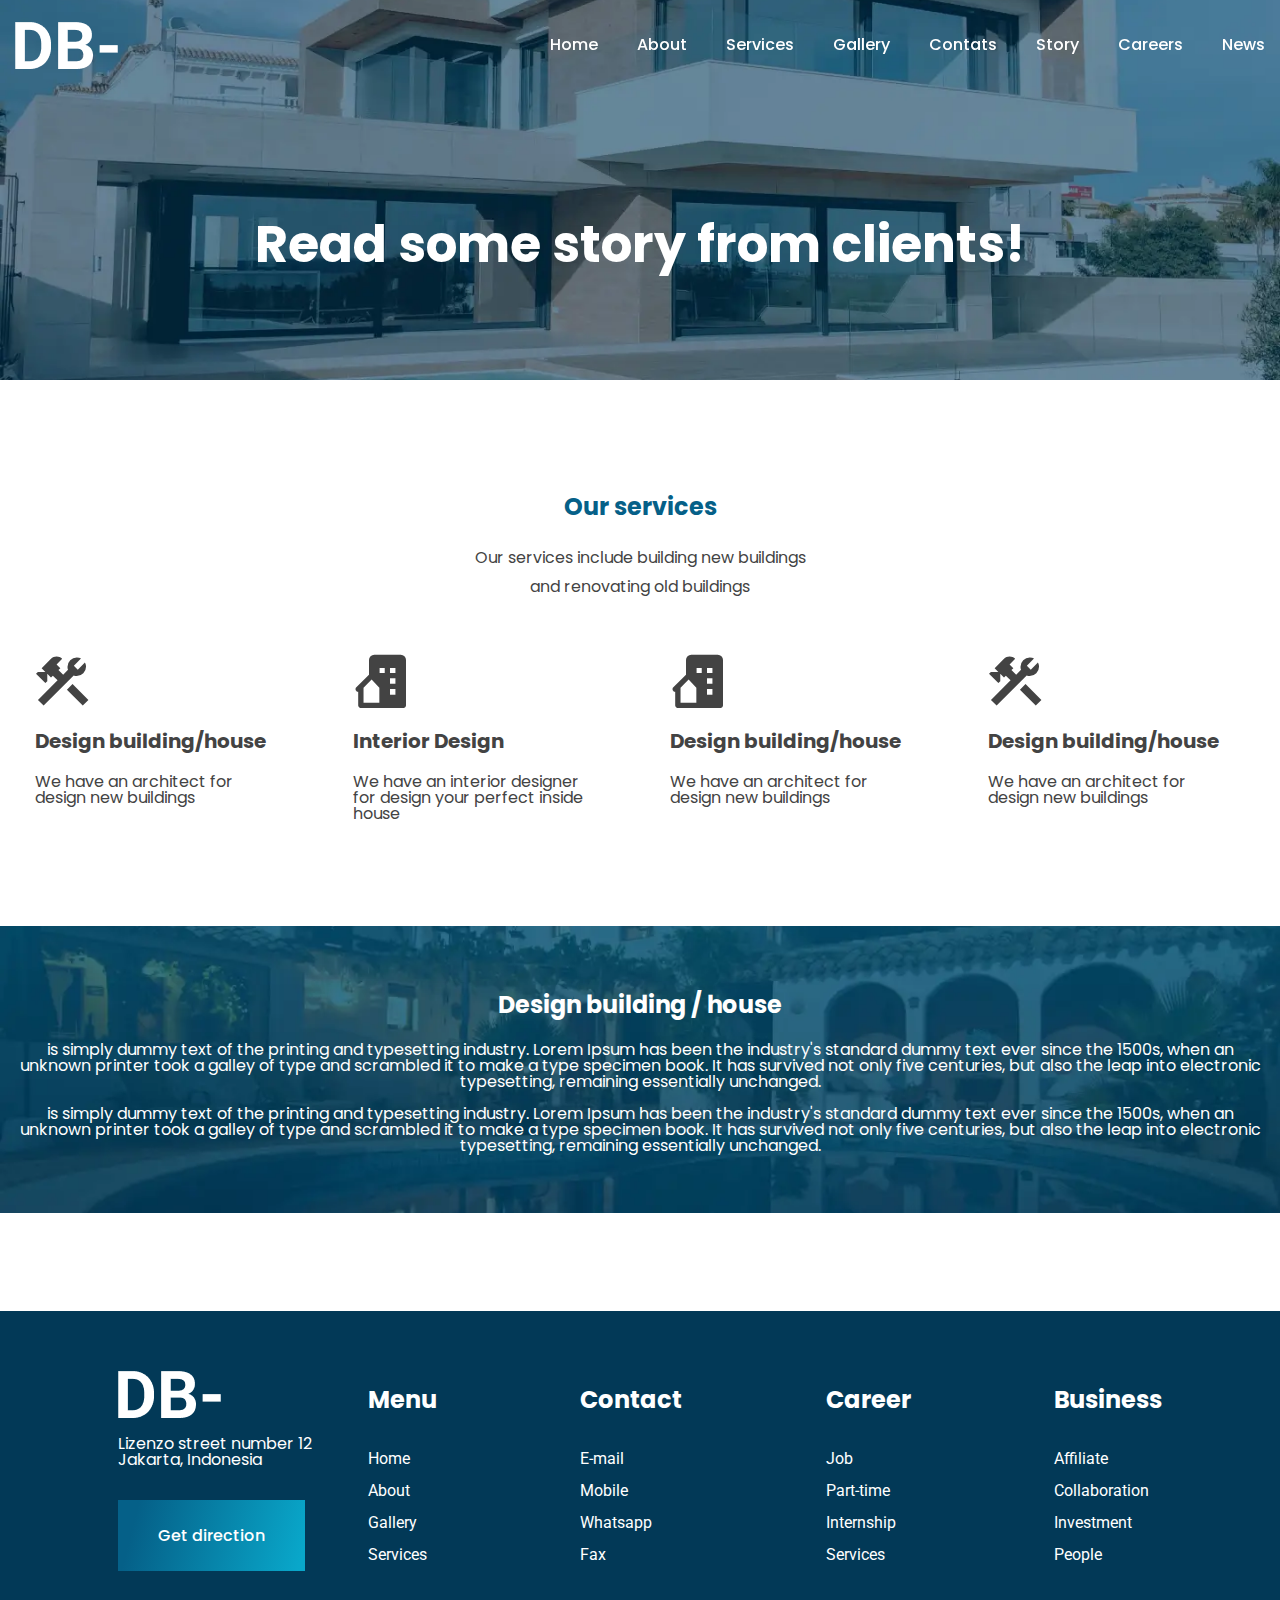
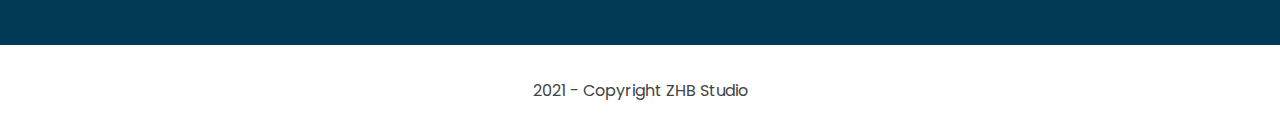
<file: services.html>
<!DOCTYPE html>
<html lang="ru">

<head>
	<title>Sevices</title>
	<meta charset="UTF-8">
	<meta name="format-detection" content="telephone=no">
	<!-- <style>body{opacity: 0;}</style> -->
	<link rel="stylesheet" href="css/style.min.css?_v=20220705135800">
	<link rel="shortcut icon" href="favicon.ico">
	<!-- <meta name="robots" content="noindex, nofollow"> -->
	<meta name="viewport" content="width=device-width, initial-scale=1.0">
</head>

<body>
	<div class="wrapper">
		<header class="header">
			<div class="header__container">
				<div class="header__body">
					<div class="header__logo">
						<a href="" class="header__logo"><picture><source srcset="img/logo.webp" type="image/webp"><img src="img/logo.png" alt="logo"></picture></a>
					</div>
					<div class="header__menu menu">
						<nav class="menu__body">
							<ul class="menu__list">
								<li class="menu__item"><a target="_blank" href="home.html">Home</a></li>
								<li class="menu__item"><a target="_blank" href="about.html">About</a></li>
								<li class="menu__item"><a target="_blank" href="services.html">Services</a></li>
								<li class="menu__item"><a target="_blank" href="gallery.html">Gallery</a></li>
								<li class="menu__item"><a target="_blank" href="contacts.html">Contats</a></li>
								<li class="menu__item"><a target="_blank" href="story.html">Story</a></li>
								<li class="menu__item"><a target="_blank" href="career.html">Careers</a></li>
								<li class="menu__item"><a target="_blank" href="news.html">News</a></li>
							</ul>
						</nav>
						<button type="button" class="menu__icon icon-menu"><span></span></button>
					</div>
				</div>
			</div>
		</header>
		<main class="page__services services">
			<div class="banner">
				<div class="banner__image -ibg">
					<picture><source srcset="img/bg-03.webp" type="image/webp"><img src="img/bg-03.jpg" alt="Background"></picture>
				</div>
				<h2 class="banner__title title-main">Read some story from clients!</h2>
			</div>
			<section class="services">
				<div class="services__container">
					<div class="services__body">
						<h3 class="services__title title-blue">Our services</h3>
						<div class="services__subtitle subtitle">Our services include building new buildings
							<br> and renovating old buildings
						</div>
						<div class="services__cards cards-services">
							<div class="cards-services__card">
								<div class="cards-services__content">
									<div class="cards-services__icon _icon-renovation"></div>
									<div class="cards-services__title">Design building/house</div>
									<div class="cards-services__text">We have an architect for design new buildings</div>
								</div>
								<div class="cards-services__image">
									<picture><source srcset="img/home/services/hover.webp" type="image/webp"><img src="img/home/services/hover.png" alt="image"></picture>
								</div>
							</div>
							<div class="cards-services__card">
								<div class="cards-services__content">
									<div class="cards-services__icon _icon-build"></div>
									<div class="cards-services__title">Interior Design</div>
									<div class="cards-services__text">We have an interior designer for design your perfect inside house</div>
								</div>
								<div class="cards-services__image">
									<picture><source srcset="img/home/services/hover.webp" type="image/webp"><img src="img/home/services/hover.png" alt="image"></picture>
								</div>
							</div>
							<div class="cards-services__card">
								<div class="cards-services__content">
									<div class="cards-services__icon _icon-build"></div>
									<div class="cards-services__title">Design building/house</div>
									<div class="cards-services__text">We have an architect for design new buildings</div>
								</div>
								<div class="cards-services__image">
									<picture><source srcset="img/home/services/hover.webp" type="image/webp"><img src="img/home/services/hover.png" alt="image"></picture>
								</div>
							</div>
							<div class="cards-services__card">
								<div class="cards-services__content">
									<div class="cards-services__icon _icon-renovation"></div>
									<div class="cards-services__title">Design building/house</div>
									<div class="cards-services__text">We have an architect for design new buildings</div>
								</div>
								<div class="cards-services__image">
									<picture><source srcset="img/home/services/hover.webp" type="image/webp"><img src="img/home/services/hover.png" alt="image"></picture>
								</div>
							</div>
						</div>
					</div>
				</div>
			</section>
			<section class="services__text-block text-block-services">
				<div class="text-block-services__container">
					<div class="text-block-services__body">
						<h4 class="text-block-services__title title-blue">Design building / house</h4>
						<div class="text-block-services__text">
							<p>is simply dummy text of the printing and typesetting industry. Lorem Ipsum has been the industry's standard dummy text ever since the
								1500s, when an unknown printer took a galley of type and scrambled it to make a type specimen book. It has survived not only five
								centuries, but also the leap into electronic typesetting, remaining essentially unchanged.</p>
							<br>
							<p>is simply dummy text of the printing and typesetting industry. Lorem Ipsum has been the industry's standard dummy text ever since the
								1500s, when an unknown printer took a galley of type and scrambled it to make a type specimen book. It has survived not only five
								centuries, but also the leap into electronic typesetting, remaining essentially unchanged.</p>
						</div>
					</div>
					<div class="text-block-services__bg -ibg">
						<picture><source srcset="img/services/02.webp" type="image/webp"><img src="img/services/02.png" alt="Background"></picture>
					</div>
				</div>
			</section>
		</main>
	</div>
	<footer class="footer">
		<div class="footer__container">
			<div class="footer__body">
				<div class="footer__main">
					<a href="" class="footer__logo"><picture><source srcset="img/logo.webp" type="image/webp"><img src="img/logo.png" alt="logo"></picture></a>
					<div class="footer__contacts contacts-footer">
						<div class="contacts-footer__location">
							Lizenzo street number 12
							<br>
							Jakarta, Indonesia
						</div>
						<a href="" class="contacts-footer__button button"><span class="button-hover-gradient"></span>Get direction</a>
					</div>
				</div>
				<div data-spollers="768,max" class="footer__menu menu-footer">
					<div class="menu-footer__column">
						<button type="button" data-spoller class="menu-footer__title">Menu</button>
						<div class="menu-footer__body">
							<ul class="menu-footer__list">
								<li><a target="_blank" href="home.html" class="menu-footer__link">Home</a></li>
								<li><a target="_blank" href="about.html" class="menu-footer__link">About</a></li>
								<li><a target="_blank" href="gallery.html" class="menu-footer__link">Gallery</a></li>
								<li><a target="_blank" href="services.html" class="menu-footer__link">Services</a></li>
							</ul>
						</div>
					</div>
					<div class="menu-footer__column">
						<button type="button" data-spoller class="menu-footer__title">Contact</button>
						<div class="menu-footer__body">
							<ul class="menu-footer__list">
								<li><a href="" class="menu-footer__link">E-mail</a></li>
								<li><a href="" class="menu-footer__link">Mobile</a></li>
								<li><a href="" class="menu-footer__link">Whatsapp</a></li>
								<li><a href="" class="menu-footer__link">Fax</a></li>
							</ul>
						</div>
					</div>
					<div class="menu-footer__column">
						<button type="button" data-spoller class="menu-footer__title">Career</button>
						<div class="menu-footer__body">
							<ul class="menu-footer__list">
								<li><a href="" class="menu-footer__link">Job</a></li>
								<li><a href="" class="menu-footer__link">Part-time</a></li>
								<li><a href="" class="menu-footer__link">Internship</a></li>
								<li><a target="_blank" href="services.html" class="menu-footer__link">Services</a></li>
							</ul>
						</div>
					</div>
					<div class="menu-footer__column">
						<button type="button" data-spoller class="menu-footer__title">Business</button>
						<div class="menu-footer__body">
							<ul class="menu-footer__list">
								<li><a href="" class="menu-footer__link">Affiliate</a></li>
								<li><a href="" class="menu-footer__link">Collaboration</a></li>
								<li><a href="" class="menu-footer__link">Investment</a></li>
								<li><a href="" class="menu-footer__link">People</a></li>
							</ul>
						</div>
					</div>
				</div>
			</div>
		</div>
		<div class="footer__copyright">2021 - Copyright ZHB Studio</div>
	</footer>
	</div>
	<!-- <div id="popup" aria-hidden="true" class="popup">
	<div class="popup__wrapper">
		<div class="popup__content">
			<button data-close type="button" class="popup__close">Закрыть</button>
			<div class="popup__text">
				Text
			</div>
		</div>
	</div>
</div> -->
	<script src="js/app.min.js?_v=20220705135800"></script>
</body>

</html>
</file>
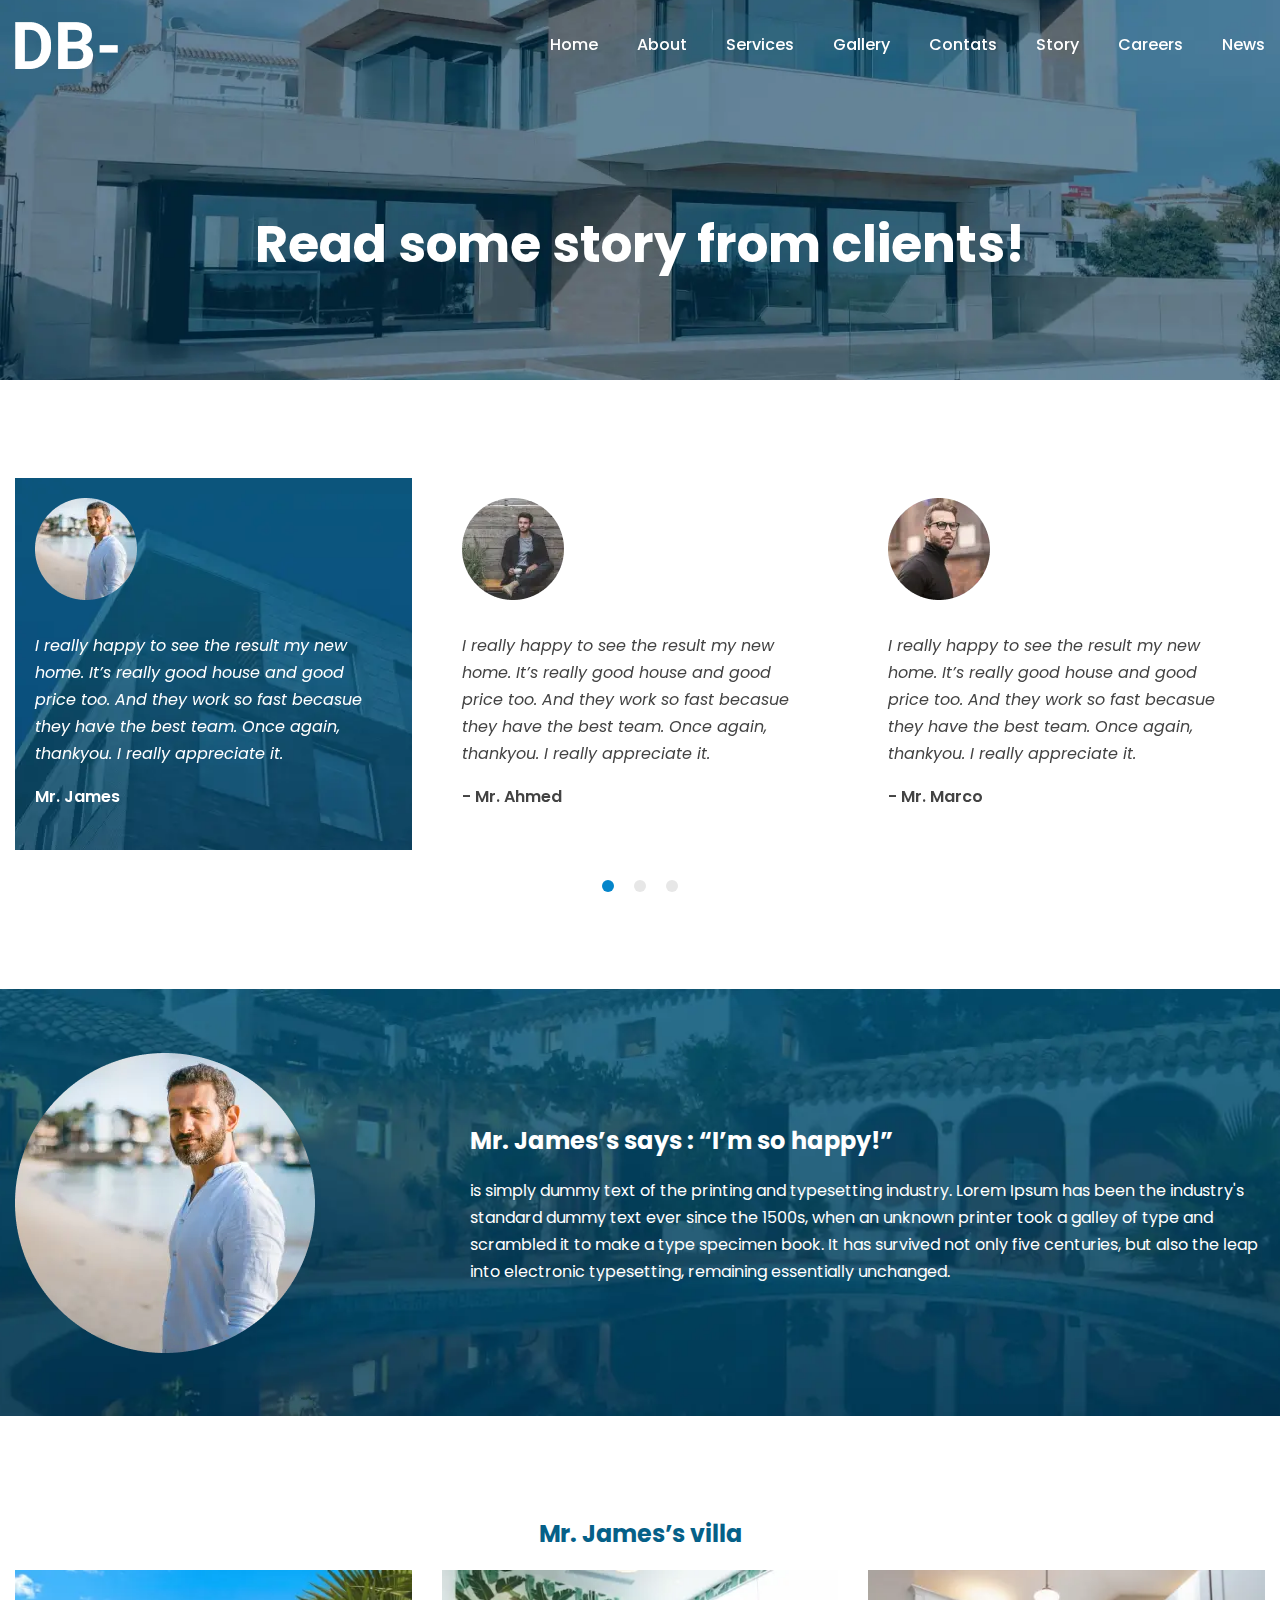
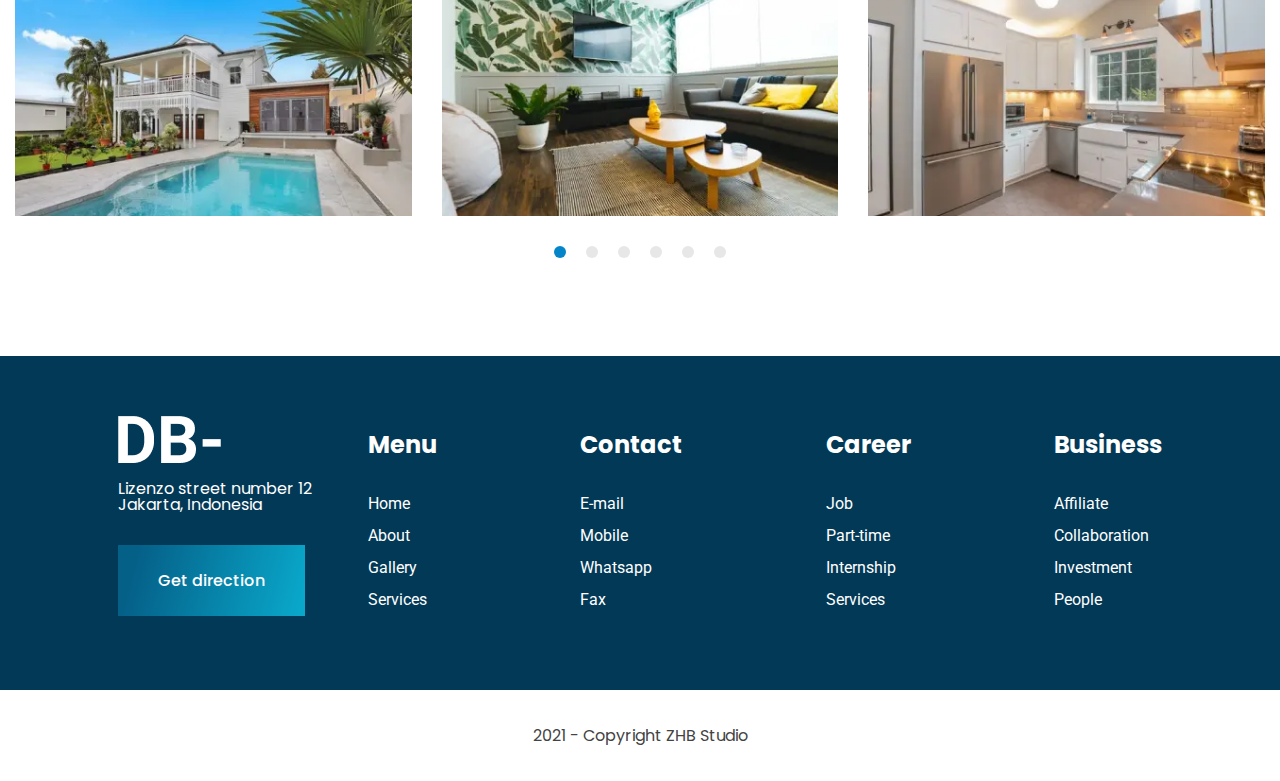
<file: story.html>
<!DOCTYPE html>
<html lang="ru">

<head>
	<title>Story</title>
	<meta charset="UTF-8">
	<meta name="format-detection" content="telephone=no">
	<!-- <style>body{opacity: 0;}</style> -->
	<link rel="stylesheet" href="css/style.min.css?_v=20220705135800">
	<link rel="shortcut icon" href="favicon.ico">
	<!-- <meta name="robots" content="noindex, nofollow"> -->
	<meta name="viewport" content="width=device-width, initial-scale=1.0">
</head>

<body>
	<div class="wrapper">
		<header class="header">
			<div class="header__container">
				<div class="header__body">
					<div class="header__logo">
						<a href="" class="header__logo"><picture><source srcset="img/logo.webp" type="image/webp"><img src="img/logo.png" alt="logo"></picture></a>
					</div>
					<div class="header__menu menu">
						<nav class="menu__body">
							<ul class="menu__list">
								<li class="menu__item"><a target="_blank" href="home.html">Home</a></li>
								<li class="menu__item"><a target="_blank" href="about.html">About</a></li>
								<li class="menu__item"><a target="_blank" href="services.html">Services</a></li>
								<li class="menu__item"><a target="_blank" href="gallery.html">Gallery</a></li>
								<li class="menu__item"><a target="_blank" href="contacts.html">Contats</a></li>
								<li class="menu__item"><a target="_blank" href="story.html">Story</a></li>
								<li class="menu__item"><a target="_blank" href="career.html">Careers</a></li>
								<li class="menu__item"><a target="_blank" href="news.html">News</a></li>
							</ul>
						</nav>
						<button type="button" class="menu__icon icon-menu"><span></span></button>
					</div>
				</div>
			</div>
		</header>
		<main class="page__story story">
			<div class="banner">
				<div class="banner__image -ibg">
					<picture><source srcset="img/bg-03.webp" type="image/webp"><img src="img/bg-03.jpg" alt="Background"></picture>
				</div>
				<h2 class="banner__title title-main">Read some story from clients!</h2>
			</div>
			<div class="story__testimonials testimonials">
				<div class="testimonials__container">
					<!-- Оболочка слайдера -->
					<div class="testimonials__slider swiper">
						<!-- Двигающееся часть слайдера -->
						<div class="testimonials__wrapper swiper-wrapper">
							<!-- Слайд -->
							<div class="testimonials__slide swiper-slide">
								<div class="swiper-slide__card">
									<div class="swiper-slide__content">
										<div class="swiper-slide__avatar">
											<picture><source srcset="img/story/avatar-01.webp" type="image/webp"><img src="img/story/avatar-01.png" alt="Image"></picture>
										</div>
										<div class="swiper-slide__review">I really happy to see the result my new home. It’s really good house and good price too. And
											they work so fast becasue they have the best team. Once again, thankyou. I really appreciate it.</div>
										<div class="swiper-slide__name">Mr. James</div>
									</div>
									<div class="swiper-slide__img -ibg">
										<picture><source srcset="img/story/hover.webp" type="image/webp"><img src="img/story/hover.png" alt="Image"></picture>
									</div>
								</div>
							</div>
							<div class="testimonials__slide swiper-slide">
								<div class="swiper-slide__card">
									<div class="swiper-slide__content">
										<div class="swiper-slide__avatar">
											<picture><source srcset="img/story/avatar-02.webp" type="image/webp"><img src="img/story/avatar-02.png" alt="Image"></picture>
										</div>
										<div class="swiper-slide__review">I really happy to see the result my new home. It’s really good house and good price too. And
											they work so fast becasue they have the best team. Once again, thankyou. I really appreciate it.</div>
										<div class="swiper-slide__name">- Mr. Ahmed</div>
									</div>
									<div class="swiper-slide__img -ibg">
										<picture><source srcset="img/story/hover.webp" type="image/webp"><img src="img/story/hover.png" alt="Image"></picture>
									</div>
								</div>
							</div>
							<div class="testimonials__slide swiper-slide">
								<div class="swiper-slide__card">
									<div class="swiper-slide__content">
										<div class="swiper-slide__avatar">
											<picture><source srcset="img/story/avatar-03.webp" type="image/webp"><img src="img/story/avatar-03.png" alt="Image"></picture>
										</div>
										<div class="swiper-slide__review">I really happy to see the result my new home. It’s really good house and good price too. And
											they work so fast becasue they have the best team. Once again, thankyou. I really appreciate it.</div>
										<div class="swiper-slide__name">- Mr. Marco</div>
									</div>
									<div class="swiper-slide__img -ibg">
										<picture><source srcset="img/story/hover.webp" type="image/webp"><img src="img/story/hover.png" alt="Image"></picture>
									</div>
								</div>
							</div>
						</div>
						<!-- Если нужна пагинация -->
						<div class="swiper-pagination"></div>
					</div>
				</div>
			</div>
			<div class="story__client client-story">
				<div class="client-story__container">
					<div class="client-story__body">
						<div class="client-story__img">
							<picture><source srcset="img/story/client.webp" type="image/webp"><img src="img/story/client.png" alt=""></picture>
						</div>
						<div class="client-story__content">
							<div class="client-story__quote">Mr. James’s says : “I’m so happy!”</div>
							<div class="client-story__text">is simply dummy text of the printing and typesetting industry. Lorem Ipsum has been the industry's standard
								dummy text ever since the 1500s, when an unknown printer took a galley of type and scrambled it to make a type specimen book. It has
								survived not only five centuries, but also the leap into electronic typesetting, remaining essentially unchanged.</div>
						</div>
					</div>
				</div>
				<div class="client-story__bg -ibg">
					<picture><source srcset="img/story/bg.webp" type="image/webp"><img src="img/story/bg.png" alt="Background"></picture>
				</div>
			</div>
			<div class="story__story-slider story-slider">
				<div class="story-slider__container">
					<div class="story-slider__title title-blue">Mr. James’s villa</div>
					<!-- Оболочка слайдера -->
					<div class="story-slider__slider swiper">
						<!-- Двигающееся часть слайдера -->
						<div class="story-slider__wrapper swiper-wrapper">
							<!-- Слайд -->
							<div class="story-slider__slide swiper-slide">
								<div class="swiper-slide__image">
									<picture><source srcset="img/process/slide-01.webp" type="image/webp"><img src="img/process/slide-01.png" alt="Slide"></picture>
								</div>
							</div>
							<div class="story-slider__slide swiper-slide">
								<div class="swiper-slide__image">
									<picture><source srcset="img/process/slide-02.webp" type="image/webp"><img src="img/process/slide-02.png" alt="Slide"></picture>
								</div>
							</div>
							<div class="story-slider__slide swiper-slide">
								<div class="swiper-slide__image">
									<picture><source srcset="img/process/slide-03.webp" type="image/webp"><img src="img/process/slide-03.png" alt="Slide"></picture>
								</div>
							</div>
							<div class="story-slider__slide swiper-slide">
								<div class="swiper-slide__image">
									<picture><source srcset="img/process/slide-01.webp" type="image/webp"><img src="img/process/slide-01.png" alt="Slide"></picture>
								</div>
							</div>
							<div class="story-slider__slide swiper-slide">
								<div class="swiper-slide__image">
									<picture><source srcset="img/process/slide-02.webp" type="image/webp"><img src="img/process/slide-02.png" alt="Slide"></picture>
								</div>
							</div>
							<div class="story-slider__slide swiper-slide">
								<div class="swiper-slide__image">
									<picture><source srcset="img/process/slide-03.webp" type="image/webp"><img src="img/process/slide-03.png" alt="Slide"></picture>
								</div>
							</div>
						</div>
						<!-- Если нужна пагинация -->
						<div class="swiper-pagination"></div>
					</div>
				</div>
				<div class="story-slider__bg -ibg">
					<picture><source srcset="img/news/news.webp" type="image/webp"><img src="img/news/news.jpg" alt="Bg"></picture>
				</div>
			</div>
		</main>
	</div>
	<footer class="footer">
		<div class="footer__container">
			<div class="footer__body">
				<div class="footer__main">
					<a href="" class="footer__logo"><picture><source srcset="img/logo.webp" type="image/webp"><img src="img/logo.png" alt="logo"></picture></a>
					<div class="footer__contacts contacts-footer">
						<div class="contacts-footer__location">
							Lizenzo street number 12
							<br>
							Jakarta, Indonesia
						</div>
						<a href="" class="contacts-footer__button button"><span class="button-hover-gradient"></span>Get direction</a>
					</div>
				</div>
				<div data-spollers="768,max" class="footer__menu menu-footer">
					<div class="menu-footer__column">
						<button type="button" data-spoller class="menu-footer__title">Menu</button>
						<div class="menu-footer__body">
							<ul class="menu-footer__list">
								<li><a target="_blank" href="home.html" class="menu-footer__link">Home</a></li>
								<li><a target="_blank" href="about.html" class="menu-footer__link">About</a></li>
								<li><a target="_blank" href="gallery.html" class="menu-footer__link">Gallery</a></li>
								<li><a target="_blank" href="services.html" class="menu-footer__link">Services</a></li>
							</ul>
						</div>
					</div>
					<div class="menu-footer__column">
						<button type="button" data-spoller class="menu-footer__title">Contact</button>
						<div class="menu-footer__body">
							<ul class="menu-footer__list">
								<li><a href="" class="menu-footer__link">E-mail</a></li>
								<li><a href="" class="menu-footer__link">Mobile</a></li>
								<li><a href="" class="menu-footer__link">Whatsapp</a></li>
								<li><a href="" class="menu-footer__link">Fax</a></li>
							</ul>
						</div>
					</div>
					<div class="menu-footer__column">
						<button type="button" data-spoller class="menu-footer__title">Career</button>
						<div class="menu-footer__body">
							<ul class="menu-footer__list">
								<li><a href="" class="menu-footer__link">Job</a></li>
								<li><a href="" class="menu-footer__link">Part-time</a></li>
								<li><a href="" class="menu-footer__link">Internship</a></li>
								<li><a target="_blank" href="services.html" class="menu-footer__link">Services</a></li>
							</ul>
						</div>
					</div>
					<div class="menu-footer__column">
						<button type="button" data-spoller class="menu-footer__title">Business</button>
						<div class="menu-footer__body">
							<ul class="menu-footer__list">
								<li><a href="" class="menu-footer__link">Affiliate</a></li>
								<li><a href="" class="menu-footer__link">Collaboration</a></li>
								<li><a href="" class="menu-footer__link">Investment</a></li>
								<li><a href="" class="menu-footer__link">People</a></li>
							</ul>
						</div>
					</div>
				</div>
			</div>
		</div>
		<div class="footer__copyright">2021 - Copyright ZHB Studio</div>
	</footer>
	</div>
	<!-- <div id="popup" aria-hidden="true" class="popup">
	<div class="popup__wrapper">
		<div class="popup__content">
			<button data-close type="button" class="popup__close">Закрыть</button>
			<div class="popup__text">
				Text
			</div>
		</div>
	</div>
</div> -->
	<script src="js/app.min.js?_v=20220705135800"></script>
</body>

</html>
</file>
<file: css/style.min.css>
@charset "UTF-8";@import url(https://fonts.googleapis.com/css?family=Poppins:regular,500,500italic,600,600italic,700,700italic&display=swap);@import url(https://fonts.googleapis.com/css?family=Roboto:regular,700&display=swap);@font-face{font-family:icons;font-display:swap;src:url(../fonts/icons.woff2) format("woff2"),url(../fonts/icons.woff) format("woff");font-weight:400;font-style:normal}[class*=_icon-]:before{font-family:icons;font-style:normal;font-weight:400;font-variant:normal;text-transform:none;line-height:1;-webkit-font-smoothing:antialiased;-moz-osx-font-smoothing:grayscale}[class*=_icon-]:before{display:block}._icon-build:before{content:"\e900"}._icon-case:before{content:"\e901"}._icon-check:before{content:"\e902";color:#fff}._icon-clock:before{content:"\e903"}._icon-design:before{content:"\e904";color:#fff}._icon-renovation:before{content:"\e905"}._icon-sellery:before{content:"\e906"}*{padding:0;margin:0;border:0}*,:after,:before{-webkit-box-sizing:border-box;box-sizing:border-box}body,html{height:100%;min-width:320px}body{color:#fff;line-height:1;font-family:Poppins;font-size:1rem;-ms-text-size-adjust:100%;-moz-text-size-adjust:100%;-webkit-text-size-adjust:100%;-webkit-font-smoothing:antialiased;-moz-osx-font-smoothing:grayscale}button,input,textarea{font-family:Poppins;font-size:inherit}button{cursor:pointer;color:inherit;background-color:inherit}a{color:inherit}a:link,a:visited{text-decoration:none}a:hover{text-decoration:none}ul li{list-style:none}img{vertical-align:top}h1,h2,h3,h4,h5,h6{font-weight:inherit;font-size:inherit}.lock body{overflow:hidden;-ms-touch-action:none;touch-action:none}.wrapper{min-height:100%;display:-webkit-box;display:-ms-flexbox;display:flex;-webkit-box-orient:vertical;-webkit-box-direction:normal;-ms-flex-direction:column;flex-direction:column;overflow:hidden}.wrapper>main{-webkit-box-flex:1;-ms-flex:1 1 auto;flex:1 1 auto}.wrapper>*{min-width:0}[class*=__container]{max-width:81.25rem;-webkit-box-sizing:content-box;box-sizing:content-box;margin:0 auto;padding:0 .9375rem}.form__error{color:red}.button{position:relative;z-index:1;display:-webkit-inline-box;display:-ms-inline-flexbox;display:inline-flex;padding:22px 40px;height:71px;font-size:1rem;font-weight:500;line-height:1.6875;color:#fff;background:-o-linear-gradient(345.42deg,#056088 10.57%,#09a7ca 96.62%);background:linear-gradient(104.58deg,#056088 10.57%,#09a7ca 96.62%)}.button._fw{width:100%}.button-hover-gradient{position:absolute;z-index:-1;top:0;left:0;width:100%;height:100%;opacity:0;background:-o-linear-gradient(345.42deg,#04b4ff 10.57%,#09a7ca 96.62%);background:linear-gradient(104.58deg,#04b4ff 10.57%,#09a7ca 96.62%);-webkit-transition:opacity .3s ease 0s;-o-transition:opacity .3s ease 0s;transition:opacity .3s ease 0s}a.button:hover .button-hover-gradient{opacity:1}input[type=email],input[type=tel],input[type=text],textarea{-webkit-appearance:none;-moz-appearance:none;appearance:none}.input{border-radius:0!important;width:100%;display:block;padding:12px 20px;border:1px solid #eee}textarea.input{resize:none;min-height:183px;padding:12px 20px}[data-showmore-button] span:last-child{display:none}._showmore-active [data-showmore-button] span{display:none}._showmore-active [data-showmore-button] span:last-child{display:block}[class*=-ibg]{position:relative}[class*=-ibg] img{position:absolute;width:100%;height:100%;top:0;left:0;-o-object-fit:cover;object-fit:cover}[class*=-ibg_contain] img{-o-object-fit:contain;object-fit:contain}.title-main{font-weight:700;line-height:1.5;color:#fff}@supports (font-size:clamp(1.5rem ,0.9455445545rem + 2.7722772277vw ,3.25rem)){.title-main{font-size:clamp(1.5rem ,.9455445545rem + 2.7722772277vw ,3.25rem)}}@supports not (font-size:clamp(1.5rem ,0.9455445545rem + 2.7722772277vw ,3.25rem)){.title-main{font-size:calc(1.5rem + 1.75 * (100vw - 20rem)/ 63.125)}}.title-main:not(:last-child){margin-bottom:16px}.title-blue{font-weight:700;line-height:1.7083333333;color:#056088}@supports (font-size:clamp(1.25rem ,1.1707920792rem + 0.396039604vw ,1.5rem)){.title-blue{font-size:clamp(1.25rem ,1.1707920792rem + .396039604vw ,1.5rem)}}@supports not (font-size:clamp(1.25rem ,1.1707920792rem + 0.396039604vw ,1.5rem)){.title-blue{font-size:calc(1.25rem + .25 * (100vw - 20rem)/ 63.125)}}.title-blue:not(:last-child){margin-bottom:16px}.subtitle{line-height:1.8125;color:#434343}@supports (font-size:clamp(0.875rem ,0.8353960396rem + 0.198019802vw ,1rem)){.subtitle{font-size:clamp(.875rem ,.8353960396rem + .198019802vw ,1rem)}}@supports not (font-size:clamp(0.875rem ,0.8353960396rem + 0.198019802vw ,1rem)){.subtitle{font-size:calc(.875rem + .125 * (100vw - 20rem)/ 63.125)}}.banner{-webkit-box-flex:1;-ms-flex:1 0 100%;flex:1 0 100%;position:relative}.banner__image{position:absolute;width:100%;height:100%;top:0;left:0}.banner__title{position:relative;text-align:center}@supports (padding-top:clamp(9.375rem ,8.1868811881rem + 5.9405940594vw ,13.125rem)){.banner__title{padding-top:clamp(9.375rem ,8.1868811881rem + 5.9405940594vw ,13.125rem)}}@supports not (padding-top:clamp(9.375rem ,8.1868811881rem + 5.9405940594vw ,13.125rem)){.banner__title{padding-top:calc(9.375rem + 3.75 * (100vw - 20rem)/ 63.125)}}@supports (padding-bottom:clamp(3.125rem ,2.1349009901rem + 4.9504950495vw ,6.25rem)){.banner__title{padding-bottom:clamp(3.125rem ,2.1349009901rem + 4.9504950495vw ,6.25rem)}}@supports not (padding-bottom:clamp(3.125rem ,2.1349009901rem + 4.9504950495vw ,6.25rem)){.banner__title{padding-bottom:calc(3.125rem + 3.125 * (100vw - 20rem)/ 63.125)}}.swiper-pagination-bullets{margin-top:1.875rem;display:-webkit-box;display:-ms-flexbox;display:flex;-webkit-box-pack:center;-ms-flex-pack:center;justify-content:center;-webkit-box-align:center;-ms-flex-align:center;align-items:center;gap:20px}.swiper-pagination-bullet{background:#e7e7e7;width:12px;height:12px;border-radius:50%;-webkit-transition:background .3s ease 0s;-o-transition:background .3s ease 0s;transition:background .3s ease 0s}.swiper-pagination-bullet-active{background:#0485ca}.header{position:fixed;z-index:10;width:100%}.header._header-scroll{-webkit-box-shadow:0 0 5px rgba(0,0,0,.3);box-shadow:0 0 5px rgba(0,0,0,.3);background:-o-linear-gradient(345.42deg,#056088 10.57%,#09a7ca 96.62%);background:linear-gradient(104.58deg,#056088 10.57%,#09a7ca 96.62%)}.header__body{position:relative;min-height:90px;display:-webkit-box;display:-ms-flexbox;display:flex;-webkit-box-pack:justify;-ms-flex-pack:justify;justify-content:space-between;-webkit-box-align:center;-ms-flex-align:center;align-items:center}.header__logo{padding-right:20px;position:relative;z-index:10}.menu__body{top:-100%}.menu-open .menu__body{top:0}.menu-open .menu__body::before{background:-o-linear-gradient(49.42deg,#056088 10.57%,#09a7ca 96.62%);background:linear-gradient(40.58deg,#056088 10.57%,#09a7ca 96.62%);top:0}.menu__list{display:-webkit-box;display:-ms-flexbox;display:flex;-ms-flex-wrap:wrap;flex-wrap:wrap;row-gap:10px}@supports ((-moz-column-gap:clamp(1.25rem ,0.853960396rem + 1.9801980198vw ,2.5rem)) or (column-gap:clamp(1.25rem ,0.853960396rem + 1.9801980198vw ,2.5rem))){.menu__list{-webkit-column-gap:clamp(1.25rem ,.853960396rem + 1.9801980198vw ,2.5rem);-moz-column-gap:clamp(1.25rem ,.853960396rem + 1.9801980198vw ,2.5rem);column-gap:clamp(1.25rem ,.853960396rem + 1.9801980198vw ,2.5rem)}}@supports not ((-moz-column-gap:clamp(1.25rem ,0.853960396rem + 1.9801980198vw ,2.5rem)) or (column-gap:clamp(1.25rem ,0.853960396rem + 1.9801980198vw ,2.5rem))){.menu__list{-webkit-column-gap:calc(1.25rem + 1.25 * (100vw - 20rem)/ 63.125);-moz-column-gap:calc(1.25rem + 1.25 * (100vw - 20rem)/ 63.125);column-gap:calc(1.25rem + 1.25 * (100vw - 20rem)/ 63.125)}}.menu__item{color:#fff;font-weight:500;line-height:1.5}.icon-menu{display:none}.footer{background:#023957}.footer__container{max-width:68.75rem}.footer__body{padding-top:3.75rem;display:-webkit-box;display:-ms-flexbox;display:flex;-webkit-box-pack:center;-ms-flex-pack:center;justify-content:center;-webkit-box-align:center;-ms-flex-align:center;align-items:center}@supports (padding-bottom:clamp(3.75rem ,3.452970297rem + 1.4851485149vw ,4.6875rem)){.footer__body{padding-bottom:clamp(3.75rem ,3.452970297rem + 1.4851485149vw ,4.6875rem)}}@supports not (padding-bottom:clamp(3.75rem ,3.452970297rem + 1.4851485149vw ,4.6875rem)){.footer__body{padding-bottom:calc(3.75rem + .9375 * (100vw - 20rem)/ 63.125)}}.footer__main{min-width:250px}.footer__logo{display:block}.footer__logo:not(:last-child){margin-bottom:18px}.contacts-footer__location:not(:last-child){margin-bottom:32px}.menu-footer__title{position:relative;text-align:left;width:100%;display:-webkit-box;display:-ms-flexbox;display:flex;font-weight:700;font-size:1.5rem;line-height:1.7083333333}@supports (margin-bottom:clamp(0.9375rem ,0.6008663366rem + 1.6831683168vw ,2rem)){.menu-footer__title:not(:last-child){margin-bottom:clamp(.9375rem ,.6008663366rem + 1.6831683168vw ,2rem)}}@supports not (margin-bottom:clamp(0.9375rem ,0.6008663366rem + 1.6831683168vw ,2rem)){.menu-footer__title:not(:last-child){margin-bottom:calc(.9375rem + 1.0625 * (100vw - 20rem)/ 63.125)}}._spoller-init .menu-footer__title{cursor:pointer}._spoller-init .menu-footer__title::after,._spoller-init .menu-footer__title::before{content:"";position:absolute;right:10px;top:50%;background-color:#fff;height:2px;width:15px;-webkit-transition:-webkit-transform .5s ease 0s;transition:-webkit-transform .5s ease 0s;-o-transition:transform .5s ease 0s;transition:transform .5s ease 0s;transition:transform .5s ease 0s,-webkit-transform .5s ease 0s}._spoller-init .menu-footer__title::before{-webkit-transform:translate(-75%,-50%) rotate(40deg);-ms-transform:translate(-75%,-50%) rotate(40deg);transform:translate(-75%,-50%) rotate(40deg)}._spoller-init .menu-footer__title::after{-webkit-transform:translate(0,-50%) rotate(-40deg);-ms-transform:translate(0,-50%) rotate(-40deg);transform:translate(0,-50%) rotate(-40deg)}._spoller-init .menu-footer__title._spoller-active::before{-webkit-transform:translateX(-75%) rotate(-40deg);-ms-transform:translateX(-75%) rotate(-40deg);transform:translateX(-75%) rotate(-40deg)}._spoller-init .menu-footer__title._spoller-active::after{-webkit-transform:rotate(40deg);-ms-transform:rotate(40deg);transform:rotate(40deg)}.menu-footer__list{display:-webkit-box;display:-ms-flexbox;display:flex;-webkit-box-orient:vertical;-webkit-box-direction:normal;-ms-flex-direction:column;flex-direction:column;row-gap:16px;font-family:Roboto}.menu-footer__link{font-size:1rem}.footer__copyright{padding:2rem 1.875rem;font-size:1rem;line-height:1.6875;text-align:center;color:#434343;background:#fff}.main-screen{background:-o-linear-gradient(63.53deg,#023957 22.58%,#056088 94.16%);background:linear-gradient(26.47deg,#023957 22.58%,#056088 94.16%);position:relative}.main-screen__container{padding-top:5.625rem}.main-screen__body{max-width:46.3125rem;position:relative;z-index:3}@supports (padding-top:clamp(3.125rem ,2.5309405941rem + 2.9702970297vw ,5rem)){.main-screen__body{padding-top:clamp(3.125rem ,2.5309405941rem + 2.9702970297vw ,5rem)}}@supports not (padding-top:clamp(3.125rem ,2.5309405941rem + 2.9702970297vw ,5rem)){.main-screen__body{padding-top:calc(3.125rem + 1.875 * (100vw - 20rem)/ 63.125)}}@supports (padding-bottom:clamp(3.75rem ,1.4925742574rem + 11.2871287129vw ,10.875rem)){.main-screen__body{padding-bottom:clamp(3.75rem ,1.4925742574rem + 11.2871287129vw ,10.875rem)}}@supports not (padding-bottom:clamp(3.75rem ,1.4925742574rem + 11.2871287129vw ,10.875rem)){.main-screen__body{padding-bottom:calc(3.75rem + 7.125 * (100vw - 20rem)/ 63.125)}}.main-screen__subtitle:not(:last-child){margin-bottom:32px}.main-screen__bg{position:absolute;width:50%;height:105%;top:0;left:50%}.company__body{display:-webkit-box;display:-ms-flexbox;display:flex}@supports (padding-top:clamp(3.75rem ,2.7599009901rem + 4.9504950495vw ,6.875rem)){.company__body{padding-top:clamp(3.75rem ,2.7599009901rem + 4.9504950495vw ,6.875rem)}}@supports not (padding-top:clamp(3.75rem ,2.7599009901rem + 4.9504950495vw ,6.875rem)){.company__body{padding-top:calc(3.75rem + 3.125 * (100vw - 20rem)/ 63.125)}}.company__images{-webkit-box-flex:1;-ms-flex:1 1 40rem;flex:1 1 40rem}.company__images img{width:100%;-o-object-fit:cover;object-fit:cover}.company__content{-webkit-box-flex:1;-ms-flex:1 1 30rem;flex:1 1 30rem}.images-company__rows{position:relative;display:-webkit-box;display:-ms-flexbox;display:flex;gap:20px}.images-company__row{display:-webkit-box;display:-ms-flexbox;display:flex;-webkit-box-orient:vertical;-webkit-box-direction:normal;-ms-flex-direction:column;flex-direction:column;row-gap:20px}.company-content-top{margin-bottom:16px}.company-content-top__title{font-size:1.5rem;line-height:1.7083333333;font-weight:700}.company-content-top__title:not(:last-child){margin-bottom:16px}.company-content-top__text{line-height:1.8125;color:#434343}.company-content-clients:not(:last-child){margin-bottom:32px}.company-content-clients__title{font-weight:500;line-height:1.8125;color:#434343}.company-content-clients__title:not(:last-child){margin-bottom:16px}.company-content-clients__items{display:-webkit-box;display:-ms-flexbox;display:flex}@supports ((-moz-column-gap:clamp(1.875rem ,1.2809405941rem + 2.9702970297vw ,3.75rem)) or (column-gap:clamp(1.875rem ,1.2809405941rem + 2.9702970297vw ,3.75rem))){.company-content-clients__items{-webkit-column-gap:clamp(1.875rem ,1.2809405941rem + 2.9702970297vw ,3.75rem);-moz-column-gap:clamp(1.875rem ,1.2809405941rem + 2.9702970297vw ,3.75rem);column-gap:clamp(1.875rem ,1.2809405941rem + 2.9702970297vw ,3.75rem)}}@supports not ((-moz-column-gap:clamp(1.875rem ,1.2809405941rem + 2.9702970297vw ,3.75rem)) or (column-gap:clamp(1.875rem ,1.2809405941rem + 2.9702970297vw ,3.75rem))){.company-content-clients__items{-webkit-column-gap:calc(1.875rem + 1.875 * (100vw - 20rem)/ 63.125);-moz-column-gap:calc(1.875rem + 1.875 * (100vw - 20rem)/ 63.125);column-gap:calc(1.875rem + 1.875 * (100vw - 20rem)/ 63.125)}}.company-content-clients__item{font-size:1.25rem;font-weight:700;line-height:1.7;color:#056088}@supports (padding-top:clamp(3.125rem ,1.9368811881rem + 5.9405940594vw ,6.875rem)){.services__body{padding-top:clamp(3.125rem ,1.9368811881rem + 5.9405940594vw ,6.875rem)}}@supports not (padding-top:clamp(3.125rem ,1.9368811881rem + 5.9405940594vw ,6.875rem)){.services__body{padding-top:calc(3.125rem + 3.75 * (100vw - 20rem)/ 63.125)}}.services__title{text-align:center}.services__subtitle{text-align:center}.cards-services{padding-top:32px;display:-ms-grid;display:grid;gap:20px;-ms-grid-columns:1fr 1fr 1fr 1fr;grid-template-columns:1fr 1fr 1fr 1fr;justify-items:center}.cards-services__card{max-width:19.375rem;position:relative;overflow:hidden;color:#434343;-webkit-transition:color 1s ease 0s;-o-transition:color 1s ease 0s;transition:color 1s ease 0s;padding:1.25rem 2.5rem 2.75rem 1.25rem}.cards-services__icon{color:#434343;font-size:3.5rem}@supports (font-size:clamp(1.5rem ,0.8663366337rem + 3.1683168317vw ,3.5rem)){.cards-services__icon{font-size:clamp(1.5rem ,.8663366337rem + 3.1683168317vw ,3.5rem)}}@supports not (font-size:clamp(1.5rem ,0.8663366337rem + 3.1683168317vw ,3.5rem)){.cards-services__icon{font-size:calc(1.5rem + 2 * (100vw - 20rem)/ 63.125)}}.cards-services__icon:not(:last-child){margin-bottom:16px}.cards-services__title{font-size:1.25rem;font-weight:700;line-height:1.7}.cards-services__title:not(:last-child){margin-bottom:16px}.cards-services__image{position:absolute;z-index:-1;width:100%;height:100%;bottom:-100%;left:0;-webkit-transition:bottom .3s ease 0s;-o-transition:bottom .3s ease 0s;transition:bottom .3s ease 0s}.benefits__body{position:relative;z-index:4;-webkit-transform:translateY(10%);-ms-transform:translateY(10%);transform:translateY(10%)}@supports (padding-top:clamp(3.125rem ,2.1349009901rem + 4.9504950495vw ,6.25rem)){.benefits__body{padding-top:clamp(3.125rem ,2.1349009901rem + 4.9504950495vw ,6.25rem)}}@supports not (padding-top:clamp(3.125rem ,2.1349009901rem + 4.9504950495vw ,6.25rem)){.benefits__body{padding-top:calc(3.125rem + 3.125 * (100vw - 20rem)/ 63.125)}}.benefits__title{text-align:center}.benefits__subtitle{text-align:center}.benefits__items{padding-top:32px}.items-benefits{display:-ms-grid;display:grid;gap:20px;justify-items:center;-webkit-box-pack:center;-ms-flex-pack:center;justify-content:center;grid-template-columns:repeat(auto-fit,minmax(300px,1fr))}.items-benefits__item{position:relative}.items-benefits__body{text-align:center;padding:3.125rem 3.125rem}.items-benefits__image{position:absolute;top:0;left:0;width:100%;height:100%;z-index:-1}.items-benefits__icon{margin-bottom:2rem}.items-benefits__title{font-size:1.25rem;font-weight:700;line-height:1.7}.items-benefits__title:not(:last-child){margin-bottom:16px}.items-benefits__text{font-size:1rem;line-height:1.6875}.content__container{position:relative}.content__body{position:relative}@supports (padding-top:clamp(3.125rem ,2.1349009901rem + 4.9504950495vw ,6.25rem)){.content__body{padding-top:clamp(3.125rem ,2.1349009901rem + 4.9504950495vw ,6.25rem)}}@supports not (padding-top:clamp(3.125rem ,2.1349009901rem + 4.9504950495vw ,6.25rem)){.content__body{padding-top:calc(3.125rem + 3.125 * (100vw - 20rem)/ 63.125)}}@supports (padding-bottom:clamp(3.125rem ,2.1349009901rem + 4.9504950495vw ,6.25rem)){.content__body{padding-bottom:clamp(3.125rem ,2.1349009901rem + 4.9504950495vw ,6.25rem)}}@supports not (padding-bottom:clamp(3.125rem ,2.1349009901rem + 4.9504950495vw ,6.25rem)){.content__body{padding-bottom:calc(3.125rem + 3.125 * (100vw - 20rem)/ 63.125)}}.content__title{color:#fff}.content__subtitle{color:#fff}.content__button{position:absolute;bottom:-50px;left:50%;-webkit-transform:translate(-50%);-ms-transform:translate(-50%);transform:translate(-50%)}.works-gallery__columns{display:-ms-grid;display:grid;-ms-grid-columns:auto;grid-template-columns:auto;grid-auto-flow:column;-webkit-box-align:center;-ms-flex-align:center;align-items:center;gap:16px}.works-gallery__column{display:-webkit-box;display:-ms-flexbox;display:flex;gap:16px}.works-gallery__row{display:-ms-inline-grid;display:inline-grid;gap:16px;grid-auto-flow:row}.works-gallery__image{-webkit-filter:grayscale(50%);filter:grayscale(50%);-webkit-transition:-webkit-filter .3s ease 0s;transition:-webkit-filter .3s ease 0s;-o-transition:filter .3s ease 0s;transition:filter .3s ease 0s;transition:filter .3s ease 0s,-webkit-filter .3s ease 0s}.no-webp .content-testimonial{background:url(../img/home/works/works-bg.jpg) center/cover no-repeat}.content-testimonial{position:relative}@supports (padding-top:clamp(3.125rem ,2.1349009901rem + 4.9504950495vw ,6.25rem)){.content-testimonial{padding-top:clamp(3.125rem ,2.1349009901rem + 4.9504950495vw ,6.25rem)}}@supports not (padding-top:clamp(3.125rem ,2.1349009901rem + 4.9504950495vw ,6.25rem)){.content-testimonial{padding-top:calc(3.125rem + 3.125 * (100vw - 20rem)/ 63.125)}}.content-testimonial__body{display:-webkit-box;display:-ms-flexbox;display:flex;position:relative;z-index:2}.content-testimonial__text-block{padding:3.125rem 1.875rem;-ms-flex-item-align:start;align-self:flex-start;position:relative;z-index:2;background:#fff}.content-testimonial__text{font-size:1rem;line-height:1.8125;color:#434343}.content-testimonial__text:not(:last-child){margin-bottom:32px}.content-testimonial__image{position:relative}.content-testimonial__image img{width:100%;-o-object-fit:cover;object-fit:cover}.content-testimonial__image::before{content:"";position:absolute;bottom:0;left:-20px;width:20px;height:100%;background:#fff}.review-content-testimonial{position:absolute;bottom:-20%;right:0;background:-o-linear-gradient(88.83deg,#023957 -19.65%,#056088 93.67%);background:linear-gradient(1.17deg,#023957 -19.65%,#056088 93.67%)}.review-content-testimonial__body{position:relative;padding:3.125rem 1.875rem 1.875rem 1.875rem;width:320px}.review-content-testimonial__avatar{position:absolute;top:-50px;left:-50px}.review-content-testimonial__text{font-size:1rem;line-height:1.6875;font-style:italic;color:#fff}.review-content-testimonial__text:not(:last-child){margin-bottom:16px}.review-content-testimonial__name{font-size:1rem;font-weight:600;line-height:1.6875;font-style:italic;color:#fff}.partners__body{display:-webkit-box;display:-ms-flexbox;display:flex;-webkit-box-pack:center;-ms-flex-pack:center;justify-content:center;-webkit-box-align:center;-ms-flex-align:center;align-items:center;-webkit-box-pack:justify;-ms-flex-pack:justify;justify-content:space-between}@supports (padding-top:clamp(6.25rem ,4.5668316832rem + 8.4158415842vw ,11.5625rem)){.partners__body{padding-top:clamp(6.25rem ,4.5668316832rem + 8.4158415842vw ,11.5625rem)}}@supports not (padding-top:clamp(6.25rem ,4.5668316832rem + 8.4158415842vw ,11.5625rem)){.partners__body{padding-top:calc(6.25rem + 5.3125 * (100vw - 20rem)/ 63.125)}}@supports (padding-bottom:clamp(3.125rem ,2.1349009901rem + 4.9504950495vw ,6.25rem)){.partners__body{padding-bottom:clamp(3.125rem ,2.1349009901rem + 4.9504950495vw ,6.25rem)}}@supports not (padding-bottom:clamp(3.125rem ,2.1349009901rem + 4.9504950495vw ,6.25rem)){.partners__body{padding-bottom:calc(3.125rem + 3.125 * (100vw - 20rem)/ 63.125)}}.partners__logos{display:-webkit-box;display:-ms-flexbox;display:flex;-ms-flex-wrap:wrap;flex-wrap:wrap;-webkit-box-pack:center;-ms-flex-pack:center;justify-content:center;-webkit-box-align:center;-ms-flex-align:center;align-items:center;row-gap:32px}@supports ((-moz-column-gap:clamp(3.125rem ,-26.25rem + 47vw ,9rem)) or (column-gap:clamp(3.125rem ,-26.25rem + 47vw ,9rem))){.partners__logos{-webkit-column-gap:clamp(3.125rem ,-26.25rem + 47vw ,9rem);-moz-column-gap:clamp(3.125rem ,-26.25rem + 47vw ,9rem);column-gap:clamp(3.125rem ,-26.25rem + 47vw ,9rem)}}@supports not ((-moz-column-gap:clamp(3.125rem ,-26.25rem + 47vw ,9rem)) or (column-gap:clamp(3.125rem ,-26.25rem + 47vw ,9rem))){.partners__logos{-webkit-column-gap:calc(3.125rem + 5.875 * (100vw - 62.5rem)/ 12.5);-moz-column-gap:calc(3.125rem + 5.875 * (100vw - 62.5rem)/ 12.5);column-gap:calc(3.125rem + 5.875 * (100vw - 62.5rem)/ 12.5)}}@supports (padding-bottom:clamp(3.125rem ,2.1349009901rem + 4.9504950495vw ,6.25rem)){.subscribe{padding-bottom:clamp(3.125rem ,2.1349009901rem + 4.9504950495vw ,6.25rem)}}@supports not (padding-bottom:clamp(3.125rem ,2.1349009901rem + 4.9504950495vw ,6.25rem)){.subscribe{padding-bottom:calc(3.125rem + 3.125 * (100vw - 20rem)/ 63.125)}}.subscribe__container{position:relative}.subscribe__body{display:-webkit-box;display:-ms-flexbox;display:flex;-webkit-box-orient:vertical;-webkit-box-direction:normal;-ms-flex-direction:column;flex-direction:column;-webkit-box-pack:center;-ms-flex-pack:center;justify-content:center;-webkit-box-align:center;-ms-flex-align:center;align-items:center;padding:3.125rem 0;position:relative;z-index:1}.subscribe__title{text-align:center}.subscribe__text{font-size:1rem;font-weight:50;line-height:1.6875;text-align:center}.form-subscribe{padding-top:32px}.form-subscribe__item{display:-webkit-box;display:-ms-flexbox;display:flex;width:640px}.form-subscribe__input{width:100%;padding:0 1.875rem;font-size:1rem;height:71px;font-weight:500;line-height:1.6875;color:rgba(0,0,0,.4)}.form-subscribe__button{-webkit-transition:all .3s ease 0s;-o-transition:all .3s ease 0s;transition:all .3s ease 0s}.subscribe__bg{position:absolute;width:100%;height:100%;top:0;left:0}.story-about__body{display:-webkit-box;display:-ms-flexbox;display:flex}@supports (padding-top:clamp(3.125rem ,2.1349009901rem + 4.9504950495vw ,6.25rem)){.story-about__body{padding-top:clamp(3.125rem ,2.1349009901rem + 4.9504950495vw ,6.25rem)}}@supports not (padding-top:clamp(3.125rem ,2.1349009901rem + 4.9504950495vw ,6.25rem)){.story-about__body{padding-top:calc(3.125rem + 3.125 * (100vw - 20rem)/ 63.125)}}@supports (padding-bottom:clamp(6.25rem ,5.3589108911rem + 4.4554455446vw ,9.0625rem)){.story-about__body{padding-bottom:clamp(6.25rem ,5.3589108911rem + 4.4554455446vw ,9.0625rem)}}@supports not (padding-bottom:clamp(6.25rem ,5.3589108911rem + 4.4554455446vw ,9.0625rem)){.story-about__body{padding-bottom:calc(6.25rem + 2.8125 * (100vw - 20rem)/ 63.125)}}@supports ((-moz-column-gap:clamp(3.125rem ,-40rem + 57.5vw ,10.3125rem)) or (column-gap:clamp(3.125rem ,-40rem + 57.5vw ,10.3125rem))){.story-about__body{-webkit-column-gap:clamp(3.125rem ,-40rem + 57.5vw ,10.3125rem);-moz-column-gap:clamp(3.125rem ,-40rem + 57.5vw ,10.3125rem);column-gap:clamp(3.125rem ,-40rem + 57.5vw ,10.3125rem)}}@supports not ((-moz-column-gap:clamp(3.125rem ,-40rem + 57.5vw ,10.3125rem)) or (column-gap:clamp(3.125rem ,-40rem + 57.5vw ,10.3125rem))){.story-about__body{-webkit-column-gap:calc(3.125rem + 7.1875 * (100vw - 75rem)/ 12.5);-moz-column-gap:calc(3.125rem + 7.1875 * (100vw - 75rem)/ 12.5);column-gap:calc(3.125rem + 7.1875 * (100vw - 75rem)/ 12.5)}}.story-about__images{position:relative;-webkit-box-flex:1;-ms-flex:1 0 50%;flex:1 0 50%}.story-about__images :nth-child(2){position:absolute;bottom:-10%;right:0}.story-about__image img{width:100%;-o-object-fit:contain;object-fit:contain}.story-about__text{font-size:1rem;line-height:1.6875;color:#434343}.about-text-block{position:relative;margin-bottom:5rem}.about-text-block__body{padding:1.25rem 1.25rem;display:-webkit-box;display:-ms-flexbox;display:flex;position:relative;z-index:1;-webkit-box-pack:center;-ms-flex-pack:center;justify-content:center;-webkit-box-align:center;-ms-flex-align:center;align-items:center}@supports ((-moz-column-gap:clamp(3.125rem ,-40rem + 57.5vw ,10.3125rem)) or (column-gap:clamp(3.125rem ,-40rem + 57.5vw ,10.3125rem))){.about-text-block__body{-webkit-column-gap:clamp(3.125rem ,-40rem + 57.5vw ,10.3125rem);-moz-column-gap:clamp(3.125rem ,-40rem + 57.5vw ,10.3125rem);column-gap:clamp(3.125rem ,-40rem + 57.5vw ,10.3125rem)}}@supports not ((-moz-column-gap:clamp(3.125rem ,-40rem + 57.5vw ,10.3125rem)) or (column-gap:clamp(3.125rem ,-40rem + 57.5vw ,10.3125rem))){.about-text-block__body{-webkit-column-gap:calc(3.125rem + 7.1875 * (100vw - 75rem)/ 12.5);-moz-column-gap:calc(3.125rem + 7.1875 * (100vw - 75rem)/ 12.5);column-gap:calc(3.125rem + 7.1875 * (100vw - 75rem)/ 12.5)}}.about-text-block__title{font-size:1.5rem;font-weight:700;line-height:1.7083333333}.about-text-block__title:not(:last-child){margin-bottom:16px}.about-text-block__title span{font-size:1.625rem;font-style:italic}.about-text-block__image{-webkit-box-flex:1;-ms-flex:1 0 50%;flex:1 0 50%}.about-text-block__image img{width:100%;-o-object-fit:cover;object-fit:cover}.about-text-block__bg{position:absolute;width:100%;height:100%;top:0;left:0}.contacts{background:#e5e5e5}@supports (padding-top:clamp(3.125rem ,2.1349009901rem + 4.9504950495vw ,6.25rem)){.contacts__container{padding-top:clamp(3.125rem ,2.1349009901rem + 4.9504950495vw ,6.25rem)}}@supports not (padding-top:clamp(3.125rem ,2.1349009901rem + 4.9504950495vw ,6.25rem)){.contacts__container{padding-top:calc(3.125rem + 3.125 * (100vw - 20rem)/ 63.125)}}@supports (padding-bottom:clamp(3.125rem ,2.1349009901rem + 4.9504950495vw ,6.25rem)){.contacts__container{padding-bottom:clamp(3.125rem ,2.1349009901rem + 4.9504950495vw ,6.25rem)}}@supports not (padding-bottom:clamp(3.125rem ,2.1349009901rem + 4.9504950495vw ,6.25rem)){.contacts__container{padding-bottom:calc(3.125rem + 3.125 * (100vw - 20rem)/ 63.125)}}.contacts__body{display:-ms-grid;display:grid;-ms-grid-columns:1fr 1fr;grid-template-columns:1fr 1fr;gap:39px}@supports (padding-bottom:clamp(3.125rem ,2.1349009901rem + 4.9504950495vw ,6.25rem)){.contacts__body{padding-bottom:clamp(3.125rem ,2.1349009901rem + 4.9504950495vw ,6.25rem)}}@supports not (padding-bottom:clamp(3.125rem ,2.1349009901rem + 4.9504950495vw ,6.25rem)){.contacts__body{padding-bottom:calc(3.125rem + 3.125 * (100vw - 20rem)/ 63.125)}}.contacts__image{padding-bottom:69%}.contacts__form{display:-webkit-box;display:-ms-flexbox;display:flex;-webkit-box-orient:vertical;-webkit-box-direction:normal;-ms-flex-direction:column;flex-direction:column;-webkit-box-pack:center;-ms-flex-pack:center;justify-content:center;gap:16px}.contacts__item{display:-webkit-box;display:-ms-flexbox;display:flex;gap:16px}.contacts__input{font-size:1rem;font-weight:500;line-height:1.6875;color:rgba(0,0,0,.4)}.contacts__button{-ms-flex-item-align:start;align-self:flex-start;-webkit-transition:-webkit-box-shadow .3s ease 0s;transition:-webkit-box-shadow .3s ease 0s;-o-transition:box-shadow .3s ease 0s;transition:box-shadow .3s ease 0s;transition:box-shadow .3s ease 0s,-webkit-box-shadow .3s ease 0s}.contacts-social{text-align:center}.contacts-social__row{display:-webkit-box;display:-ms-flexbox;display:flex;-ms-flex-wrap:wrap;flex-wrap:wrap;-webkit-box-pack:center;-ms-flex-pack:center;justify-content:center;-webkit-box-align:center;-ms-flex-align:center;align-items:center;gap:32px}.gallery{background:#e5e5e5}.gallery__body{display:-webkit-box;display:-ms-flexbox;display:flex;-webkit-box-orient:vertical;-webkit-box-direction:normal;-ms-flex-direction:column;flex-direction:column}@supports (padding-top:clamp(3.125rem ,2.1349009901rem + 4.9504950495vw ,6.25rem)){.gallery__body{padding-top:clamp(3.125rem ,2.1349009901rem + 4.9504950495vw ,6.25rem)}}@supports not (padding-top:clamp(3.125rem ,2.1349009901rem + 4.9504950495vw ,6.25rem)){.gallery__body{padding-top:calc(3.125rem + 3.125 * (100vw - 20rem)/ 63.125)}}@supports (padding-bottom:clamp(3.125rem ,2.1349009901rem + 4.9504950495vw ,6.25rem)){.gallery__body{padding-bottom:clamp(3.125rem ,2.1349009901rem + 4.9504950495vw ,6.25rem)}}@supports not (padding-bottom:clamp(3.125rem ,2.1349009901rem + 4.9504950495vw ,6.25rem)){.gallery__body{padding-bottom:calc(3.125rem + 3.125 * (100vw - 20rem)/ 63.125)}}.gallery__cards{display:-ms-grid;display:grid}@supports (row-gap:clamp(3.125rem ,2.1349009901rem + 4.9504950495vw ,6.25rem)){.gallery__cards{row-gap:clamp(3.125rem ,2.1349009901rem + 4.9504950495vw ,6.25rem)}}@supports not (row-gap:clamp(3.125rem ,2.1349009901rem + 4.9504950495vw ,6.25rem)){.gallery__cards{row-gap:calc(3.125rem + 3.125 * (100vw - 20rem)/ 63.125)}}.gallery__row{display:-ms-grid;display:grid;grid-template-columns:repeat(auto-fit,minmax(420px,1fr));-webkit-column-gap:20px;-moz-column-gap:20px;column-gap:20px}@supports (row-gap:clamp(3.125rem ,2.1349009901rem + 4.9504950495vw ,6.25rem)){.gallery__row{row-gap:clamp(3.125rem ,2.1349009901rem + 4.9504950495vw ,6.25rem)}}@supports not (row-gap:clamp(3.125rem ,2.1349009901rem + 4.9504950495vw ,6.25rem)){.gallery__row{row-gap:calc(3.125rem + 3.125 * (100vw - 20rem)/ 63.125)}}.gallery__card{background:#fff;-webkit-box-shadow:0 0 5px rgba(2,57,87,.15);box-shadow:0 0 5px rgba(2,57,87,.15)}.gallery__image{padding-bottom:59.5%}.gallery__content{padding:1.875rem 1.875rem 1.375rem 1.875rem}.gallery__info:not(:last-child){margin-bottom:16px}.gallery__showmore-button{font-size:1.5rem;font-weight:700;line-height:1.7083333333;color:#056088;margin-top:2rem}.news{background:#e5e5e5}@supports (margin-top:clamp(3.125rem ,2.1349009901rem + 4.9504950495vw ,6.25rem)){.news__container{margin-top:clamp(3.125rem ,2.1349009901rem + 4.9504950495vw ,6.25rem)}}@supports not (margin-top:clamp(3.125rem ,2.1349009901rem + 4.9504950495vw ,6.25rem)){.news__container{margin-top:calc(3.125rem + 3.125 * (100vw - 20rem)/ 63.125)}}.news__box{position:relative;z-index:2}.news__top{position:relative;z-index:2}@supports (padding-top:clamp(3.125rem ,2.1349009901rem + 4.9504950495vw ,6.25rem)){.news__top{padding-top:clamp(3.125rem ,2.1349009901rem + 4.9504950495vw ,6.25rem)}}@supports not (padding-top:clamp(3.125rem ,2.1349009901rem + 4.9504950495vw ,6.25rem)){.news__top{padding-top:calc(3.125rem + 3.125 * (100vw - 20rem)/ 63.125)}}.news__image-top{position:relative}.news__image-top img{width:100%;-o-object-fit:cover;object-fit:cover}.news__text{display:-webkit-box;display:-ms-flexbox;display:flex;-webkit-box-align:end;-ms-flex-align:end;align-items:flex-end;-webkit-box-pack:justify;-ms-flex-pack:justify;justify-content:space-between;position:absolute;bottom:0;left:0}.news__top-title{white-space:nowrap;padding-left:4.6875rem}.news__subtitle{text-align:center;padding:0 4.6875rem 1.8125rem 4.6875rem;color:#fff}.news__body{position:relative;z-index:2;display:-webkit-box;display:-ms-flexbox;display:flex;-webkit-box-orient:vertical;-webkit-box-direction:normal;-ms-flex-direction:column;flex-direction:column}@supports (padding-top:clamp(3.125rem ,2.1349009901rem + 4.9504950495vw ,6.25rem)){.news__body{padding-top:clamp(3.125rem ,2.1349009901rem + 4.9504950495vw ,6.25rem)}}@supports not (padding-top:clamp(3.125rem ,2.1349009901rem + 4.9504950495vw ,6.25rem)){.news__body{padding-top:calc(3.125rem + 3.125 * (100vw - 20rem)/ 63.125)}}@supports (padding-bottom:clamp(3.125rem ,2.1349009901rem + 4.9504950495vw ,6.25rem)){.news__body{padding-bottom:clamp(3.125rem ,2.1349009901rem + 4.9504950495vw ,6.25rem)}}@supports not (padding-bottom:clamp(3.125rem ,2.1349009901rem + 4.9504950495vw ,6.25rem)){.news__body{padding-bottom:calc(3.125rem + 3.125 * (100vw - 20rem)/ 63.125)}}.news__cards{display:-ms-grid;display:grid}@supports (row-gap:clamp(3.125rem ,2.1349009901rem + 4.9504950495vw ,6.25rem)){.news__cards{row-gap:clamp(3.125rem ,2.1349009901rem + 4.9504950495vw ,6.25rem)}}@supports not (row-gap:clamp(3.125rem ,2.1349009901rem + 4.9504950495vw ,6.25rem)){.news__cards{row-gap:calc(3.125rem + 3.125 * (100vw - 20rem)/ 63.125)}}.news__row{display:-ms-grid;display:grid;grid-template-columns:repeat(auto-fit,minmax(420px,1fr));-webkit-column-gap:20px;-moz-column-gap:20px;column-gap:20px}@supports (row-gap:clamp(3.125rem ,2.1349009901rem + 4.9504950495vw ,6.25rem)){.news__row{row-gap:clamp(3.125rem ,2.1349009901rem + 4.9504950495vw ,6.25rem)}}@supports not (row-gap:clamp(3.125rem ,2.1349009901rem + 4.9504950495vw ,6.25rem)){.news__row{row-gap:calc(3.125rem + 3.125 * (100vw - 20rem)/ 63.125)}}.news__card{background:#fff;-webkit-filter:drop-shadow(0 4px 4px rgba(4, 58, 111, .25));filter:drop-shadow(0 4px 4px rgba(4, 58, 111, .25))}.news__image{padding-bottom:59.5%}.news__content{padding:1.875rem 1.875rem 1.375rem 1.875rem}.news__info:not(:last-child){margin-bottom:16px}.news__showmore-button{font-size:1.5rem;font-weight:700;line-height:1.7083333333;color:#056088;margin-top:2rem}.news__bg{position:absolute;width:100%;height:50%;top:15%;left:0}.description__body{display:-webkit-box;display:-ms-flexbox;display:flex}@supports (padding-top:clamp(3.125rem ,2.1349009901rem + 4.9504950495vw ,6.25rem)){.description__body{padding-top:clamp(3.125rem ,2.1349009901rem + 4.9504950495vw ,6.25rem)}}@supports not (padding-top:clamp(3.125rem ,2.1349009901rem + 4.9504950495vw ,6.25rem)){.description__body{padding-top:calc(3.125rem + 3.125 * (100vw - 20rem)/ 63.125)}}@supports (padding-bottom:clamp(3.125rem ,2.1349009901rem + 4.9504950495vw ,6.25rem)){.description__body{padding-bottom:clamp(3.125rem ,2.1349009901rem + 4.9504950495vw ,6.25rem)}}@supports not (padding-bottom:clamp(3.125rem ,2.1349009901rem + 4.9504950495vw ,6.25rem)){.description__body{padding-bottom:calc(3.125rem + 3.125 * (100vw - 20rem)/ 63.125)}}.description__content{-webkit-box-flex:1;-ms-flex:1 1 50%;flex:1 1 50%}.description__info{display:-webkit-box;display:-ms-flexbox;display:flex;margin-top:1.25rem;gap:50px;font-size:1.25rem;line-height:1.7}@supports ((-moz-column-gap:clamp(1.25rem ,0.4579207921rem + 3.9603960396vw ,3.75rem)) or (column-gap:clamp(1.25rem ,0.4579207921rem + 3.9603960396vw ,3.75rem))){.description__info{-webkit-column-gap:clamp(1.25rem ,.4579207921rem + 3.9603960396vw ,3.75rem);-moz-column-gap:clamp(1.25rem ,.4579207921rem + 3.9603960396vw ,3.75rem);column-gap:clamp(1.25rem ,.4579207921rem + 3.9603960396vw ,3.75rem)}}@supports not ((-moz-column-gap:clamp(1.25rem ,0.4579207921rem + 3.9603960396vw ,3.75rem)) or (column-gap:clamp(1.25rem ,0.4579207921rem + 3.9603960396vw ,3.75rem))){.description__info{-webkit-column-gap:calc(1.25rem + 2.5 * (100vw - 20rem)/ 63.125);-moz-column-gap:calc(1.25rem + 2.5 * (100vw - 20rem)/ 63.125);column-gap:calc(1.25rem + 2.5 * (100vw - 20rem)/ 63.125)}}.description__image{-webkit-box-flex:1;-ms-flex:1 1 50%;flex:1 1 50%}.description__image img{width:100%;-o-object-fit:cover;object-fit:cover}.gallery-slider{position:relative}.gallery-slider__container{position:relative;z-index:2}@supports (padding-top:clamp(3.125rem ,2.1349009901rem + 4.9504950495vw ,6.25rem)){.gallery-slider__container{padding-top:clamp(3.125rem ,2.1349009901rem + 4.9504950495vw ,6.25rem)}}@supports not (padding-top:clamp(3.125rem ,2.1349009901rem + 4.9504950495vw ,6.25rem)){.gallery-slider__container{padding-top:calc(3.125rem + 3.125 * (100vw - 20rem)/ 63.125)}}@supports (padding-bottom:clamp(3.125rem ,2.1349009901rem + 4.9504950495vw ,6.25rem)){.gallery-slider__container{padding-bottom:clamp(3.125rem ,2.1349009901rem + 4.9504950495vw ,6.25rem)}}@supports not (padding-bottom:clamp(3.125rem ,2.1349009901rem + 4.9504950495vw ,6.25rem)){.gallery-slider__container{padding-bottom:calc(3.125rem + 3.125 * (100vw - 20rem)/ 63.125)}}.gallery-slider__title{text-align:center;font-size:1.5rem;font-weight:700;line-height:1.7083333333}.gallery-slider__title:not(:last-child){margin-bottom:32px}.gallery-slider__bg{position:absolute;width:100%;height:100%;top:0;left:0}.swiper-slide__image img{width:100%;-o-object-fit:cover;object-fit:cover}.career{background:#e5e5e5}.career__body{position:relative;z-index:2;display:-webkit-box;display:-ms-flexbox;display:flex;-webkit-box-orient:vertical;-webkit-box-direction:normal;-ms-flex-direction:column;flex-direction:column}@supports (padding-top:clamp(3.125rem ,2.1349009901rem + 4.9504950495vw ,6.25rem)){.career__body{padding-top:clamp(3.125rem ,2.1349009901rem + 4.9504950495vw ,6.25rem)}}@supports not (padding-top:clamp(3.125rem ,2.1349009901rem + 4.9504950495vw ,6.25rem)){.career__body{padding-top:calc(3.125rem + 3.125 * (100vw - 20rem)/ 63.125)}}@supports (padding-bottom:clamp(3.125rem ,2.1349009901rem + 4.9504950495vw ,6.25rem)){.career__body{padding-bottom:clamp(3.125rem ,2.1349009901rem + 4.9504950495vw ,6.25rem)}}@supports not (padding-bottom:clamp(3.125rem ,2.1349009901rem + 4.9504950495vw ,6.25rem)){.career__body{padding-bottom:calc(3.125rem + 3.125 * (100vw - 20rem)/ 63.125)}}.career__cards{display:-ms-grid;display:grid}@supports (row-gap:clamp(3.125rem ,2.1349009901rem + 4.9504950495vw ,6.25rem)){.career__cards{row-gap:clamp(3.125rem ,2.1349009901rem + 4.9504950495vw ,6.25rem)}}@supports not (row-gap:clamp(3.125rem ,2.1349009901rem + 4.9504950495vw ,6.25rem)){.career__cards{row-gap:calc(3.125rem + 3.125 * (100vw - 20rem)/ 63.125)}}.career__row{display:-ms-grid;display:grid;grid-template-columns:repeat(auto-fit,minmax(420px,1fr));-webkit-column-gap:20px;-moz-column-gap:20px;column-gap:20px}@supports (row-gap:clamp(3.125rem ,2.1349009901rem + 4.9504950495vw ,6.25rem)){.career__row{row-gap:clamp(3.125rem ,2.1349009901rem + 4.9504950495vw ,6.25rem)}}@supports not (row-gap:clamp(3.125rem ,2.1349009901rem + 4.9504950495vw ,6.25rem)){.career__row{row-gap:calc(3.125rem + 3.125 * (100vw - 20rem)/ 63.125)}}.career__card{background:#fff;-webkit-filter:drop-shadow(0 4px 4px rgba(4, 58, 111, .25));filter:drop-shadow(0 4px 4px rgba(4, 58, 111, .25))}.career__content{padding:1.875rem 1.875rem 1.375rem 1.875rem}.career__info{display:-webkit-box;display:-ms-flexbox;display:flex;-webkit-box-orient:vertical;-webkit-box-direction:normal;-ms-flex-direction:column;flex-direction:column;color:#434343;gap:8px}.career__info:not(:last-child){margin-bottom:16px}.career__experience{display:-webkit-box;display:-ms-flexbox;display:flex;gap:8px}.career__job{display:-webkit-box;display:-ms-flexbox;display:flex;gap:8px}.career__sellary{display:-webkit-box;display:-ms-flexbox;display:flex;gap:8px}.career__showmore-button{font-size:1.5rem;font-weight:700;line-height:1.7083333333;color:#056088;margin-top:2rem}@supports (padding-top:clamp(3.125rem ,2.1349009901rem + 4.9504950495vw ,6.25rem)){.testimonials__container{padding-top:clamp(3.125rem ,2.1349009901rem + 4.9504950495vw ,6.25rem)}}@supports not (padding-top:clamp(3.125rem ,2.1349009901rem + 4.9504950495vw ,6.25rem)){.testimonials__container{padding-top:calc(3.125rem + 3.125 * (100vw - 20rem)/ 63.125)}}@supports (padding-bottom:clamp(3.125rem ,2.1349009901rem + 4.9504950495vw ,6.25rem)){.testimonials__container{padding-bottom:clamp(3.125rem ,2.1349009901rem + 4.9504950495vw ,6.25rem)}}@supports not (padding-bottom:clamp(3.125rem ,2.1349009901rem + 4.9504950495vw ,6.25rem)){.testimonials__container{padding-bottom:calc(3.125rem + 3.125 * (100vw - 20rem)/ 63.125)}}.swiper-slide__card{position:relative;padding:1.25rem 2.5rem 2.5rem 1.25rem;-webkit-transition:color 1s ease 0s;-o-transition:color 1s ease 0s;transition:color 1s ease 0s;color:#434343}.swiper-slide__avatar:not(:last-child){margin-bottom:32px}.swiper-slide__review{font-size:16px;font-style:italic;line-height:1.6875}.swiper-slide__review:not(:last-child){margin-bottom:16px}.swiper-slide__name{font-size:16px;font-weight:600;line-height:1.6875}.swiper-slide__img{position:absolute;z-index:-1;width:100%;height:100%;bottom:-120%;left:0;-webkit-transition:bottom .3s ease 0s;-o-transition:bottom .3s ease 0s;transition:bottom .3s ease 0s}.swiper-slide-active{-webkit-transition:bottom 1s ease 0s;-o-transition:bottom 1s ease 0s;transition:bottom 1s ease 0s}.swiper-slide-active .swiper-slide__card{color:#fff}.swiper-slide-active .swiper-slide__img{bottom:0}.client-story{position:relative}.client-story__body{position:relative;z-index:2;display:-webkit-box;display:-ms-flexbox;display:flex;-webkit-box-pack:justify;-ms-flex-pack:justify;justify-content:space-between;-webkit-box-align:center;-ms-flex-align:center;align-items:center;row-gap:32px}@supports (padding-top:clamp(3.125rem ,2.8477722772rem + 1.3861386139vw ,4rem)){.client-story__body{padding-top:clamp(3.125rem ,2.8477722772rem + 1.3861386139vw ,4rem)}}@supports not (padding-top:clamp(3.125rem ,2.8477722772rem + 1.3861386139vw ,4rem)){.client-story__body{padding-top:calc(3.125rem + .875 * (100vw - 20rem)/ 63.125)}}@supports (padding-bottom:clamp(3.125rem ,2.8477722772rem + 1.3861386139vw ,4rem)){.client-story__body{padding-bottom:clamp(3.125rem ,2.8477722772rem + 1.3861386139vw ,4rem)}}@supports not (padding-bottom:clamp(3.125rem ,2.8477722772rem + 1.3861386139vw ,4rem)){.client-story__body{padding-bottom:calc(3.125rem + .875 * (100vw - 20rem)/ 63.125)}}@supports ((-moz-column-gap:clamp(3.125rem ,0.9467821782rem + 10.8910891089vw ,10rem)) or (column-gap:clamp(3.125rem ,0.9467821782rem + 10.8910891089vw ,10rem))){.client-story__body{-webkit-column-gap:clamp(3.125rem ,.9467821782rem + 10.8910891089vw ,10rem);-moz-column-gap:clamp(3.125rem ,.9467821782rem + 10.8910891089vw ,10rem);column-gap:clamp(3.125rem ,.9467821782rem + 10.8910891089vw ,10rem)}}@supports not ((-moz-column-gap:clamp(3.125rem ,0.9467821782rem + 10.8910891089vw ,10rem)) or (column-gap:clamp(3.125rem ,0.9467821782rem + 10.8910891089vw ,10rem))){.client-story__body{-webkit-column-gap:calc(3.125rem + 6.875 * (100vw - 20rem)/ 63.125);-moz-column-gap:calc(3.125rem + 6.875 * (100vw - 20rem)/ 63.125);column-gap:calc(3.125rem + 6.875 * (100vw - 20rem)/ 63.125)}}.client-story__quote{font-size:24px;font-weight:700;line-height:1.7083333333}.client-story__quote:not(:last-child){margin-bottom:16px}.client-story__text{font-size:1rem;line-height:1.6875}.client-story__bg{position:absolute;width:100%;height:100%;top:0;left:0}@supports (padding-top:clamp(3.125rem ,2.1349009901rem + 4.9504950495vw ,6.25rem)){.story-slider{padding-top:clamp(3.125rem ,2.1349009901rem + 4.9504950495vw ,6.25rem)}}@supports not (padding-top:clamp(3.125rem ,2.1349009901rem + 4.9504950495vw ,6.25rem)){.story-slider{padding-top:calc(3.125rem + 3.125 * (100vw - 20rem)/ 63.125)}}@supports (padding-bottom:clamp(3.125rem ,2.1349009901rem + 4.9504950495vw ,6.25rem)){.story-slider{padding-bottom:clamp(3.125rem ,2.1349009901rem + 4.9504950495vw ,6.25rem)}}@supports not (padding-bottom:clamp(3.125rem ,2.1349009901rem + 4.9504950495vw ,6.25rem)){.story-slider{padding-bottom:calc(3.125rem + 3.125 * (100vw - 20rem)/ 63.125)}}.story-slider__title{text-align:center}@supports (padding-top:clamp(3.125rem ,2.926980198rem + 0.9900990099vw ,3.75rem)){.text-block-services{padding-top:clamp(3.125rem ,2.926980198rem + .9900990099vw ,3.75rem)}}@supports not (padding-top:clamp(3.125rem ,2.926980198rem + 0.9900990099vw ,3.75rem)){.text-block-services{padding-top:calc(3.125rem + .625 * (100vw - 20rem)/ 63.125)}}@supports (padding-bottom:clamp(3.125rem ,2.1349009901rem + 4.9504950495vw ,6.25rem)){.text-block-services{padding-bottom:clamp(3.125rem ,2.1349009901rem + 4.9504950495vw ,6.25rem)}}@supports not (padding-bottom:clamp(3.125rem ,2.1349009901rem + 4.9504950495vw ,6.25rem)){.text-block-services{padding-bottom:calc(3.125rem + 3.125 * (100vw - 20rem)/ 63.125)}}.text-block-services__container{position:relative}.text-block-services__body{text-align:center;position:relative;z-index:2}@supports (padding-top:clamp(3.125rem ,2.926980198rem + 0.9900990099vw ,3.75rem)){.text-block-services__body{padding-top:clamp(3.125rem ,2.926980198rem + .9900990099vw ,3.75rem)}}@supports not (padding-top:clamp(3.125rem ,2.926980198rem + 0.9900990099vw ,3.75rem)){.text-block-services__body{padding-top:calc(3.125rem + .625 * (100vw - 20rem)/ 63.125)}}@supports (padding-bottom:clamp(3.125rem ,2.926980198rem + 0.9900990099vw ,3.75rem)){.text-block-services__body{padding-bottom:clamp(3.125rem ,2.926980198rem + .9900990099vw ,3.75rem)}}@supports not (padding-bottom:clamp(3.125rem ,2.926980198rem + 0.9900990099vw ,3.75rem)){.text-block-services__body{padding-bottom:calc(3.125rem + .625 * (100vw - 20rem)/ 63.125)}}.text-block-services__title{color:#fff}.text-block-services__bg{position:absolute;width:100%;height:100%;top:0;left:0}.swiper{overflow:hidden}.swiper-wrapper{width:100%;height:100%;-webkit-box-sizing:content-box;box-sizing:content-box;display:-webkit-box;display:-ms-flexbox;display:flex;position:relative}.swiper-vertical .swiper-wrapper{-webkit-box-orient:vertical;-webkit-box-direction:normal;-ms-flex-direction:column;flex-direction:column}.swiper-autoheight .swiper-wrapper{-webkit-box-align:start;-ms-flex-align:start;align-items:flex-start}.swiper-initialized .swiper-slide{-ms-flex-negative:0;flex-shrink:0}.swiper-android .swiper-slide,.swiper-android .swiper-wrapper{-webkit-transform:translate3d(0,0,0);transform:translate3d(0,0,0)}.swiper-button-lock{display:none!important}@font-face{font-family:lg;src:url([data-uri]) format("woff2"),url([data-uri]) format("woff");font-weight:400;font-style:normal;font-display:block}.lg-icon{font-family:lg!important;speak:never;font-style:normal;font-weight:400;font-variant:normal;text-transform:none;line-height:1;-webkit-font-smoothing:antialiased;-moz-osx-font-smoothing:grayscale}.lg-container{font-family:system-ui,-apple-system,"Segoe UI",Roboto,"Helvetica Neue",Arial,"Noto Sans","Liberation Sans",sans-serif,"Apple Color Emoji","Segoe UI Emoji","Segoe UI Symbol","Noto Color Emoji"}.lg-next,.lg-prev{background-color:rgba(0,0,0,.45);border-radius:2px;color:#999;cursor:pointer;display:block;font-size:22px;margin-top:-10px;padding:8px 10px 9px;position:absolute;top:50%;z-index:1080;outline:0;border:none}.lg-next.disabled,.lg-prev.disabled{opacity:0!important;cursor:default}.lg-next:hover:not(.disabled),.lg-prev:hover:not(.disabled){color:#fff}.lg-single-item .lg-next,.lg-single-item .lg-prev{display:none}.lg-next{right:20px}.lg-next:before{content:"\e095"}.lg-prev{left:20px}.lg-prev:after{content:"\e094"}@-webkit-keyframes lg-right-end{0%{left:0}50%{left:-30px}100%{left:0}}@keyframes lg-right-end{0%{left:0}50%{left:-30px}100%{left:0}}@-webkit-keyframes lg-left-end{0%{left:0}50%{left:30px}100%{left:0}}@keyframes lg-left-end{0%{left:0}50%{left:30px}100%{left:0}}.lg-outer.lg-right-end .lg-object{-webkit-animation:lg-right-end .3s;animation:lg-right-end .3s;position:relative}.lg-outer.lg-left-end .lg-object{-webkit-animation:lg-left-end .3s;animation:lg-left-end .3s;position:relative}.lg-toolbar{z-index:1082;left:0;position:absolute;top:0;width:100%}.lg-media-overlap .lg-toolbar{background-image:-webkit-gradient(linear,left bottom,left top,from(rgba(0,0,0,0)),to(rgba(0,0,0,.4)));background-image:-o-linear-gradient(bottom,rgba(0,0,0,0),rgba(0,0,0,.4));background-image:linear-gradient(0deg,rgba(0,0,0,0),rgba(0,0,0,.4))}.lg-toolbar .lg-icon{color:#999;cursor:pointer;float:right;font-size:24px;height:47px;line-height:27px;padding:10px 0;text-align:center;width:50px;text-decoration:none!important;outline:medium none;will-change:color;-webkit-transition:color .2s linear;-o-transition:color .2s linear;transition:color .2s linear;background:0 0;border:none;-webkit-box-shadow:none;box-shadow:none}.lg-toolbar .lg-icon.lg-icon-18{font-size:18px}.lg-toolbar .lg-icon:hover{color:#fff}.lg-toolbar .lg-close:after{content:"\e070"}.lg-toolbar .lg-maximize{font-size:22px}.lg-toolbar .lg-maximize:after{content:"\e90a"}.lg-toolbar .lg-download:after{content:"\e0f2"}.lg-sub-html{color:#eee;font-size:16px;padding:10px 40px;text-align:center;z-index:1080;opacity:0;-webkit-transition:opacity .2s ease-out 0s;-o-transition:opacity .2s ease-out 0s;transition:opacity .2s ease-out 0s}.lg-sub-html h4{margin:0;font-size:13px;font-weight:700}.lg-sub-html p{font-size:12px;margin:5px 0 0}.lg-sub-html a{color:inherit}.lg-sub-html a:hover{text-decoration:underline}.lg-media-overlap .lg-sub-html{background-image:-webkit-gradient(linear,left top,left bottom,from(rgba(0,0,0,0)),to(rgba(0,0,0,.6)));background-image:-o-linear-gradient(top,rgba(0,0,0,0),rgba(0,0,0,.6));background-image:linear-gradient(180deg,rgba(0,0,0,0),rgba(0,0,0,.6))}.lg-item .lg-sub-html{position:absolute;bottom:0;right:0;left:0}.lg-error-msg{font-size:14px;color:#999}.lg-counter{color:#999;display:inline-block;font-size:16px;padding-left:20px;padding-top:12px;height:47px;vertical-align:middle}.lg-closing .lg-next,.lg-closing .lg-prev,.lg-closing .lg-sub-html,.lg-closing .lg-toolbar{opacity:0;-webkit-transition:-webkit-transform .08 cubic-bezier(0,0,.25,1) 0s,opacity .08 cubic-bezier(0,0,.25,1) 0s,color .08 linear;-o-transition:-o-transform .08 cubic-bezier(0,0,.25,1) 0s,opacity .08 cubic-bezier(0,0,.25,1) 0s,color .08 linear;-webkit-transition:opacity .08 cubic-bezier(0,0,.25,1) 0s,color .08 linear,-webkit-transform .08 cubic-bezier(0,0,.25,1) 0s;transition:opacity .08 cubic-bezier(0,0,.25,1) 0s,color .08 linear,-webkit-transform .08 cubic-bezier(0,0,.25,1) 0s;-o-transition:transform .08 cubic-bezier(0,0,.25,1) 0s,opacity .08 cubic-bezier(0,0,.25,1) 0s,color .08 linear;transition:transform .08 cubic-bezier(0,0,.25,1) 0s,opacity .08 cubic-bezier(0,0,.25,1) 0s,color .08 linear;transition:transform .08 cubic-bezier(0,0,.25,1) 0s,opacity .08 cubic-bezier(0,0,.25,1) 0s,color .08 linear,-webkit-transform .08 cubic-bezier(0,0,.25,1) 0s}body:not(.lg-from-hash) .lg-outer.lg-start-zoom .lg-item:not(.lg-zoomable) .lg-img-wrap,body:not(.lg-from-hash) .lg-outer.lg-start-zoom .lg-item:not(.lg-zoomable) .lg-video-cont{opacity:0;-ms-transform:scale3d(.5,.5,.5);-webkit-transform:scale3d(.5,.5,.5);transform:scale3d(.5,.5,.5);will-change:transform,opacity;-webkit-transition:-webkit-transform 250ms cubic-bezier(0,0,.25,1) 0s,opacity 250ms cubic-bezier(0,0,.25,1)!important;-o-transition:-o-transform 250ms cubic-bezier(0,0,.25,1) 0s,opacity 250ms cubic-bezier(0,0,.25,1)!important;-webkit-transition:opacity 250ms cubic-bezier(0,0,.25,1),-webkit-transform 250ms cubic-bezier(0,0,.25,1) 0s!important;transition:opacity 250ms cubic-bezier(0,0,.25,1),-webkit-transform 250ms cubic-bezier(0,0,.25,1) 0s!important;-o-transition:transform 250ms cubic-bezier(0,0,.25,1) 0s,opacity 250ms cubic-bezier(0,0,.25,1)!important;transition:transform 250ms cubic-bezier(0,0,.25,1) 0s,opacity 250ms cubic-bezier(0,0,.25,1)!important;transition:transform 250ms cubic-bezier(0,0,.25,1) 0s,opacity 250ms cubic-bezier(0,0,.25,1),-webkit-transform 250ms cubic-bezier(0,0,.25,1) 0s!important}body:not(.lg-from-hash) .lg-outer.lg-start-zoom .lg-item:not(.lg-zoomable).lg-complete .lg-img-wrap,body:not(.lg-from-hash) .lg-outer.lg-start-zoom .lg-item:not(.lg-zoomable).lg-complete .lg-video-cont{opacity:1;-ms-transform:scale3d(1,1,1);-webkit-transform:scale3d(1,1,1);transform:scale3d(1,1,1)}.lg-group:after{content:"";display:table;clear:both}.lg-container{display:none;outline:0}.lg-container.lg-show{display:block}.lg-on{scroll-behavior:unset}.lg-hide-sub-html .lg-sub-html,.lg-next,.lg-pager-outer,.lg-prev,.lg-toolbar{opacity:0;will-change:transform,opacity;-webkit-transition:-webkit-transform .25s cubic-bezier(0,0,.25,1) 0s,opacity .25s cubic-bezier(0,0,.25,1) 0s;-o-transition:-o-transform .25s cubic-bezier(0,0,.25,1) 0s,opacity .25s cubic-bezier(0,0,.25,1) 0s;-webkit-transition:opacity .25s cubic-bezier(0,0,.25,1) 0s,-webkit-transform .25s cubic-bezier(0,0,.25,1) 0s;transition:opacity .25s cubic-bezier(0,0,.25,1) 0s,-webkit-transform .25s cubic-bezier(0,0,.25,1) 0s;-o-transition:transform .25s cubic-bezier(0,0,.25,1) 0s,opacity .25s cubic-bezier(0,0,.25,1) 0s;transition:transform .25s cubic-bezier(0,0,.25,1) 0s,opacity .25s cubic-bezier(0,0,.25,1) 0s;transition:transform .25s cubic-bezier(0,0,.25,1) 0s,opacity .25s cubic-bezier(0,0,.25,1) 0s,-webkit-transform .25s cubic-bezier(0,0,.25,1) 0s}.lg-show-in .lg-next,.lg-show-in .lg-pager-outer,.lg-show-in .lg-prev,.lg-show-in .lg-toolbar{opacity:1}.lg-show-in.lg-hide-sub-html .lg-sub-html{opacity:1}.lg-show-in .lg-hide-items .lg-prev{opacity:0;-webkit-transform:translate3d(-10px,0,0);transform:translate3d(-10px,0,0)}.lg-show-in .lg-hide-items .lg-next{opacity:0;-webkit-transform:translate3d(10px,0,0);transform:translate3d(10px,0,0)}.lg-show-in .lg-hide-items .lg-toolbar{opacity:0;-webkit-transform:translate3d(0,-10px,0);transform:translate3d(0,-10px,0)}.lg-show-in .lg-hide-items.lg-hide-sub-html .lg-sub-html{opacity:0;-webkit-transform:translate3d(0,20px,0);transform:translate3d(0,20px,0)}.lg-outer{width:100%;height:100%;position:fixed;top:0;left:0;z-index:1050;text-align:left;opacity:.001;outline:0;will-change:auto;overflow:hidden;-webkit-transition:opacity .15s ease 0s;-o-transition:opacity .15s ease 0s;transition:opacity .15s ease 0s}.lg-outer *{-webkit-box-sizing:border-box;box-sizing:border-box}.lg-outer.lg-zoom-from-image{opacity:1}.lg-outer.lg-visible{opacity:1}.lg-outer.lg-css3 .lg-item:not(.lg-start-end-progress).lg-current,.lg-outer.lg-css3 .lg-item:not(.lg-start-end-progress).lg-next-slide,.lg-outer.lg-css3 .lg-item:not(.lg-start-end-progress).lg-prev-slide{-webkit-transition-duration:inherit!important;-o-transition-duration:inherit!important;transition-duration:inherit!important;-webkit-transition-timing-function:inherit!important;-o-transition-timing-function:inherit!important;transition-timing-function:inherit!important}.lg-outer.lg-css3.lg-dragging .lg-item.lg-current,.lg-outer.lg-css3.lg-dragging .lg-item.lg-next-slide,.lg-outer.lg-css3.lg-dragging .lg-item.lg-prev-slide{-webkit-transition-duration:0s!important;-o-transition-duration:0s!important;transition-duration:0s!important;opacity:1}.lg-outer.lg-grab img.lg-object{cursor:-webkit-grab;cursor:-o-grab;cursor:-ms-grab;cursor:grab}.lg-outer.lg-grabbing img.lg-object{cursor:move;cursor:-webkit-grabbing;cursor:-o-grabbing;cursor:-ms-grabbing;cursor:grabbing}.lg-outer .lg-content{position:absolute;top:0;left:0;right:0;bottom:0}.lg-outer .lg-inner{width:100%;position:absolute;left:0;top:0;bottom:0;-webkit-transition:opacity 0s;-o-transition:opacity 0s;transition:opacity 0s;white-space:nowrap}.lg-outer .lg-item{will-change:transform,opacity;display:none!important}.no-webp .lg-outer .lg-item:not(.lg-start-end-progress){background:url([data-uri]) no-repeat scroll center center transparent}.lg-outer.lg-css3 .lg-current,.lg-outer.lg-css3 .lg-next-slide,.lg-outer.lg-css3 .lg-prev-slide{display:inline-block!important}.lg-outer.lg-css .lg-current{display:inline-block!important}.lg-outer .lg-img-wrap,.lg-outer .lg-item{display:inline-block;text-align:center;position:absolute;width:100%;height:100%}.lg-outer .lg-img-wrap:before,.lg-outer .lg-item:before{content:"";display:inline-block;height:100%;vertical-align:middle}.lg-outer .lg-img-wrap{position:absolute;left:0;right:0;top:0;bottom:0;white-space:nowrap;font-size:0}.lg-outer .lg-item.lg-complete{background-image:none}.lg-outer .lg-item.lg-current{z-index:1060}.lg-outer .lg-object{display:inline-block;vertical-align:middle;max-width:100%;max-height:100%;width:auto;height:auto;position:relative}.lg-outer .lg-empty-html .lg-sub-html,.lg-outer .lg-empty-html.lg-sub-html{display:none}.lg-outer.lg-hide-download .lg-download{opacity:.75;pointer-events:none}.lg-outer .lg-first-slide .lg-dummy-img{position:absolute;top:50%;left:50%}.lg-outer.lg-components-open:not(.lg-zoomed) .lg-components{-webkit-transform:translate3d(0,0,0);transform:translate3d(0,0,0);opacity:1}.lg-outer.lg-components-open:not(.lg-zoomed) .lg-sub-html{opacity:1;-webkit-transition:opacity .2s ease-out .15s;-o-transition:opacity .2s ease-out .15s;transition:opacity .2s ease-out .15s}.lg-backdrop{position:fixed;top:0;left:0;right:0;bottom:0;z-index:1040;background-color:#000;opacity:0;will-change:auto;-webkit-transition:opacity 333ms ease-in 0s;-o-transition:opacity 333ms ease-in 0s;transition:opacity 333ms ease-in 0s}.lg-backdrop.in{opacity:1}.lg-css3.lg-no-trans .lg-current,.lg-css3.lg-no-trans .lg-next-slide,.lg-css3.lg-no-trans .lg-prev-slide{-webkit-transition:none 0s ease 0s!important;-o-transition:none 0s ease 0s!important;transition:none 0s ease 0s!important}.lg-css3.lg-use-css3 .lg-item{-webkit-backface-visibility:hidden;backface-visibility:hidden}.lg-css3.lg-fade .lg-item{opacity:0}.lg-css3.lg-fade .lg-item.lg-current{opacity:1}.lg-css3.lg-fade .lg-item.lg-current,.lg-css3.lg-fade .lg-item.lg-next-slide,.lg-css3.lg-fade .lg-item.lg-prev-slide{-webkit-transition:opacity .1s ease 0s;-o-transition:opacity .1s ease 0s;transition:opacity .1s ease 0s}.lg-css3.lg-use-css3 .lg-item.lg-start-progress{-webkit-transition:-webkit-transform 1s cubic-bezier(.175,.885,.32,1.275) 0s;-o-transition:-o-transform 1s cubic-bezier(.175,.885,.32,1.275) 0s;transition:-webkit-transform 1s cubic-bezier(.175,.885,.32,1.275) 0s;-o-transition:transform 1s cubic-bezier(.175,.885,.32,1.275) 0s;transition:transform 1s cubic-bezier(.175,.885,.32,1.275) 0s;transition:transform 1s cubic-bezier(.175,.885,.32,1.275) 0s,-webkit-transform 1s cubic-bezier(.175,.885,.32,1.275) 0s}.lg-css3.lg-use-css3 .lg-item.lg-start-end-progress{-webkit-transition:-webkit-transform 1s cubic-bezier(0,0,.25,1) 0s;-o-transition:-o-transform 1s cubic-bezier(0,0,.25,1) 0s;transition:-webkit-transform 1s cubic-bezier(0,0,.25,1) 0s;-o-transition:transform 1s cubic-bezier(0,0,.25,1) 0s;transition:transform 1s cubic-bezier(0,0,.25,1) 0s;transition:transform 1s cubic-bezier(0,0,.25,1) 0s,-webkit-transform 1s cubic-bezier(0,0,.25,1) 0s}.lg-css3.lg-slide.lg-use-css3 .lg-item{opacity:0}.lg-css3.lg-slide.lg-use-css3 .lg-item.lg-prev-slide{-webkit-transform:translate3d(-100%,0,0);transform:translate3d(-100%,0,0)}.lg-css3.lg-slide.lg-use-css3 .lg-item.lg-next-slide{-webkit-transform:translate3d(100%,0,0);transform:translate3d(100%,0,0)}.lg-css3.lg-slide.lg-use-css3 .lg-item.lg-current{-webkit-transform:translate3d(0,0,0);transform:translate3d(0,0,0);opacity:1}.lg-css3.lg-slide.lg-use-css3 .lg-item.lg-current,.lg-css3.lg-slide.lg-use-css3 .lg-item.lg-next-slide,.lg-css3.lg-slide.lg-use-css3 .lg-item.lg-prev-slide{-webkit-transition:-webkit-transform 1s cubic-bezier(0,0,.25,1) 0s,opacity .1s ease 0s;-o-transition:-o-transform 1s cubic-bezier(0,0,.25,1) 0s,opacity .1s ease 0s;-webkit-transition:opacity .1s ease 0s,-webkit-transform 1s cubic-bezier(0,0,.25,1) 0s;transition:opacity .1s ease 0s,-webkit-transform 1s cubic-bezier(0,0,.25,1) 0s;-o-transition:transform 1s cubic-bezier(0,0,.25,1) 0s,opacity .1s ease 0s;transition:transform 1s cubic-bezier(0,0,.25,1) 0s,opacity .1s ease 0s;transition:transform 1s cubic-bezier(0,0,.25,1) 0s,opacity .1s ease 0s,-webkit-transform 1s cubic-bezier(0,0,.25,1) 0s}.lg-container{display:none}.lg-container.lg-show{display:block}.lg-container.lg-dragging-vertical .lg-backdrop{-webkit-transition-duration:0s!important;-o-transition-duration:0s!important;transition-duration:0s!important}.lg-container.lg-dragging-vertical .lg-css3 .lg-item.lg-current{-webkit-transition-duration:0s!important;-o-transition-duration:0s!important;transition-duration:0s!important;opacity:1}.lg-inline .lg-backdrop,.lg-inline .lg-outer{position:absolute}.lg-inline .lg-backdrop{z-index:1}.lg-inline .lg-outer{z-index:2}.lg-inline .lg-maximize:after{content:"\e909"}.lg-components{-webkit-transform:translate3d(0,100%,0);transform:translate3d(0,100%,0);will-change:transform;-webkit-transition:-webkit-transform .35s ease-out 0s;-o-transition:-o-transform .35s ease-out 0s;transition:-webkit-transform .35s ease-out 0s;-o-transition:transform .35s ease-out 0s;transition:transform .35s ease-out 0s;transition:transform .35s ease-out 0s,-webkit-transform .35s ease-out 0s;z-index:1080;position:absolute;bottom:0;right:0;left:0}@media (min-width:29.99875em){.menu-footer{display:-webkit-box;display:-ms-flexbox;display:flex;-ms-flex-wrap:wrap;flex-wrap:wrap;row-gap:32px}@supports ((-moz-column-gap:clamp(0.625rem ,-2.1472772277rem + 13.8613861386vw ,9.375rem)) or (column-gap:clamp(0.625rem ,-2.1472772277rem + 13.8613861386vw ,9.375rem))){.menu-footer{-webkit-column-gap:clamp(.625rem ,-2.1472772277rem + 13.8613861386vw ,9.375rem);-moz-column-gap:clamp(.625rem ,-2.1472772277rem + 13.8613861386vw ,9.375rem);column-gap:clamp(.625rem ,-2.1472772277rem + 13.8613861386vw ,9.375rem)}}@supports not ((-moz-column-gap:clamp(0.625rem ,-2.1472772277rem + 13.8613861386vw ,9.375rem)) or (column-gap:clamp(0.625rem ,-2.1472772277rem + 13.8613861386vw ,9.375rem))){.menu-footer{-webkit-column-gap:calc(.625rem + 8.75 * (100vw - 20rem)/ 63.125);-moz-column-gap:calc(.625rem + 8.75 * (100vw - 20rem)/ 63.125);column-gap:calc(.625rem + 8.75 * (100vw - 20rem)/ 63.125)}}}@media (max-width:61.99875em){.company__body{row-gap:32px;-webkit-box-orient:vertical;-webkit-box-direction:reverse;-ms-flex-direction:column-reverse;flex-direction:column-reverse;-webkit-box-pack:center;-ms-flex-pack:center;justify-content:center;-webkit-box-align:center;-ms-flex-align:center;align-items:center}.company__images{-webkit-box-flex:1;-ms-flex:1 1 auto;flex:1 1 auto}.company__content{-webkit-box-flex:1;-ms-flex:1 1 auto;flex:1 1 auto}.cards-services{-ms-grid-columns:1fr 1fr;grid-template-columns:1fr 1fr}@supports (padding-bottom:clamp(3.125rem ,2.1349009901rem + 4.9504950495vw ,6.25rem)){.content-testimonial{padding-bottom:clamp(3.125rem ,2.1349009901rem + 4.9504950495vw ,6.25rem)}}@supports not (padding-bottom:clamp(3.125rem ,2.1349009901rem + 4.9504950495vw ,6.25rem)){.content-testimonial{padding-bottom:calc(3.125rem + 3.125 * (100vw - 20rem)/ 63.125)}}.content-testimonial__body{-webkit-box-orient:vertical;-webkit-box-direction:normal;-ms-flex-direction:column;flex-direction:column;row-gap:32px}.content-testimonial__image::before{display:none}.partners__body{-webkit-box-orient:vertical;-webkit-box-direction:normal;-ms-flex-direction:column;flex-direction:column}.story-about__images :nth-child(2){position:relative}.news__text{-webkit-box-orient:vertical;-webkit-box-direction:normal;-ms-flex-direction:column;flex-direction:column;-webkit-box-pack:center;-ms-flex-pack:center;justify-content:center;-webkit-box-align:center;-ms-flex-align:center;align-items:center}.news__top-title{padding-left:0}.description__body{-webkit-box-orient:vertical;-webkit-box-direction:normal;-ms-flex-direction:column;flex-direction:column;-webkit-box-pack:center;-ms-flex-pack:center;justify-content:center;-webkit-box-align:center;-ms-flex-align:center;align-items:center}}@media (max-width:47.99875em){.menu__body{position:fixed;width:100%;height:100%;left:0;overflow:auto;background:-o-linear-gradient(345.42deg,#056088 10.57%,#09a7ca 96.62%);background:linear-gradient(104.58deg,#056088 10.57%,#09a7ca 96.62%);padding:6.25rem .9375rem 3.125rem .9375rem;-webkit-transition:all .3s ease 0s;-o-transition:all .3s ease 0s;transition:all .3s ease 0s;z-index:5}.menu__body::before{content:"";position:fixed;width:100%;height:80px;left:0;top:0;-webkit-transition:all .3s ease 0s;-o-transition:all .3s ease 0s;transition:all .3s ease 0s}.menu__list{font-size:1.5rem;-webkit-box-align:center;-ms-flex-align:center;align-items:center;-webkit-box-orient:vertical;-webkit-box-direction:normal;-ms-flex-direction:column;flex-direction:column;row-gap:25px}.icon-menu{display:block;position:relative;width:1.875rem;height:1.125rem;cursor:pointer;z-index:5}.icon-menu span,.icon-menu::after,.icon-menu::before{content:"";-webkit-transition:all .3s ease 0s;-o-transition:all .3s ease 0s;transition:all .3s ease 0s;right:0;position:absolute;width:100%;height:.125rem;background-color:#fff}.icon-menu::before{top:0}.icon-menu::after{bottom:0}.icon-menu span{top:calc(50% - .0625rem)}.menu-open .icon-menu span{width:0}.menu-open .icon-menu::before{top:calc(50% - .0625rem);-webkit-transform:rotate(-45deg);-ms-transform:rotate(-45deg);transform:rotate(-45deg)}.menu-open .icon-menu::after{bottom:calc(50% - .0625rem);-webkit-transform:rotate(45deg);-ms-transform:rotate(45deg);transform:rotate(45deg)}.footer__body{display:block}.menu-footer{display:block;padding-top:32px}.menu-footer__link{font-size:1.125rem}.benefits__body{padding-bottom:3.125rem;-webkit-transform:translateY(0);-ms-transform:translateY(0);transform:translateY(0)}.items-benefits{-ms-grid-rows:auto auto;grid-template-rows:auto auto}.content-testimonial__text-block{display:-webkit-box;display:-ms-flexbox;display:flex;text-align:center;-webkit-box-orient:vertical;-webkit-box-direction:normal;-ms-flex-direction:column;flex-direction:column;-webkit-box-pack:center;-ms-flex-pack:center;justify-content:center;-webkit-box-align:center;-ms-flex-align:center;align-items:center}.review-content-testimonial{position:relative;text-align:center;display:-webkit-box;display:-ms-flexbox;display:flex;-webkit-box-pack:center;-ms-flex-pack:center;justify-content:center}.review-content-testimonial__avatar{left:50%;-webkit-transform:translateX(-50%);-ms-transform:translateX(-50%);transform:translateX(-50%)}.form-subscribe__item{display:block;width:100%}.form-subscribe__input{margin-bottom:32px}.story-about__body{-webkit-box-orient:vertical;-webkit-box-direction:normal;-ms-flex-direction:column;flex-direction:column;row-gap:50px}.about-text-block__body{-webkit-box-orient:vertical;-webkit-box-direction:normal;-ms-flex-direction:column;flex-direction:column;row-gap:50px}.contacts__body{-ms-grid-columns:auto;grid-template-columns:auto}.news__text{position:relative;margin-top:2rem}.news__showmore-button{color:#fff}.news__bg{height:100%;top:0}.career__showmore-button{color:#fff}.client-story__body{-webkit-box-orient:vertical;-webkit-box-direction:normal;-ms-flex-direction:column;flex-direction:column}}@media (max-width:29.99875em){.images-company__rows{-webkit-box-orient:vertical;-webkit-box-direction:normal;-ms-flex-direction:column;flex-direction:column}.cards-services{-ms-grid-columns:1fr;grid-template-columns:1fr}.gallery__row{grid-template-columns:repeat(auto-fit,minmax(280px,1fr))}.news__row{grid-template-columns:repeat(auto-fit,minmax(280px,1fr))}.career__row{grid-template-columns:repeat(auto-fit,minmax(280px,1fr))}}@media (any-hover:hover){.menu__item:hover{text-decoration:underline}.menu-footer__link:hover{text-decoration:underline}.cards-services__card:hover{color:#fff}.cards-services__card:hover .cards-services__image{bottom:0;color:#fff}.works-gallery__columns{-webkit-box-pack:center;-ms-flex-pack:center;justify-content:center}.works-gallery__image:hover{-webkit-filter:grayscale(0);filter:grayscale(0)}.form-subscribe__button:hover{color:#87d5ff;-webkit-box-shadow:0 0 10px rgba(0,0,0,.3);box-shadow:0 0 10px rgba(0,0,0,.3)}.contacts__button:hover{-webkit-box-shadow:0 0 10px rgba(0,0,0,.3);box-shadow:0 0 10px rgba(0,0,0,.3)}}@media (any-hover:none){.content__body{overflow:auto;-webkit-overflow-scrolling:touch}}.webp .content-testimonial{background:url(../img/home/works/works-bg.webp) center/cover no-repeat}.webp .lg-outer .lg-item:not(.lg-start-end-progress){background:url([data-uri]) no-repeat scroll center center transparent}
</file>
